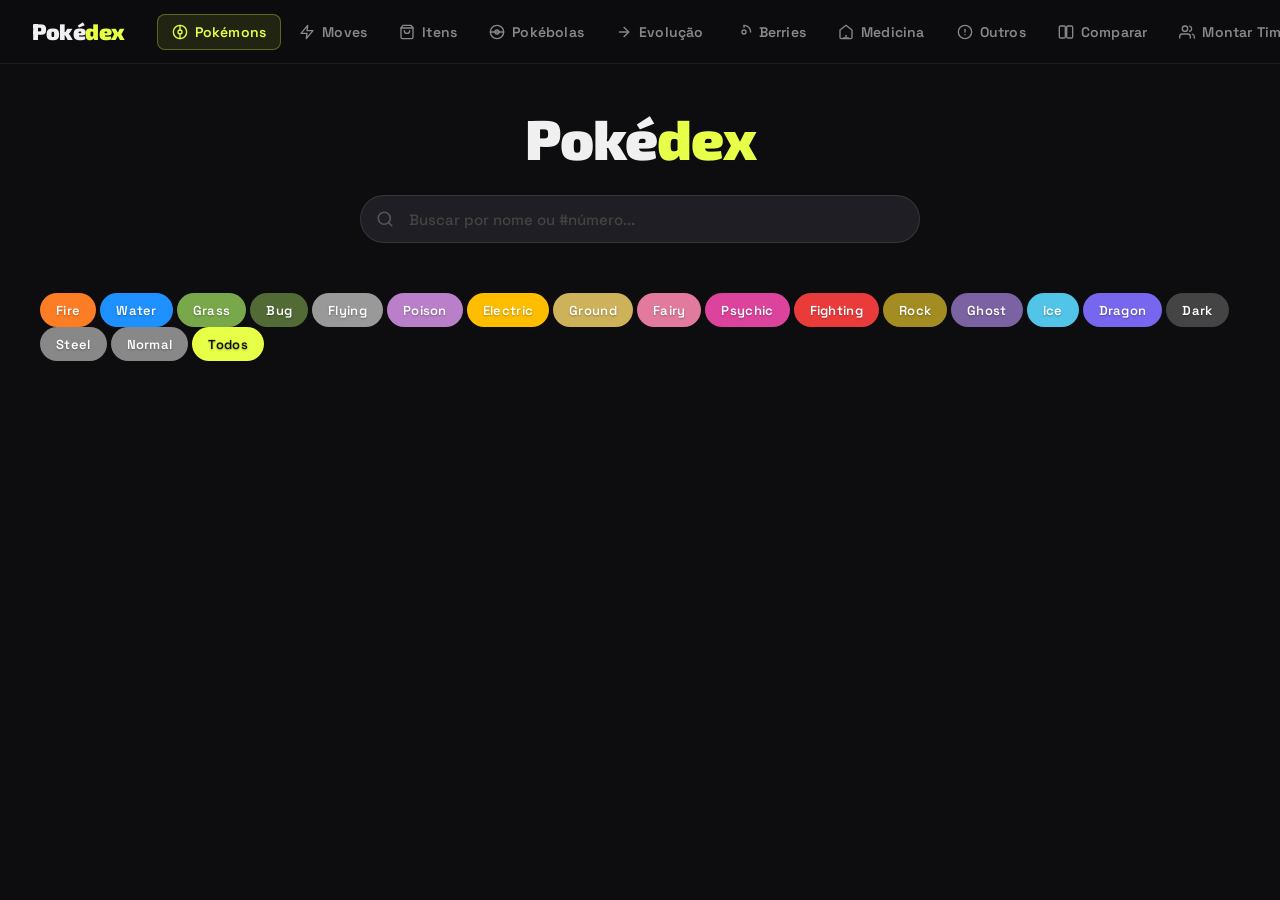
<file: index.html>
<!DOCTYPE html>
<html lang="pt-br">
<head>
  <meta charset="UTF-8">
  <meta name="viewport" content="width=device-width, initial-scale=1.0">
  <link href="css/header.css" rel="stylesheet">
  <link href="css/shared.css" rel="stylesheet">
  <link href="css/style.css" rel="stylesheet">
  <link href="https://fonts.googleapis.com/css2?family=Space+Grotesk:wght@300;400;500;600;700&family=Exo+2:wght@400;700;900&display=swap" rel="stylesheet">
  <title>Pokédex</title>
</head>
<body>

<header class="site-header">
  <a href="index.html" class="header-logo">Poké<span>dex</span></a>
  <button class="header-menu-btn" onclick="this.nextElementSibling.classList.toggle('open')" aria-label="Menu">
    <svg width="22" height="22" viewBox="0 0 24 24" fill="none" stroke="currentColor" stroke-width="2.2" stroke-linecap="round"><line x1="3" y1="6" x2="21" y2="6"/><line x1="3" y1="12" x2="21" y2="12"/><line x1="3" y1="18" x2="21" y2="18"/></svg>
  </button>
  <nav class="header-nav">
    <a href="index.html" class="nav-link active"><svg viewBox="0 0 24 24"><circle cx="12" cy="12" r="10"/><circle cx="12" cy="12" r="3"/><line x1="12" y1="2" x2="12" y2="9"/><line x1="12" y1="15" x2="12" y2="22"/></svg>Pokémons</a>
    <a href="moves.html" class="nav-link"><svg viewBox="0 0 24 24"><path d="M13 2L3 14h9l-1 8 10-12h-9l1-8z"/></svg>Moves</a>
    <a href="items.html" class="nav-link"><svg viewBox="0 0 24 24"><path d="M6 2L3 6v14a2 2 0 0 0 2 2h14a2 2 0 0 0 2-2V6l-3-4z"/><line x1="3" y1="6" x2="21" y2="6"/><path d="M16 10a4 4 0 0 1-8 0"/></svg>Itens</a>
    <a href="pokeballs.html" class="nav-link"><svg viewBox="0 0 24 24"><circle cx="12" cy="12" r="10"/><path d="M2 12h20"/><circle cx="12" cy="12" r="3"/></svg>Pokébolas</a>
    <a href="evolution.html" class="nav-link"><svg viewBox="0 0 24 24"><path d="M5 12h14"/><path d="m12 5 7 7-7 7"/></svg>Evolução</a>
    <a href="berries.html" class="nav-link"><svg viewBox="0 0 24 24"><path d="M12 2a10 10 0 0 1 10 10"/><circle cx="12" cy="12" r="3"/><path d="M12 2v3"/></svg>Berries</a>
    <a href="medicine.html" class="nav-link"><svg viewBox="0 0 24 24"><path d="M8 21h8"/><path d="M12 21v-4"/><path d="M3 9l9-7 9 7v11a2 2 0 0 1-2 2H5a2 2 0 0 1-2-2z"/></svg>Medicina</a>
    <a href="others.html" class="nav-link"><svg viewBox="0 0 24 24"><circle cx="12" cy="12" r="10"/><line x1="12" y1="8" x2="12" y2="12"/><line x1="12" y1="16" x2="12.01" y2="16"/></svg>Outros</a>
    <a href="compare.html" class="nav-link"><svg viewBox="0 0 24 24"><rect x="2" y="3" width="9" height="18" rx="2"/><rect x="13" y="3" width="9" height="18" rx="2"/></svg>Comparar</a>
    <a href="team.html" class="nav-link "><svg viewBox="0 0 24 24"><path d="M17 21v-2a4 4 0 0 0-4-4H5a4 4 0 0 0-4 4v2"/><circle cx="9" cy="7" r="4"/><path d="M23 21v-2a4 4 0 0 0-3-3.87"/><path d="M16 3.13a4 4 0 0 1 0 7.75"/></svg>Montar Time</a>
  </nav>
</header>

<div class="content">
  <h1 class="page-title">Poké<span>dex</span></h1>
  <div class="search-wrap">
    <div class="search-box">
      <svg class="search-icon" viewBox="0 0 24 24" fill="none" stroke="currentColor" stroke-width="2.2" stroke-linecap="round" stroke-linejoin="round"><circle cx="11" cy="11" r="8"/><line x1="21" y1="21" x2="16.65" y2="16.65"/></svg>
      <input type="text" id="search-input" class="search-input" placeholder="Buscar por nome ou #número..." oninput="handleSearch(this.value)" autocomplete="off" spellcheck="false"/>
      <button class="search-clear" id="search-clear" onclick="clearSearch()" title="Limpar">✕</button>
    </div>
    <div class="search-status" id="search-status"></div>
  </div>
  <nav>
    <button style="background:#fd7d24" class="btn" onclick="filterType('fire')">Fire</button>
    <button style="background:#1E90FF" class="btn" onclick="filterType('water')">Water</button>
    <button style="background:#78a84a" class="btn" onclick="filterType('grass')">Grass</button>
    <button style="background:#526a36" class="btn" onclick="filterType('bug')">Bug</button>
    <button style="background:#999"    class="btn" onclick="filterType('flying')">Flying</button>
    <button style="background:#b97fc9" class="btn" onclick="filterType('poison')">Poison</button>
    <button style="background:#ffbd00" class="btn" onclick="filterType('electric')">Electric</button>
    <button style="background:#cdb25a" class="btn" onclick="filterType('ground')">Ground</button>
    <button style="background:#e27a9d" class="btn" onclick="filterType('fairy')">Fairy</button>
    <button style="background:#dc439d" class="btn" onclick="filterType('psychic')">Psychic</button>
    <button style="background:#ea3b3b" class="btn" onclick="filterType('fighting')">Fighting</button>
    <button style="background:#a38c21" class="btn" onclick="filterType('rock')">Rock</button>
    <button style="background:#7b62a3" class="btn" onclick="filterType('ghost')">Ghost</button>
    <button style="background:#51c4e7" class="btn" onclick="filterType('ice')">Ice</button>
    <button style="background:#7766ee" class="btn" onclick="filterType('dragon')">Dragon</button>
    <button style="background:#444"    class="btn" onclick="filterType('dark')">Dark</button>
    <button style="background:#888"    class="btn" onclick="filterType('steel')">Steel</button>
    <button style="background:#888"    class="btn" onclick="filterType('normal')">Normal</button>
    <button style="background:#e8ff47;color:#111" class="btn" onclick="filterType('')">Todos</button>
  </nav>
</div>

<div class="container">
  <ul data-js="pokedex" class="pokedex"></ul>
</div>

<script src="js/shared.js"></script>
<script src="js/requests.js"></script>
</body>
</html>
</file>
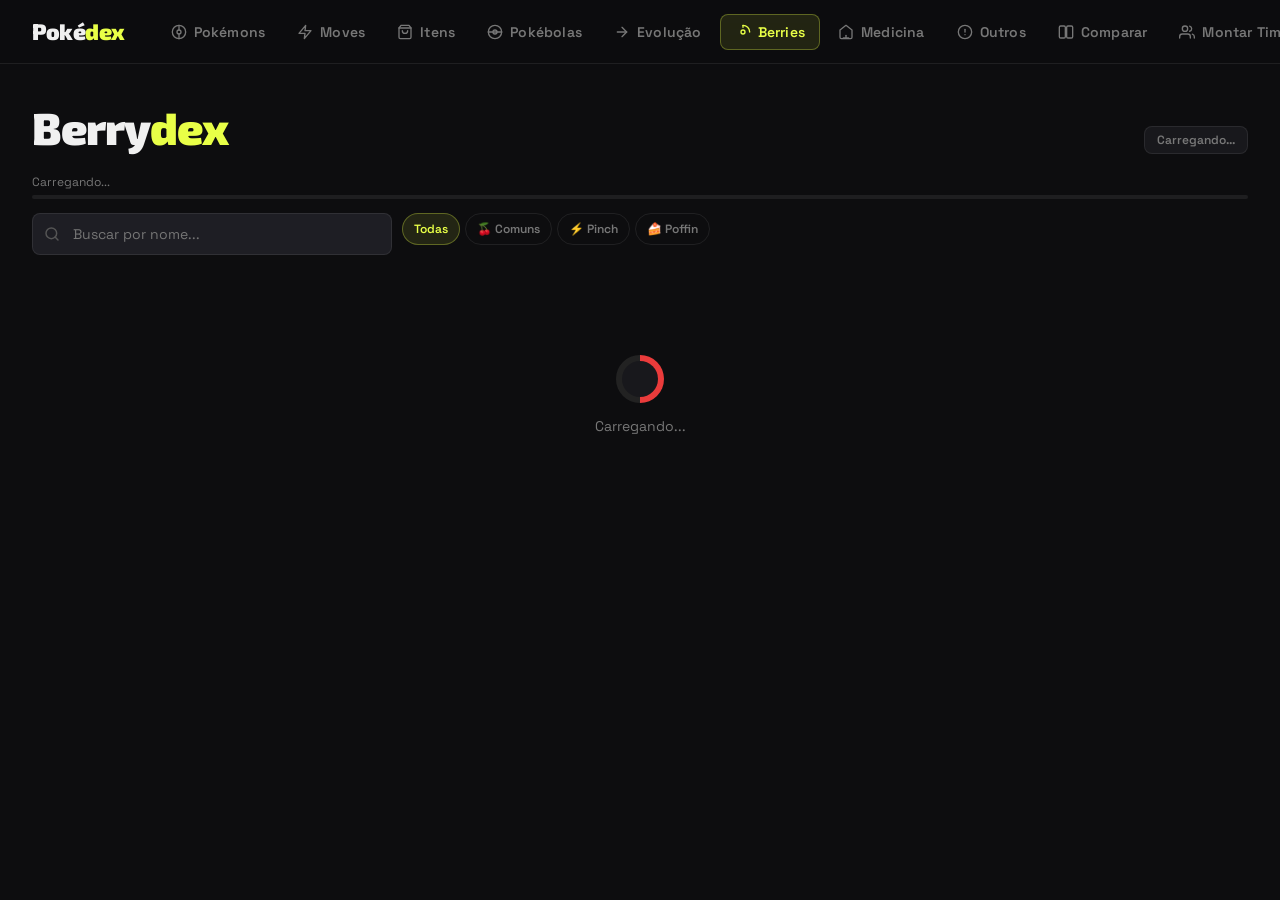
<file: berries.html>
<!DOCTYPE html>
<html lang="pt-br">
<head>
  <meta charset="UTF-8">
  <meta name="viewport" content="width=device-width, initial-scale=1.0">
  <link href="css/header.css" rel="stylesheet">
  <link href="css/shared.css" rel="stylesheet">
  <link href="https://fonts.googleapis.com/css2?family=Space+Grotesk:wght@300;400;500;600;700&family=Exo+2:wght@400;700;900&display=swap" rel="stylesheet">
  <title>berries — Pokédex</title>
<style>
*{box-sizing:border-box;margin:0;padding:0}
body{background:var(--bg);font-family:'Space Grotesk',sans-serif;color:var(--text-primary);min-height:100vh}
.page-wrap{max-width:1400px;margin:0 auto;padding:36px 32px 80px}
.page-header{display:flex;align-items:flex-end;justify-content:space-between;flex-wrap:wrap;gap:16px;margin-bottom:20px}
.page-title{font-family:'Exo 2',sans-serif;font-size:clamp(1.8rem,4vw,2.8rem);font-weight:900;letter-spacing:-1px}
.page-title span{color:var(--accent)}
.stats-bar{display:flex;gap:8px;flex-wrap:wrap}
.stat-pill{padding:5px 12px;background:var(--bg-card);border:1px solid var(--border);border-radius:8px;font-size:12px;font-weight:600;color:var(--text-muted)}
.stat-pill strong{color:var(--text-primary);margin-left:4px}
#load-progress-wrap{display:none;flex-direction:column;gap:5px;margin-bottom:14px}
#load-progress-label{font-size:12px;color:var(--text-muted)}
.progress-track{height:4px;background:rgba(255,255,255,.07);border-radius:99px;overflow:hidden}
#load-progress-fill{height:100%;background:var(--accent);border-radius:99px;width:0%;transition:width .3s}
.controls{display:flex;flex-wrap:wrap;gap:10px;margin-bottom:20px;align-items:flex-start}
.search-wrap{position:relative;flex:1;min-width:180px;max-width:360px}
.search-wrap svg{position:absolute;left:12px;top:50%;transform:translateY(-50%);width:16px;height:16px;stroke:#555;fill:none;pointer-events:none}
.search-input{width:100%;height:42px;padding:0 14px 0 40px;background:var(--bg-inner);border:1px solid var(--border);border-radius:8px;color:var(--text-primary);font-family:'Space Grotesk',sans-serif;font-size:14px;outline:none;transition:border-color .2s}
.search-input:focus{border-color:var(--accent-border)}
.filter-col{display:flex;flex-direction:column;gap:6px}
.filter-row{display:flex;flex-wrap:wrap;gap:5px}
.filter-label{font-size:10px;font-weight:700;letter-spacing:1.5px;text-transform:uppercase;color:var(--text-dim)}
.filter-btn{height:32px;padding:0 11px;border-radius:20px;background:transparent;border:1px solid var(--border);color:var(--text-muted);font-family:'Space Grotesk',sans-serif;font-size:12px;font-weight:600;cursor:pointer;transition:background .15s,color .15s,border-color .15s;white-space:nowrap}
.filter-btn:hover{background:rgba(255,255,255,.05);color:var(--text-primary)}
.filter-btn.active{background:var(--accent-faint);color:var(--accent);border-color:var(--accent-border)}
.items-grid{display:grid;grid-template-columns:repeat(auto-fill,minmax(175px,1fr));gap:12px}
.item-card{background:var(--bg-card);border:1px solid var(--border);border-radius:var(--radius);padding:18px 12px 12px;display:flex;flex-direction:column;align-items:center;gap:7px;cursor:pointer;transition:transform .15s,background .15s,border-color .15s;position:relative;overflow:hidden}
.item-card::before{content:'';position:absolute;top:-18px;right:-18px;width:56px;height:56px;border-radius:50%;background:var(--accent);opacity:.04;pointer-events:none}
.item-card:hover{transform:translateY(-3px);background:var(--bg-inner);border-color:var(--border-mid)}
.item-img-wrap{width:64px;height:64px;display:flex;align-items:center;justify-content:center;background:rgba(255,255,255,.04);border-radius:12px;border:1px solid var(--border)}
.item-img{width:48px;height:48px;image-rendering:pixelated;filter:drop-shadow(0 2px 6px rgba(0,0,0,.4))}
.item-name{font-size:13px;font-weight:600;text-transform:capitalize;color:var(--text-primary);text-align:center;line-height:1.3}
.item-cat-badge{font-size:10px;font-weight:700;text-transform:uppercase;letter-spacing:.4px;padding:2px 8px;border-radius:20px;background:rgba(255,255,255,.05);border:1px solid var(--border);color:var(--text-muted)}
.item-cost{font-size:11px;color:var(--text-dim)}
.item-effect-preview{font-size:11px;color:var(--text-dim);text-align:center;line-height:1.4;display:-webkit-box;-webkit-line-clamp:2;-webkit-box-orient:vertical;overflow:hidden}
.item-detail-btn{margin-top:auto;width:100%;height:30px;border-radius:6px;background:transparent;border:1px solid var(--border);color:var(--text-muted);font-family:'Space Grotesk',sans-serif;font-size:11px;font-weight:600;cursor:pointer;transition:background .15s,border-color .15s,color .15s}
.item-detail-btn:hover{background:var(--accent-faint);border-color:var(--accent-border);color:var(--accent)}
.page-loading{display:flex;flex-direction:column;align-items:center;justify-content:center;gap:14px;padding:80px;color:var(--text-muted);font-size:14px;grid-column:1/-1}
.no-results{grid-column:1/-1;text-align:center;padding:60px;color:var(--text-dim);font-size:14px}
.modal-back{position:fixed;inset:0;background:rgba(0,0,0,.77);backdrop-filter:blur(4px);z-index:200;display:flex;align-items:center;justify-content:center;padding:20px}
.modal-box{background:var(--bg-card);border:1px solid rgba(255,255,255,.13);border-radius:20px;max-width:520px;width:100%;padding:26px;position:relative;max-height:85vh;overflow-y:auto}
.mcl{position:absolute;top:13px;right:13px;width:30px;height:30px;border-radius:50%;background:var(--bg-inner);border:1px solid var(--border);color:#777;cursor:pointer;font-size:14px;display:flex;align-items:center;justify-content:center;transition:color .15s}
.mcl:hover{color:var(--text-primary)}
.mhero{display:flex;align-items:center;gap:16px;margin-bottom:16px}
.mimg-wrap{width:80px;height:80px;background:rgba(255,255,255,.05);border-radius:14px;border:1px solid var(--border);display:flex;align-items:center;justify-content:center;flex-shrink:0}
.mimg{width:64px;height:64px;image-rendering:pixelated;filter:drop-shadow(0 3px 10px rgba(0,0,0,.4))}
.mtitle{font-family:'Exo 2',sans-serif;font-size:1.25rem;font-weight:900;text-transform:capitalize;margin-bottom:6px}
.mbadges{display:flex;gap:6px;flex-wrap:wrap}
.mbadge{font-size:10px;font-weight:700;text-transform:uppercase;padding:2px 9px;border-radius:20px;background:rgba(255,255,255,.06);border:1px solid var(--border);color:var(--text-muted)}
.mstats{display:grid;grid-template-columns:repeat(3,1fr);gap:8px;margin:14px 0}
.msb{background:var(--bg-inner);border:1px solid var(--border);border-radius:8px;padding:10px;text-align:center}
.msb-l{font-size:10px;color:var(--text-muted);text-transform:uppercase;letter-spacing:1px;margin-bottom:4px}
.msb-v{font-size:15px;font-weight:800;color:var(--text-primary)}
.mdesc{font-size:13px;color:var(--text-muted);line-height:1.7;padding:13px;background:var(--bg-inner);border-radius:8px;border:1px solid var(--border);margin-bottom:8px}
.msec{font-size:11px;font-weight:700;letter-spacing:2px;text-transform:uppercase;color:var(--text-dim);margin:12px 0 8px}
.held-grid{display:flex;flex-wrap:wrap;gap:7px;max-height:150px;overflow-y:auto}
.held-chip{display:inline-flex;align-items:center;gap:5px;padding:3px 9px;background:var(--bg-inner);border:1px solid var(--border);border-radius:6px;font-size:11px;color:var(--text-muted);text-decoration:none;transition:border-color .15s,color .15s}
.held-chip:hover{border-color:var(--accent-border);color:var(--accent)}
.held-chip img{width:26px;height:26px;image-rendering:pixelated}
.attr-tags{display:flex;flex-wrap:wrap;gap:4px;margin-top:4px}
.attr-tag{font-size:10px;padding:2px 7px;border-radius:20px;background:rgba(157,183,245,.1);color:#9db7f5;border:1px solid rgba(157,183,245,.2)}
@media(max-width:600px){.page-wrap{padding:20px 14px 60px}.items-grid{grid-template-columns:repeat(auto-fill,minmax(148px,1fr))}.mstats{grid-template-columns:1fr 1fr}}
</style>
</head>
<body>

<header class="site-header">
  <a href="index.html" class="header-logo">Poké<span>dex</span></a>
  <button class="header-menu-btn" onclick="this.nextElementSibling.classList.toggle('open')" aria-label="Menu">
    <svg width="22" height="22" viewBox="0 0 24 24" fill="none" stroke="currentColor" stroke-width="2.2" stroke-linecap="round"><line x1="3" y1="6" x2="21" y2="6"/><line x1="3" y1="12" x2="21" y2="12"/><line x1="3" y1="18" x2="21" y2="18"/></svg>
  </button>
  <nav class="header-nav">
    <a href="index.html" class="nav-link"><svg viewBox="0 0 24 24"><circle cx="12" cy="12" r="10"/><circle cx="12" cy="12" r="3"/><line x1="12" y1="2" x2="12" y2="9"/><line x1="12" y1="15" x2="12" y2="22"/></svg>Pokémons</a>
    <a href="moves.html" class="nav-link"><svg viewBox="0 0 24 24"><path d="M13 2L3 14h9l-1 8 10-12h-9l1-8z"/></svg>Moves</a>
    <a href="items.html" class="nav-link"><svg viewBox="0 0 24 24"><path d="M6 2L3 6v14a2 2 0 0 0 2 2h14a2 2 0 0 0 2-2V6l-3-4z"/><line x1="3" y1="6" x2="21" y2="6"/><path d="M16 10a4 4 0 0 1-8 0"/></svg>Itens</a>
    <a href="pokeballs.html" class="nav-link"><svg viewBox="0 0 24 24"><circle cx="12" cy="12" r="10"/><path d="M2 12h20"/><circle cx="12" cy="12" r="3"/></svg>Pokébolas</a>
    <a href="evolution.html" class="nav-link"><svg viewBox="0 0 24 24"><path d="M5 12h14"/><path d="m12 5 7 7-7 7"/></svg>Evolução</a>
    <a href="berries.html" class="nav-link active"><svg viewBox="0 0 24 24"><path d="M12 2a10 10 0 0 1 10 10"/><circle cx="12" cy="12" r="3"/><path d="M12 2v3"/></svg>Berries</a>
    <a href="medicine.html" class="nav-link"><svg viewBox="0 0 24 24"><path d="M8 21h8"/><path d="M12 21v-4"/><path d="M3 9l9-7 9 7v11a2 2 0 0 1-2 2H5a2 2 0 0 1-2-2z"/></svg>Medicina</a>
    <a href="others.html" class="nav-link"><svg viewBox="0 0 24 24"><circle cx="12" cy="12" r="10"/><line x1="12" y1="8" x2="12" y2="12"/><line x1="12" y1="16" x2="12.01" y2="16"/></svg>Outros</a>
    <a href="compare.html" class="nav-link"><svg viewBox="0 0 24 24"><rect x="2" y="3" width="9" height="18" rx="2"/><rect x="13" y="3" width="9" height="18" rx="2"/></svg>Comparar</a>
    <a href="team.html" class="nav-link"><svg viewBox="0 0 24 24"><path d="M17 21v-2a4 4 0 0 0-4-4H5a4 4 0 0 0-4 4v2"/><circle cx="9" cy="7" r="4"/><path d="M23 21v-2a4 4 0 0 0-3-3.87"/><path d="M16 3.13a4 4 0 0 1 0 7.75"/></svg>Montar Time</a>
  </nav>
</header>

<div class="page-wrap">
  <div class="page-header">
    <h1 class="page-title">Berry<span>dex</span></h1>
    <div class="stats-bar" id="stats-bar"><div class="stat-pill">Carregando...</div></div>
  </div>

  <div id="load-progress-wrap">
    <div id="load-progress-label">Carregando...</div>
    <div class="progress-track"><div id="load-progress-fill"></div></div>
  </div>

  <div class="controls">
    <div class="search-wrap">
      <svg viewBox="0 0 24 24" stroke-width="2.2" stroke-linecap="round" stroke-linejoin="round"><circle cx="11" cy="11" r="8"/><line x1="21" y1="21" x2="16.65" y2="16.65"/></svg>
      <input type="text" class="search-input" id="item-search" placeholder="Buscar por nome..." oninput="applyFilters()" autocomplete="off"/>
    </div>
    <div class="filter-col">
      <div class="filter-row">
        <button class="filter-btn active" onclick="setCat('all',this)">Todas</button>
      <button class="filter-btn" onclick="setCat('berries',this)">🍒 Comuns</button>
      <button class="filter-btn" onclick="setCat('in-a-pinch',this)">⚡ Pinch</button>
      <button class="filter-btn" onclick="setCat('baking-only',this)">🍰 Poffin</button>
      
      </div>
    </div>
  </div>

  <div class="items-grid" id="items-grid">
    <div class="page-loading"><div class="pokeball-loader"></div><p>Carregando...</p></div>
  </div>
</div>

<div id="item-modal" style="display:none"></div>

<script src="js/shared.js"></script>
<script>

const CHUNK = 25
let allItems = [], itemUrls = [], loadedCount = 0, isLoading = false, itemCache = {}
let activeCat = 'all'

async function loadItems() {
  setProgress(true, 0)
  const list = await apiFetch('https://pokeapi.co/api/v2/item?limit=2100')
  itemUrls = list.results
  await fetchNextChunk()
}

async function fetchNextChunk() {
  if (isLoading || loadedCount >= itemUrls.length) { setProgress(false, 100); return }
  isLoading = true
  const slice = itemUrls.slice(loadedCount, loadedCount + CHUNK)
  const res = await Promise.allSettled(slice.map(i => apiFetch(i.url)))
  res.forEach(r => { if (r.status === 'fulfilled' && r.value?.id) allItems.push(r.value) })
  loadedCount += slice.length
  const pct = Math.round(loadedCount / itemUrls.length * 100)
  setProgress(true, pct, loadedCount, itemUrls.length)
  applyFilters()
  updateStatsBar()
  isLoading = false
  if (loadedCount < itemUrls.length) setTimeout(fetchNextChunk, 40)
  else setProgress(false, 100)
}

function setProgress(v, pct, loaded, total) {
  const w = document.getElementById('load-progress-wrap')
  const f = document.getElementById('load-progress-fill')
  const l = document.getElementById('load-progress-label')
  w.style.display = v ? 'flex' : 'none'
  f.style.width = pct + '%'
  if (loaded !== undefined) l.textContent = `Carregando... ${loaded}/${total} (${pct}%) — ${pageItems().length} itens nesta aba`
}

function setCat(val, btn) {
  activeCat = val
  document.querySelectorAll('.filter-btn').forEach(b => b.classList.remove('active'))
  btn.classList.add('active')
  applyFilters()
}

function applyFilters() {
  const q = document.getElementById('item-search').value.toLowerCase().trim()
  let filtered = pageItems()
  if (activeCat !== 'all') filtered = filtered.filter(i => i.category?.name === activeCat)
  if (q) filtered = filtered.filter(i => i.name.replace(/-/g, ' ').includes(q))
  renderItems(filtered)
  updateStatsBar(filtered)
}

function updateStatsBar(items) {
  const all = pageItems()
  const shown = items || all
  document.getElementById('stats-bar').innerHTML =
    `<div class="stat-pill">Mostrando <strong>${shown.length}</strong></div>` +
    `<div class="stat-pill">Total nesta aba <strong>${all.length}</strong></div>` +
    `<div class="stat-pill">Carregados <strong>${allItems.length}</strong></div>`
}

async function openModal(id) {
  const modal = document.getElementById('item-modal')
  modal.style.cssText = 'display:flex;position:fixed;inset:0;background:rgba(0,0,0,.77);backdrop-filter:blur(4px);z-index:200;align-items:center;justify-content:center;padding:20px'
  modal.innerHTML = `<div class="modal-box"><div style="display:flex;align-items:center;justify-content:center;padding:48px"><div class="pokeball-loader"></div></div><button class="mcl" onclick="closeModal()">✕</button></div>`

  let item = itemCache[id] || allItems.find(i => i.id === id)
  if (!item) { try { item = await apiFetch('https://pokeapi.co/api/v2/item/' + id) } catch(e) { return } }
  itemCache[id] = item

  const sprite = item.sprites?.default
  const catName = item.category?.name || ''
  const desc = item.flavor_text_entries?.find(e => e.language.name === 'en')?.flavor_text?.replace(/\n|\f/g, ' ') || ''
  const effect = item.effect_entries?.find(e => e.language.name === 'en')?.effect?.replace(/\$effect_chance/g, item.effect_chance || '') || ''
  const attrs = (item.attributes || []).map(a => a.name)
  const heldBy = (item.held_by_pokemon || []).slice(0, 24)

  const imgH = sprite
    ? `<img class="mimg" src="${sprite}" alt="${item.name}" onerror="this.style.display='none'">`
    : `<div style="font-size:36px;opacity:.3">📦</div>`

  const attrH = attrs.length
    ? `<div class="attr-tags">${attrs.map(a => `<span class="attr-tag">${cap(slug(a))}</span>`).join('')}</div>` : ''

  const heldH = heldBy.length ? heldBy.map(h => {
    const pid = h.pokemon.url.split('/').filter(Boolean).pop()
    return `<a class="held-chip" href="pokemon.html?id=${pid}"><img src="https://raw.githubusercontent.com/PokeAPI/sprites/master/sprites/pokemon/${pid}.png" alt="${h.pokemon.name}">${cap(h.pokemon.name)}</a>`
  }).join('') : ''

  modal.querySelector('.modal-box').innerHTML = `
    <button class="mcl" onclick="closeModal()">✕</button>
    <div class="mhero">
      <div class="mimg-wrap">${imgH}</div>
      <div>
        <div class="mtitle">${slug(item.name)}</div>
        <div class="mbadges">
          <span class="mbadge">${cap(slug(catName))}</span>
          ${item.cost ? `<span class="mbadge">₽${item.cost.toLocaleString()}</span>` : ''}
        </div>
        ${attrH}
      </div>
    </div>
    <div class="mstats">
      <div class="msb"><div class="msb-l">Custo</div><div class="msb-v">${item.cost ? '₽' + item.cost.toLocaleString() : '—'}</div></div>
      <div class="msb"><div class="msb-l">Fling Pwr</div><div class="msb-v">${item.fling_power ?? '—'}</div></div>
      <div class="msb"><div class="msb-l">Fling Eff</div><div class="msb-v" style="font-size:11px">${item.fling_effect?.name ? cap(slug(item.fling_effect.name)) : '—'}</div></div>
    </div>
    ${desc ? `<div class="mdesc">${desc}</div>` : ''}
    ${effect && effect !== desc ? `<div class="mdesc" style="border-color:rgba(232,255,71,.2)">${effect}</div>` : ''}
    ${heldH ? `<div class="msec">Carregado por</div><div class="held-grid">${heldH}</div>` : ''}
  `
}
function closeModal() { document.getElementById('item-modal').style.display = 'none' }
document.addEventListener('keydown', e => { if (e.key === 'Escape') closeModal() })

function makeCard(item) {
  const sprite = item.sprites?.default
  const catName = item.category?.name || ''
  const shortEff = item.effect_entries?.find(e => e.language.name === 'en')?.short_effect || ''
  const imgH = sprite
    ? `<img class="item-img" src="${sprite}" alt="${item.name}" onerror="this.style.display='none';this.nextElementSibling.style.display='flex'"><div style="display:none;font-size:20px;opacity:.3">📦</div>`
    : `<div style="font-size:20px;opacity:.3">📦</div>`
  return `<div class="item-card" onclick="openModal(${item.id})">
    <div class="item-img-wrap">${imgH}</div>
    <div class="item-name">${slug(item.name)}</div>
    <div class="item-cat-badge">${cap(slug(catName))}</div>
    ${shortEff ? `<div class="item-effect-preview">${shortEff}</div>` : ''}
    ${item.cost ? `<div class="item-cost">₽${item.cost.toLocaleString()}</div>` : ''}
    <button class="item-detail-btn" onclick="event.stopPropagation();openModal(${item.id})">Ver detalhes →</button>
  </div>`
}

function renderItems(items) {
  const grid = document.getElementById('items-grid')
  if (!items.length && loadedCount === 0) { grid.innerHTML = `<div class="page-loading"><div class="pokeball-loader"></div><p>Carregando...</p></div>`; return }
  if (!items.length) { grid.innerHTML = `<div class="no-results">Nenhum item encontrado.</div>`; return }
  grid.innerHTML = items.map(makeCard).join('')
}


const PAGE_GROUP_SET = new Set(['baking-only','berries','in-a-pinch'])
const SKIP_CATS_SET  = new Set(['apricorn-balls','mega-stones','pokeballs','special-balls','standard-balls','z-crystals'])

function matchesPage(catName) {
  if (!catName || SKIP_CATS_SET.has(catName)) return false
  return PAGE_GROUP_SET.has(catName)
}

function pageItems() {
  return allItems.filter(i => matchesPage(i.category?.name))
}

loadItems()
</script>
</body>
</html>
</file>
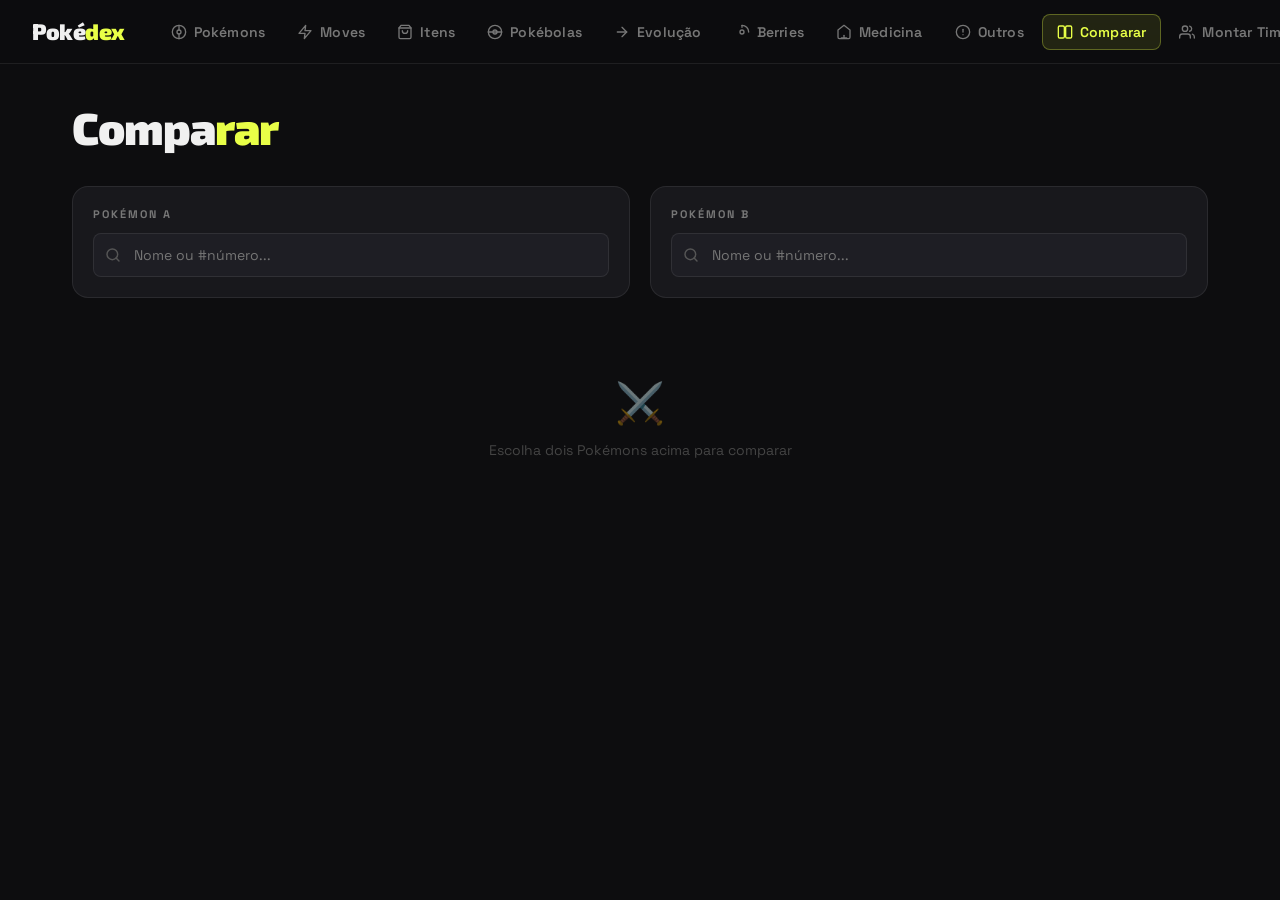
<file: compare.html>
<!DOCTYPE html>
<html lang="pt-br">
<head>
  <meta charset="UTF-8">
  <meta name="viewport" content="width=device-width, initial-scale=1.0">
  <link href="css/header.css" rel="stylesheet">
  <link href="css/shared.css" rel="stylesheet">
  <link href="https://fonts.googleapis.com/css2?family=Space+Grotesk:wght@300;400;500;600;700&family=Exo+2:wght@400;700;900&display=swap" rel="stylesheet">
  <title>Comparar — Pokédex</title>
<style>
*{box-sizing:border-box;margin:0;padding:0}
body{background:var(--bg);font-family:'Space Grotesk',sans-serif;color:var(--text-primary);min-height:100vh}
.page-wrap{max-width:1200px;margin:0 auto;padding:36px 32px 80px}
.page-title{font-family:'Exo 2',sans-serif;font-size:clamp(1.8rem,4vw,2.8rem);font-weight:900;letter-spacing:-1px;margin-bottom:32px}
.page-title span{color:var(--accent)}

/* Pickers */
.pickers{display:grid;grid-template-columns:1fr 1fr;gap:20px;margin-bottom:32px}
.picker-card{
  background:var(--bg-card);border:1px solid var(--border);
  border-radius:var(--radius);padding:20px;
}
.picker-label{font-size:11px;font-weight:700;letter-spacing:2px;text-transform:uppercase;color:var(--text-muted);margin-bottom:12px}
.picker-input-wrap{position:relative}
.picker-input-wrap svg{position:absolute;left:12px;top:50%;transform:translateY(-50%);width:16px;height:16px;color:#555;pointer-events:none}
.picker-input{
  width:100%;height:44px;padding:0 44px 0 40px;
  background:var(--bg-inner);border:1px solid var(--border);border-radius:8px;
  color:var(--text-primary);font-family:'Space Grotesk',sans-serif;font-size:14px;outline:none;
  transition:border-color .2s;
}
.picker-input:focus{border-color:var(--accent-border)}
.picker-suggestions{
  position:absolute;left:0;right:0;top:48px;
  background:var(--bg-inner);border:1px solid var(--border);border-radius:8px;
  max-height:220px;overflow-y:auto;z-index:50;
  display:none;
}
.picker-suggestion{
  display:flex;align-items:center;gap:10px;
  padding:8px 12px;cursor:pointer;transition:background .1s;
}
.picker-suggestion:hover{background:rgba(255,255,255,.06)}
.picker-suggestion img{width:36px;height:36px;image-rendering:pixelated}
.picker-suggestion-name{font-size:13px;font-weight:500;text-transform:capitalize}
.picker-suggestion-num{font-size:11px;color:var(--text-muted)}

.selected-pokemon{
  margin-top:16px;display:flex;align-items:center;gap:14px;
  padding:14px;background:var(--bg-inner);border-radius:8px;
  border:1px solid var(--border);
}
.selected-pokemon img{width:72px;height:72px;image-rendering:pixelated;filter:drop-shadow(0 4px 8px rgba(0,0,0,.4))}
.selected-info h3{font-family:'Exo 2',sans-serif;font-size:1.1rem;font-weight:700;text-transform:capitalize;margin-bottom:6px}
.selected-info .types{display:flex;gap:6px;flex-wrap:wrap}

/* Compare table */
.compare-section{
  background:var(--bg-card);border:1px solid var(--border);
  border-radius:var(--radius);overflow:hidden;margin-bottom:20px;
}
.compare-section-title{
  padding:16px 24px;border-bottom:1px solid var(--border);
  font-family:'Exo 2',sans-serif;font-size:11px;font-weight:700;
  letter-spacing:2.5px;text-transform:uppercase;color:var(--text-muted);
}
.compare-body{padding:20px 24px}

/* Stat compare rows */
.stat-compare-row{
  display:grid;grid-template-columns:1fr 110px 1fr;
  align-items:center;gap:12px;margin-bottom:14px;
}
.stat-compare-row:last-child{margin-bottom:0}
.bar-left,.bar-right{display:flex;align-items:center;gap:8px}
.bar-right{flex-direction:row-reverse}
.stat-num{font-size:13px;font-weight:800;color:var(--text-primary);min-width:30px}
.bar-left .stat-num{text-align:left}
.bar-right .stat-num{text-align:right}
.stat-name-center{text-align:center;font-size:11px;font-weight:600;letter-spacing:.5px;text-transform:uppercase;color:var(--text-muted)}
.mini-bar-bg{flex:1;height:6px;background:rgba(255,255,255,.07);border-radius:99px;overflow:hidden}
.mini-bar-fill{height:100%;border-radius:99px;transition:width .8s cubic-bezier(.4,0,.2,1)}
.bar-left .mini-bar-fill{margin-left:auto}
.winner-left .bar-left .mini-bar-fill{filter:brightness(1.2)}
.winner-right .bar-right .mini-bar-fill{filter:brightness(1.2)}

/* Total row */
.stat-total-row{
  display:grid;grid-template-columns:1fr 110px 1fr;
  align-items:center;gap:12px;
  padding-top:14px;margin-top:4px;border-top:1px solid var(--border);
}
.total-num{font-size:20px;font-weight:900;text-align:center}
.total-left{text-align:right}
.total-right{text-align:left}
.total-label{font-size:11px;letter-spacing:1px;text-transform:uppercase;color:var(--text-muted);text-align:center}

/* Moves compare */
.moves-compare{display:grid;grid-template-columns:1fr 1fr;gap:16px}
.moves-col h4{font-size:12px;font-weight:700;letter-spacing:1px;text-transform:uppercase;color:var(--text-muted);margin-bottom:10px;text-transform:capitalize}
.moves-col-list{display:flex;flex-direction:column;gap:6px;max-height:300px;overflow-y:auto}
.move-compare-chip{
  padding:6px 12px;background:var(--bg-inner);border:1px solid var(--border);
  border-radius:6px;font-size:12px;font-weight:500;text-transform:capitalize;
  color:var(--text-muted);
}
.move-shared{border-color:rgba(232,255,71,.3);color:var(--accent)}

/* Defenses compare */
.def-compare{display:grid;grid-template-columns:1fr 1fr;gap:20px}
.def-col h4{font-size:12px;font-weight:700;letter-spacing:1px;text-transform:uppercase;color:var(--text-muted);margin-bottom:10px;text-transform:capitalize}

/* Empty state */
.compare-empty{
  padding:48px;text-align:center;color:var(--text-dim);font-size:14px;
}
.compare-placeholder{
  opacity:.5;font-size:40px;margin-bottom:12px;
}

@media(max-width:640px){
  .page-wrap{padding:20px 16px 60px}
  .pickers{grid-template-columns:1fr}
  .stat-compare-row{grid-template-columns:1fr 80px 1fr}
  .moves-compare,.def-compare{grid-template-columns:1fr}
}
/* radar responsive */
@media(max-width:860px){
  .radar-stats-grid{grid-template-columns:1fr!important}
}
</style>
</head>
<body>

<header class="site-header">
  <a href="index.html" class="header-logo">Poké<span>dex</span></a>
  <button class="header-menu-btn" onclick="this.nextElementSibling.classList.toggle('open')" aria-label="Menu">
    <svg width="22" height="22" viewBox="0 0 24 24" fill="none" stroke="currentColor" stroke-width="2.2" stroke-linecap="round"><line x1="3" y1="6" x2="21" y2="6"/><line x1="3" y1="12" x2="21" y2="12"/><line x1="3" y1="18" x2="21" y2="18"/></svg>
  </button>
  <nav class="header-nav">
    <a href="index.html" class="nav-link"><svg viewBox="0 0 24 24"><circle cx="12" cy="12" r="10"/><circle cx="12" cy="12" r="3"/><line x1="12" y1="2" x2="12" y2="9"/><line x1="12" y1="15" x2="12" y2="22"/></svg>Pokémons</a>
    <a href="moves.html" class="nav-link"><svg viewBox="0 0 24 24"><path d="M13 2L3 14h9l-1 8 10-12h-9l1-8z"/></svg>Moves</a>
    <a href="items.html" class="nav-link"><svg viewBox="0 0 24 24"><path d="M6 2L3 6v14a2 2 0 0 0 2 2h14a2 2 0 0 0 2-2V6l-3-4z"/><line x1="3" y1="6" x2="21" y2="6"/><path d="M16 10a4 4 0 0 1-8 0"/></svg>Itens</a>
    <a href="pokeballs.html" class="nav-link"><svg viewBox="0 0 24 24"><circle cx="12" cy="12" r="10"/><path d="M2 12h20"/><circle cx="12" cy="12" r="3"/></svg>Pokébolas</a>
    <a href="evolution.html" class="nav-link"><svg viewBox="0 0 24 24"><path d="M5 12h14"/><path d="m12 5 7 7-7 7"/></svg>Evolução</a>
    <a href="berries.html" class="nav-link"><svg viewBox="0 0 24 24"><path d="M12 2a10 10 0 0 1 10 10"/><circle cx="12" cy="12" r="3"/><path d="M12 2v3"/></svg>Berries</a>
    <a href="medicine.html" class="nav-link"><svg viewBox="0 0 24 24"><path d="M8 21h8"/><path d="M12 21v-4"/><path d="M3 9l9-7 9 7v11a2 2 0 0 1-2 2H5a2 2 0 0 1-2-2z"/></svg>Medicina</a>
    <a href="others.html" class="nav-link"><svg viewBox="0 0 24 24"><circle cx="12" cy="12" r="10"/><line x1="12" y1="8" x2="12" y2="12"/><line x1="12" y1="16" x2="12.01" y2="16"/></svg>Outros</a>
    <a href="compare.html" class="nav-link active"><svg viewBox="0 0 24 24"><rect x="2" y="3" width="9" height="18" rx="2"/><rect x="13" y="3" width="9" height="18" rx="2"/></svg>Comparar</a>
    <a href="team.html" class="nav-link "><svg viewBox="0 0 24 24"><path d="M17 21v-2a4 4 0 0 0-4-4H5a4 4 0 0 0-4 4v2"/><circle cx="9" cy="7" r="4"/><path d="M23 21v-2a4 4 0 0 0-3-3.87"/><path d="M16 3.13a4 4 0 0 1 0 7.75"/></svg>Montar Time</a>
  </nav>
</header>

<div class="page-wrap">
  <h1 class="page-title">Compa<span>rar</span></h1>

  <div class="pickers">
    <div class="picker-card">
      <div class="picker-label">Pokémon A</div>
      <div class="picker-input-wrap">
        <svg viewBox="0 0 24 24" fill="none" stroke="currentColor" stroke-width="2.2" stroke-linecap="round"><circle cx="11" cy="11" r="8"/><line x1="21" y1="21" x2="16.65" y2="16.65"/></svg>
        <input type="text" class="picker-input" id="picker-a" placeholder="Nome ou #número..." oninput="onPickerInput('a',this.value)" autocomplete="off"/>
        <div class="picker-suggestions" id="suggestions-a"></div>
      </div>
      <div id="selected-a" class="selected-pokemon" style="display:none"></div>
    </div>
    <div class="picker-card">
      <div class="picker-label">Pokémon B</div>
      <div class="picker-input-wrap">
        <svg viewBox="0 0 24 24" fill="none" stroke="currentColor" stroke-width="2.2" stroke-linecap="round"><circle cx="11" cy="11" r="8"/><line x1="21" y1="21" x2="16.65" y2="16.65"/></svg>
        <input type="text" class="picker-input" id="picker-b" placeholder="Nome ou #número..." oninput="onPickerInput('b',this.value)" autocomplete="off"/>
        <div class="picker-suggestions" id="suggestions-b"></div>
      </div>
      <div id="selected-b" class="selected-pokemon" style="display:none"></div>
    </div>
  </div>

  <div id="compare-result">
    <div class="compare-empty">
      <div class="compare-placeholder">⚔️</div>
      Escolha dois Pokémons acima para comparar
    </div>
  </div>
</div>

<script src="js/shared.js"></script>
<script>
let pokemonList = []
let selected = { a: null, b: null }
let searchTimer = {}

async function loadList() {
  const data = await apiFetch('https://pokeapi.co/api/v2/pokemon?limit=800')
  pokemonList = data.results.map((p,i)=>({name:p.name, id:i+1}))
}

function onPickerInput(side, val) {
  clearTimeout(searchTimer[side])
  const q = val.toLowerCase().trim()
  if (!q) { hideSuggestions(side); return }
  searchTimer[side] = setTimeout(() => showSuggestions(side, q), 200)
}

function showSuggestions(side, q) {
  const results = pokemonList
    .filter(p => p.name.includes(q) || String(p.id).includes(q.replace('#','')))
    .slice(0, 8)
  const el = document.getElementById(`suggestions-${side}`)
  if (!results.length) { el.style.display='none'; return }
  el.style.display = 'block'
  el.innerHTML = results.map(p => `
    <div class="picker-suggestion" onclick="selectPokemon('${side}','${p.name}',${p.id})">
      <img src="https://raw.githubusercontent.com/PokeAPI/sprites/master/sprites/pokemon/${p.id}.png" alt="${p.name}"/>
      <span class="picker-suggestion-name">${p.name}</span>
      <span class="picker-suggestion-num">#${pad(p.id)}</span>
    </div>`).join('')
}

function hideSuggestions(side) {
  document.getElementById(`suggestions-${side}`).style.display='none'
}

async function selectPokemon(side, name, id) {
  hideSuggestions(side)
  document.getElementById(`picker-${side}`).value = name
  const data = await apiFetch(`https://pokeapi.co/api/v2/pokemon/${id}`)
  selected[side] = data
  renderSelectedBadge(side, data)
  if (selected.a && selected.b) renderComparison()
}

function renderSelectedBadge(side, p) {
  const el = document.getElementById(`selected-${side}`)
  const types = p.types.map(t=>t.type.name)
  const artwork = p.sprites.other?.['official-artwork']?.front_default || p.sprites.front_default
  el.style.display = 'flex'
  el.innerHTML = `
    <img src="${artwork}" alt="${p.name}"/>
    <div class="selected-info">
      <h3>${cap(p.name)} <span style="color:var(--text-muted);font-size:13px">#${pad(p.id)}</span></h3>
      <div class="types">${renderTypeBadges(types)}</div>
    </div>`
}

/* ── Radar chart ── */
function buildRadarSVG(aStats, bStats, statOrder) {
  const N = statOrder.length
  const cx = 160, cy = 155, R = 110
  const MAX_VAL = 255
  const COLOR_A = 'rgba(239,83,80,0.55)'
  const COLOR_B = 'rgba(66,165,245,0.55)'
  const STROKE_A = '#ef5350'
  const STROKE_B = '#42a5f5'

  function polar(angle, r) {
    const rad = (angle - 90) * Math.PI / 180
    return { x: cx + r * Math.cos(rad), y: cy + r * Math.sin(rad) }
  }

  // Grid rings
  const rings = [0.2,0.4,0.6,0.8,1].map(f => {
    const pts = statOrder.map((_,i) => polar(i*(360/N), R*f))
    return `<polygon points="${pts.map(p=>p.x+','+p.y).join(' ')}" fill="none" stroke="rgba(255,255,255,.07)" stroke-width="1"/>`
  }).join('')

  // Axes
  const axes = statOrder.map((_,i) => {
    const p = polar(i*(360/N), R)
    return `<line x1="${cx}" y1="${cy}" x2="${p.x}" y2="${p.y}" stroke="rgba(255,255,255,.1)" stroke-width="1"/>`
  }).join('')

  // Labels
  const labels = statOrder.map((stat,i) => {
    const angle = i*(360/N)
    const p = polar(angle, R+22)
    const short = {hp:'HP',attack:'ATK',defense:'DEF','special-attack':'SpA','special-defense':'SpD',speed:'SPD'}
    return `<text x="${p.x}" y="${p.y}" text-anchor="middle" dominant-baseline="middle" fill="rgba(255,255,255,.5)" font-size="11" font-family="Space Grotesk,sans-serif">${short[stat]||stat}</text>`
  }).join('')

  function polyPath(stats, color, stroke) {
    const pts = statOrder.map((stat,i) => {
      const val = stats[stat] || 0
      const r = (val/MAX_VAL) * R
      return polar(i*(360/N), r)
    })
    const path = pts.map((p,i)=>(i===0?'M':'L')+p.x.toFixed(2)+','+p.y.toFixed(2)).join(' ')+'Z'
    return `<path d="${path}" fill="${color}" stroke="${stroke}" stroke-width="2" stroke-linejoin="round"/>`
  }

  // Dots
  function dots(stats, stroke) {
    return statOrder.map((stat,i) => {
      const val = stats[stat]||0
      const r = (val/MAX_VAL)*R
      const p = polar(i*(360/N),r)
      return `<circle cx="${p.x.toFixed(2)}" cy="${p.y.toFixed(2)}" r="3.5" fill="${stroke}" stroke="#111" stroke-width="1.5"/>`
    }).join('')
  }

  return `<svg viewBox="0 0 320 310" xmlns="http://www.w3.org/2000/svg" style="width:100%;max-width:320px;display:block;margin:0 auto">
    ${rings}${axes}
    ${polyPath(aStats,COLOR_A,STROKE_A)}
    ${polyPath(bStats,COLOR_B,STROKE_B)}
    ${dots(aStats,STROKE_A)}${dots(bStats,STROKE_B)}
    ${labels}
  </svg>`
}

function renderComparison() {
  const a = selected.a, b = selected.b
  const result = document.getElementById('compare-result')

  const STAT_ORDER = ['hp','attack','defense','special-attack','special-defense','speed']
  const aStats = Object.fromEntries(a.stats.map(s=>[s.stat.name, s.base_stat]))
  const bStats = Object.fromEntries(b.stats.map(s=>[s.stat.name, s.base_stat]))
  const aTotal = Object.values(aStats).reduce((s,v)=>s+v,0)
  const bTotal = Object.values(bStats).reduce((s,v)=>s+v,0)

  const statsHTML = STAT_ORDER.map(stat => {
    const av = aStats[stat]||0, bv = bStats[stat]||0
    const aW = Math.round(av/255*100), bW = Math.round(bv/255*100)
    const winner = av>bv?'winner-left':bv>av?'winner-right':''
    return `<div class="stat-compare-row ${winner}">
      <div class="bar-left">
        <span class="stat-num" style="color:#ef5350">${av}</span>
        <div class="mini-bar-bg"><div class="mini-bar-fill" style="width:${aW}%;background:#ef5350;float:right"></div></div>
      </div>
      <div class="stat-name-center">${STAT_LABELS[stat]||stat}</div>
      <div class="bar-right">
        <span class="stat-num" style="color:#42a5f5">${bv}</span>
        <div class="mini-bar-bg"><div class="mini-bar-fill" style="width:${bW}%;background:#42a5f5"></div></div>
      </div>
    </div>`
  }).join('')

  const radarSVG = buildRadarSVG(aStats, bStats, STAT_ORDER)
  const legend = `<div style="display:flex;gap:20px;justify-content:center;margin-top:12px">
    <div style="display:flex;align-items:center;gap:6px;font-size:12px;font-weight:600">
      <span style="width:12px;height:12px;border-radius:2px;background:#ef5350;display:inline-block"></span>${cap(a.name)}
    </div>
    <div style="display:flex;align-items:center;gap:6px;font-size:12px;font-weight:600">
      <span style="width:12px;height:12px;border-radius:2px;background:#42a5f5;display:inline-block"></span>${cap(b.name)}
    </div>
  </div>`

  // Moves
  const aMoves = new Set(a.moves.map(m=>m.move.name))
  const bMoves = new Set(b.moves.map(m=>m.move.name))
  const shared = [...aMoves].filter(m=>bMoves.has(m))
  const aOnly = [...aMoves].filter(m=>!bMoves.has(m)).slice(0,30)
  const bOnly = [...bMoves].filter(m=>!aMoves.has(m)).slice(0,30)
  const movesHTML = `<div class="moves-compare">
    <div class="moves-col">
      <h4 style="color:#ef5350">${cap(a.name)} (${aMoves.size} moves)</h4>
      <div class="moves-col-list">
        ${shared.map(m=>`<div class="move-compare-chip move-shared">⚡ ${slug(m)}</div>`).join('')}
        ${aOnly.map(m=>`<div class="move-compare-chip">${slug(m)}</div>`).join('')}
      </div>
    </div>
    <div class="moves-col">
      <h4 style="color:#42a5f5">${cap(b.name)} (${bMoves.size} moves)</h4>
      <div class="moves-col-list">
        ${shared.map(m=>`<div class="move-compare-chip move-shared">⚡ ${slug(m)}</div>`).join('')}
        ${bOnly.map(m=>`<div class="move-compare-chip">${slug(m)}</div>`).join('')}
      </div>
    </div>
  </div>
  <p style="font-size:12px;color:var(--text-muted);margin-top:10px">⚡ Em amarelo = moves em comum (${shared.length})</p>`

  // Defenses with totals
  const aTypes = a.types.map(t=>t.type.name)
  const bTypes = b.types.map(t=>t.type.name)
  const aEff = calcDefenses(aTypes), bEff = calcDefenses(bTypes)
  const aWeakCount = ALL_TYPES.filter(t=>aEff[t]>1).length
  const bWeakCount = ALL_TYPES.filter(t=>bEff[t]>1).length
  const aResCount  = ALL_TYPES.filter(t=>aEff[t]<1&&aEff[t]>0).length
  const bResCount  = ALL_TYPES.filter(t=>bEff[t]<1&&bEff[t]>0).length
  const aImmCount  = ALL_TYPES.filter(t=>aEff[t]===0).length
  const bImmCount  = ALL_TYPES.filter(t=>bEff[t]===0).length

  function defTotals(weakC, resC, immC, color) {
    return `<div style="display:flex;gap:10px;flex-wrap:wrap;margin-bottom:14px">
      <span style="padding:4px 12px;border-radius:6px;background:rgba(255,89,89,.12);border:1px solid rgba(255,89,89,.25);font-size:12px;font-weight:700;color:#ff5959">⬇ ${weakC} fraquezas</span>
      <span style="padding:4px 12px;border-radius:6px;background:rgba(155,204,80,.12);border:1px solid rgba(155,204,80,.25);font-size:12px;font-weight:700;color:#9bcc50">⬆ ${resC} resistências</span>
      ${immC?`<span style="padding:4px 12px;border-radius:6px;background:rgba(136,136,136,.12);border:1px solid rgba(136,136,136,.25);font-size:12px;font-weight:700;color:#aaa">✕ ${immC} imunidades</span>`:''}
    </div>`
  }

  const defHTML = `
    <div class="def-compare">
      <div class="def-col">
        <h4 style="color:#ef5350;margin-bottom:10px">${cap(a.name)}</h4>
        ${defTotals(aWeakCount,aResCount,aImmCount,'#ef5350')}
        <div class="def-grid">${renderDefGrid(aTypes)}</div>
      </div>
      <div class="def-col">
        <h4 style="color:#42a5f5;margin-bottom:10px">${cap(b.name)}</h4>
        ${defTotals(bWeakCount,bResCount,bImmCount,'#42a5f5')}
        <div class="def-grid">${renderDefGrid(bTypes)}</div>
      </div>
    </div>`

  // Abilities
  const aAbils = a.abilities.map(ab=>`<div style="display:inline-flex;align-items:center;gap:6px;padding:5px 12px;background:#1e1e24;border:1px solid rgba(239,83,80,.2);border-radius:6px;font-size:12px;font-weight:600;color:#ef5350">${cap(slug(ab.ability.name))}${ab.is_hidden?'<span style="font-size:9px;color:#aaa">(oculta)</span>':''}</div>`).join('')
  const bAbils = b.abilities.map(ab=>`<div style="display:inline-flex;align-items:center;gap:6px;padding:5px 12px;background:#1e1e24;border:1px solid rgba(66,165,245,.2);border-radius:6px;font-size:12px;font-weight:600;color:#42a5f5">${cap(slug(ab.ability.name))}${ab.is_hidden?'<span style="font-size:9px;color:#aaa">(oculta)</span>':''}</div>`).join('')
  const abilsHTML = `<div class="moves-compare">
    <div class="moves-col"><h4 style="color:#ef5350;margin-bottom:10px">${cap(a.name)}</h4><div style="display:flex;flex-direction:column;gap:8px">${aAbils}</div></div>
    <div class="moves-col"><h4 style="color:#42a5f5;margin-bottom:10px">${cap(b.name)}</h4><div style="display:flex;flex-direction:column;gap:8px">${bAbils}</div></div>
  </div>`

  result.innerHTML = `
    <div class="compare-section">
      <div class="compare-section-title">⚔️ Base Stats</div>
      <div class="compare-body">
        <div style="display:grid;grid-template-columns:1fr 300px;gap:24px;align-items:start">
          <div>
            ${statsHTML}
            <div class="stat-total-row">
              <div class="total-left">
                <div class="total-num" style="color:#ef5350">${aTotal}</div>
                <div class="total-label">${cap(a.name)}</div>
              </div>
              <div style="text-align:center;font-size:11px;color:var(--text-muted);text-transform:uppercase;letter-spacing:1px">BST Total</div>
              <div class="total-right">
                <div class="total-num" style="color:#42a5f5">${bTotal}</div>
                <div class="total-label">${cap(b.name)}</div>
              </div>
            </div>
          </div>
          <div style="padding-top:8px">${radarSVG}${legend}</div>
        </div>
      </div>
    </div>
    <div class="compare-section">
      <div class="compare-section-title">💡 Habilidades</div>
      <div class="compare-body">${abilsHTML}</div>
    </div>
    <div class="compare-section">
      <div class="compare-section-title">🎯 Moves</div>
      <div class="compare-body">${movesHTML}</div>
    </div>
    <div class="compare-section">
      <div class="compare-section-title">🛡️ Fraquezas & Resistências</div>
      <div class="compare-body">${defHTML}</div>
    </div>`
}

document.addEventListener('click', e => {
  if (!e.target.closest('.picker-input-wrap')) {
    hideSuggestions('a'); hideSuggestions('b')
  }
})

loadList()
</script>
</body>
</html>
</file>
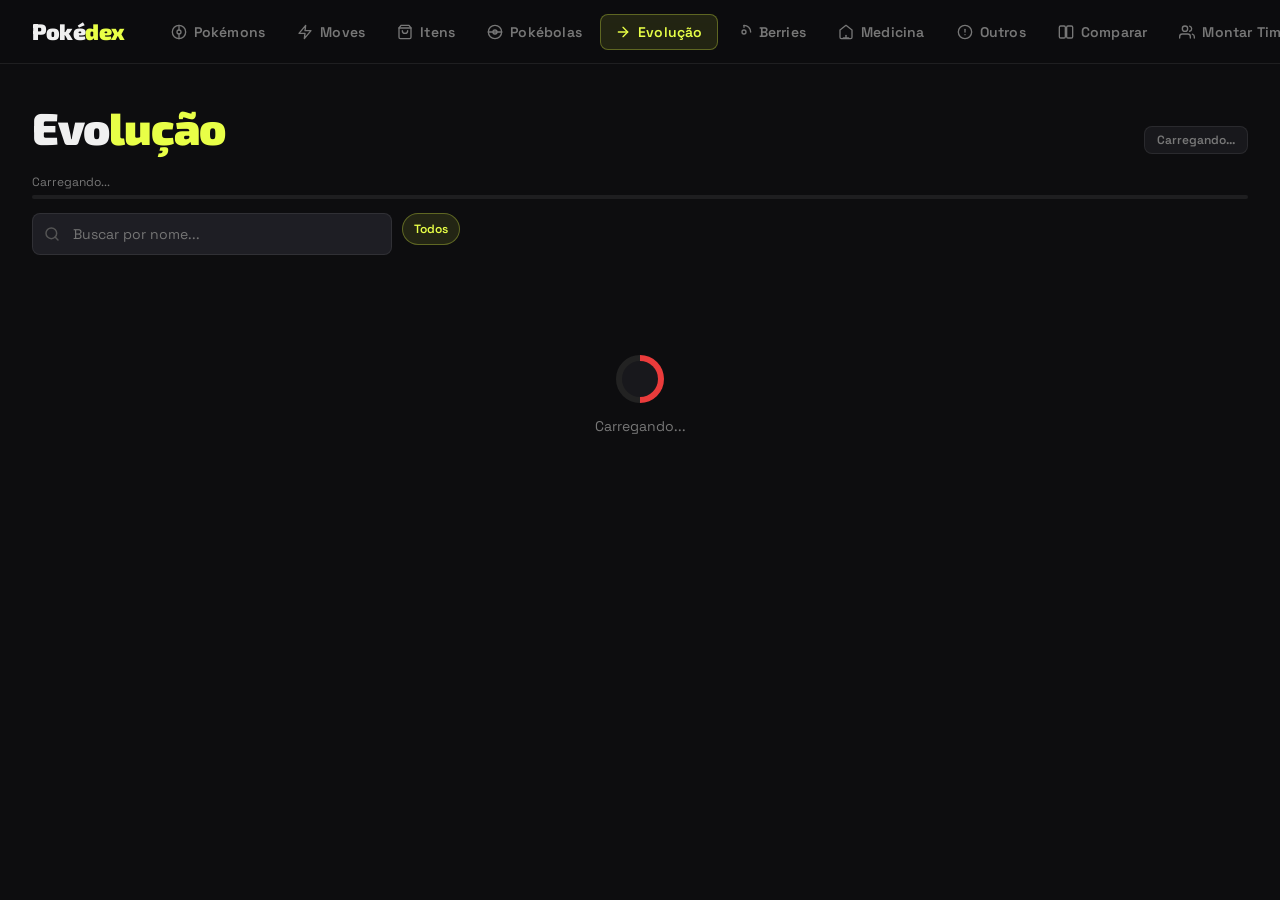
<file: evolution.html>
<!DOCTYPE html>
<html lang="pt-br">
<head>
  <meta charset="UTF-8">
  <meta name="viewport" content="width=device-width, initial-scale=1.0">
  <link href="css/header.css" rel="stylesheet">
  <link href="css/shared.css" rel="stylesheet">
  <link href="https://fonts.googleapis.com/css2?family=Space+Grotesk:wght@300;400;500;600;700&family=Exo+2:wght@400;700;900&display=swap" rel="stylesheet">
  <title>evolution — Pokédex</title>
<style>
*{box-sizing:border-box;margin:0;padding:0}
body{background:var(--bg);font-family:'Space Grotesk',sans-serif;color:var(--text-primary);min-height:100vh}
.page-wrap{max-width:1400px;margin:0 auto;padding:36px 32px 80px}
.page-header{display:flex;align-items:flex-end;justify-content:space-between;flex-wrap:wrap;gap:16px;margin-bottom:20px}
.page-title{font-family:'Exo 2',sans-serif;font-size:clamp(1.8rem,4vw,2.8rem);font-weight:900;letter-spacing:-1px}
.page-title span{color:var(--accent)}
.stats-bar{display:flex;gap:8px;flex-wrap:wrap}
.stat-pill{padding:5px 12px;background:var(--bg-card);border:1px solid var(--border);border-radius:8px;font-size:12px;font-weight:600;color:var(--text-muted)}
.stat-pill strong{color:var(--text-primary);margin-left:4px}
#load-progress-wrap{display:none;flex-direction:column;gap:5px;margin-bottom:14px}
#load-progress-label{font-size:12px;color:var(--text-muted)}
.progress-track{height:4px;background:rgba(255,255,255,.07);border-radius:99px;overflow:hidden}
#load-progress-fill{height:100%;background:var(--accent);border-radius:99px;width:0%;transition:width .3s}
.controls{display:flex;flex-wrap:wrap;gap:10px;margin-bottom:20px;align-items:flex-start}
.search-wrap{position:relative;flex:1;min-width:180px;max-width:360px}
.search-wrap svg{position:absolute;left:12px;top:50%;transform:translateY(-50%);width:16px;height:16px;stroke:#555;fill:none;pointer-events:none}
.search-input{width:100%;height:42px;padding:0 14px 0 40px;background:var(--bg-inner);border:1px solid var(--border);border-radius:8px;color:var(--text-primary);font-family:'Space Grotesk',sans-serif;font-size:14px;outline:none;transition:border-color .2s}
.search-input:focus{border-color:var(--accent-border)}
.filter-col{display:flex;flex-direction:column;gap:6px}
.filter-row{display:flex;flex-wrap:wrap;gap:5px}
.filter-label{font-size:10px;font-weight:700;letter-spacing:1.5px;text-transform:uppercase;color:var(--text-dim)}
.filter-btn{height:32px;padding:0 11px;border-radius:20px;background:transparent;border:1px solid var(--border);color:var(--text-muted);font-family:'Space Grotesk',sans-serif;font-size:12px;font-weight:600;cursor:pointer;transition:background .15s,color .15s,border-color .15s;white-space:nowrap}
.filter-btn:hover{background:rgba(255,255,255,.05);color:var(--text-primary)}
.filter-btn.active{background:var(--accent-faint);color:var(--accent);border-color:var(--accent-border)}
.items-grid{display:grid;grid-template-columns:repeat(auto-fill,minmax(175px,1fr));gap:12px}
.item-card{background:var(--bg-card);border:1px solid var(--border);border-radius:var(--radius);padding:18px 12px 12px;display:flex;flex-direction:column;align-items:center;gap:7px;cursor:pointer;transition:transform .15s,background .15s,border-color .15s;position:relative;overflow:hidden}
.item-card::before{content:'';position:absolute;top:-18px;right:-18px;width:56px;height:56px;border-radius:50%;background:var(--accent);opacity:.04;pointer-events:none}
.item-card:hover{transform:translateY(-3px);background:var(--bg-inner);border-color:var(--border-mid)}
.item-img-wrap{width:64px;height:64px;display:flex;align-items:center;justify-content:center;background:rgba(255,255,255,.04);border-radius:12px;border:1px solid var(--border)}
.item-img{width:48px;height:48px;image-rendering:pixelated;filter:drop-shadow(0 2px 6px rgba(0,0,0,.4))}
.item-name{font-size:13px;font-weight:600;text-transform:capitalize;color:var(--text-primary);text-align:center;line-height:1.3}
.item-cat-badge{font-size:10px;font-weight:700;text-transform:uppercase;letter-spacing:.4px;padding:2px 8px;border-radius:20px;background:rgba(255,255,255,.05);border:1px solid var(--border);color:var(--text-muted)}
.item-cost{font-size:11px;color:var(--text-dim)}
.item-effect-preview{font-size:11px;color:var(--text-dim);text-align:center;line-height:1.4;display:-webkit-box;-webkit-line-clamp:2;-webkit-box-orient:vertical;overflow:hidden}
.item-detail-btn{margin-top:auto;width:100%;height:30px;border-radius:6px;background:transparent;border:1px solid var(--border);color:var(--text-muted);font-family:'Space Grotesk',sans-serif;font-size:11px;font-weight:600;cursor:pointer;transition:background .15s,border-color .15s,color .15s}
.item-detail-btn:hover{background:var(--accent-faint);border-color:var(--accent-border);color:var(--accent)}
.page-loading{display:flex;flex-direction:column;align-items:center;justify-content:center;gap:14px;padding:80px;color:var(--text-muted);font-size:14px;grid-column:1/-1}
.no-results{grid-column:1/-1;text-align:center;padding:60px;color:var(--text-dim);font-size:14px}
.modal-back{position:fixed;inset:0;background:rgba(0,0,0,.77);backdrop-filter:blur(4px);z-index:200;display:flex;align-items:center;justify-content:center;padding:20px}
.modal-box{background:var(--bg-card);border:1px solid rgba(255,255,255,.13);border-radius:20px;max-width:520px;width:100%;padding:26px;position:relative;max-height:85vh;overflow-y:auto}
.mcl{position:absolute;top:13px;right:13px;width:30px;height:30px;border-radius:50%;background:var(--bg-inner);border:1px solid var(--border);color:#777;cursor:pointer;font-size:14px;display:flex;align-items:center;justify-content:center;transition:color .15s}
.mcl:hover{color:var(--text-primary)}
.mhero{display:flex;align-items:center;gap:16px;margin-bottom:16px}
.mimg-wrap{width:80px;height:80px;background:rgba(255,255,255,.05);border-radius:14px;border:1px solid var(--border);display:flex;align-items:center;justify-content:center;flex-shrink:0}
.mimg{width:64px;height:64px;image-rendering:pixelated;filter:drop-shadow(0 3px 10px rgba(0,0,0,.4))}
.mtitle{font-family:'Exo 2',sans-serif;font-size:1.25rem;font-weight:900;text-transform:capitalize;margin-bottom:6px}
.mbadges{display:flex;gap:6px;flex-wrap:wrap}
.mbadge{font-size:10px;font-weight:700;text-transform:uppercase;padding:2px 9px;border-radius:20px;background:rgba(255,255,255,.06);border:1px solid var(--border);color:var(--text-muted)}
.mstats{display:grid;grid-template-columns:repeat(3,1fr);gap:8px;margin:14px 0}
.msb{background:var(--bg-inner);border:1px solid var(--border);border-radius:8px;padding:10px;text-align:center}
.msb-l{font-size:10px;color:var(--text-muted);text-transform:uppercase;letter-spacing:1px;margin-bottom:4px}
.msb-v{font-size:15px;font-weight:800;color:var(--text-primary)}
.mdesc{font-size:13px;color:var(--text-muted);line-height:1.7;padding:13px;background:var(--bg-inner);border-radius:8px;border:1px solid var(--border);margin-bottom:8px}
.msec{font-size:11px;font-weight:700;letter-spacing:2px;text-transform:uppercase;color:var(--text-dim);margin:12px 0 8px}
.held-grid{display:flex;flex-wrap:wrap;gap:7px;max-height:150px;overflow-y:auto}
.held-chip{display:inline-flex;align-items:center;gap:5px;padding:3px 9px;background:var(--bg-inner);border:1px solid var(--border);border-radius:6px;font-size:11px;color:var(--text-muted);text-decoration:none;transition:border-color .15s,color .15s}
.held-chip:hover{border-color:var(--accent-border);color:var(--accent)}
.held-chip img{width:26px;height:26px;image-rendering:pixelated}
.attr-tags{display:flex;flex-wrap:wrap;gap:4px;margin-top:4px}
.attr-tag{font-size:10px;padding:2px 7px;border-radius:20px;background:rgba(157,183,245,.1);color:#9db7f5;border:1px solid rgba(157,183,245,.2)}
@media(max-width:600px){.page-wrap{padding:20px 14px 60px}.items-grid{grid-template-columns:repeat(auto-fill,minmax(148px,1fr))}.mstats{grid-template-columns:1fr 1fr}}
</style>
</head>
<body>

<header class="site-header">
  <a href="index.html" class="header-logo">Poké<span>dex</span></a>
  <button class="header-menu-btn" onclick="this.nextElementSibling.classList.toggle('open')" aria-label="Menu">
    <svg width="22" height="22" viewBox="0 0 24 24" fill="none" stroke="currentColor" stroke-width="2.2" stroke-linecap="round"><line x1="3" y1="6" x2="21" y2="6"/><line x1="3" y1="12" x2="21" y2="12"/><line x1="3" y1="18" x2="21" y2="18"/></svg>
  </button>
  <nav class="header-nav">
    <a href="index.html" class="nav-link"><svg viewBox="0 0 24 24"><circle cx="12" cy="12" r="10"/><circle cx="12" cy="12" r="3"/><line x1="12" y1="2" x2="12" y2="9"/><line x1="12" y1="15" x2="12" y2="22"/></svg>Pokémons</a>
    <a href="moves.html" class="nav-link"><svg viewBox="0 0 24 24"><path d="M13 2L3 14h9l-1 8 10-12h-9l1-8z"/></svg>Moves</a>
    <a href="items.html" class="nav-link"><svg viewBox="0 0 24 24"><path d="M6 2L3 6v14a2 2 0 0 0 2 2h14a2 2 0 0 0 2-2V6l-3-4z"/><line x1="3" y1="6" x2="21" y2="6"/><path d="M16 10a4 4 0 0 1-8 0"/></svg>Itens</a>
    <a href="pokeballs.html" class="nav-link"><svg viewBox="0 0 24 24"><circle cx="12" cy="12" r="10"/><path d="M2 12h20"/><circle cx="12" cy="12" r="3"/></svg>Pokébolas</a>
    <a href="evolution.html" class="nav-link active"><svg viewBox="0 0 24 24"><path d="M5 12h14"/><path d="m12 5 7 7-7 7"/></svg>Evolução</a>
    <a href="berries.html" class="nav-link"><svg viewBox="0 0 24 24"><path d="M12 2a10 10 0 0 1 10 10"/><circle cx="12" cy="12" r="3"/><path d="M12 2v3"/></svg>Berries</a>
    <a href="medicine.html" class="nav-link"><svg viewBox="0 0 24 24"><path d="M8 21h8"/><path d="M12 21v-4"/><path d="M3 9l9-7 9 7v11a2 2 0 0 1-2 2H5a2 2 0 0 1-2-2z"/></svg>Medicina</a>
    <a href="others.html" class="nav-link"><svg viewBox="0 0 24 24"><circle cx="12" cy="12" r="10"/><line x1="12" y1="8" x2="12" y2="12"/><line x1="12" y1="16" x2="12.01" y2="16"/></svg>Outros</a>
    <a href="compare.html" class="nav-link"><svg viewBox="0 0 24 24"><rect x="2" y="3" width="9" height="18" rx="2"/><rect x="13" y="3" width="9" height="18" rx="2"/></svg>Comparar</a>
    <a href="team.html" class="nav-link"><svg viewBox="0 0 24 24"><path d="M17 21v-2a4 4 0 0 0-4-4H5a4 4 0 0 0-4 4v2"/><circle cx="9" cy="7" r="4"/><path d="M23 21v-2a4 4 0 0 0-3-3.87"/><path d="M16 3.13a4 4 0 0 1 0 7.75"/></svg>Montar Time</a>
  </nav>
</header>

<div class="page-wrap">
  <div class="page-header">
    <h1 class="page-title">Evo<span>lução</span></h1>
    <div class="stats-bar" id="stats-bar"><div class="stat-pill">Carregando...</div></div>
  </div>

  <div id="load-progress-wrap">
    <div id="load-progress-label">Carregando...</div>
    <div class="progress-track"><div id="load-progress-fill"></div></div>
  </div>

  <div class="controls">
    <div class="search-wrap">
      <svg viewBox="0 0 24 24" stroke-width="2.2" stroke-linecap="round" stroke-linejoin="round"><circle cx="11" cy="11" r="8"/><line x1="21" y1="21" x2="16.65" y2="16.65"/></svg>
      <input type="text" class="search-input" id="item-search" placeholder="Buscar por nome..." oninput="applyFilters()" autocomplete="off"/>
    </div>
    <div class="filter-col">
      <div class="filter-row">
        <button class="filter-btn active" onclick="setCat('all',this)">Todos</button>
      
      </div>
    </div>
  </div>

  <div class="items-grid" id="items-grid">
    <div class="page-loading"><div class="pokeball-loader"></div><p>Carregando...</p></div>
  </div>
</div>

<div id="item-modal" style="display:none"></div>

<script src="js/shared.js"></script>
<script>

const CHUNK = 25
let allItems = [], itemUrls = [], loadedCount = 0, isLoading = false, itemCache = {}
let activeCat = 'all'

async function loadItems() {
  setProgress(true, 0)
  const list = await apiFetch('https://pokeapi.co/api/v2/item?limit=2100')
  itemUrls = list.results
  await fetchNextChunk()
}

async function fetchNextChunk() {
  if (isLoading || loadedCount >= itemUrls.length) { setProgress(false, 100); return }
  isLoading = true
  const slice = itemUrls.slice(loadedCount, loadedCount + CHUNK)
  const res = await Promise.allSettled(slice.map(i => apiFetch(i.url)))
  res.forEach(r => { if (r.status === 'fulfilled' && r.value?.id) allItems.push(r.value) })
  loadedCount += slice.length
  const pct = Math.round(loadedCount / itemUrls.length * 100)
  setProgress(true, pct, loadedCount, itemUrls.length)
  applyFilters()
  updateStatsBar()
  isLoading = false
  if (loadedCount < itemUrls.length) setTimeout(fetchNextChunk, 40)
  else setProgress(false, 100)
}

function setProgress(v, pct, loaded, total) {
  const w = document.getElementById('load-progress-wrap')
  const f = document.getElementById('load-progress-fill')
  const l = document.getElementById('load-progress-label')
  w.style.display = v ? 'flex' : 'none'
  f.style.width = pct + '%'
  if (loaded !== undefined) l.textContent = `Carregando... ${loaded}/${total} (${pct}%) — ${pageItems().length} itens nesta aba`
}

function setCat(val, btn) {
  activeCat = val
  document.querySelectorAll('.filter-btn').forEach(b => b.classList.remove('active'))
  btn.classList.add('active')
  applyFilters()
}

function applyFilters() {
  const q = document.getElementById('item-search').value.toLowerCase().trim()
  let filtered = pageItems()
  if (activeCat !== 'all') filtered = filtered.filter(i => i.category?.name === activeCat)
  if (q) filtered = filtered.filter(i => i.name.replace(/-/g, ' ').includes(q))
  renderItems(filtered)
  updateStatsBar(filtered)
}

function updateStatsBar(items) {
  const all = pageItems()
  const shown = items || all
  document.getElementById('stats-bar').innerHTML =
    `<div class="stat-pill">Mostrando <strong>${shown.length}</strong></div>` +
    `<div class="stat-pill">Total nesta aba <strong>${all.length}</strong></div>` +
    `<div class="stat-pill">Carregados <strong>${allItems.length}</strong></div>`
}

async function openModal(id) {
  const modal = document.getElementById('item-modal')
  modal.style.cssText = 'display:flex;position:fixed;inset:0;background:rgba(0,0,0,.77);backdrop-filter:blur(4px);z-index:200;align-items:center;justify-content:center;padding:20px'
  modal.innerHTML = `<div class="modal-box"><div style="display:flex;align-items:center;justify-content:center;padding:48px"><div class="pokeball-loader"></div></div><button class="mcl" onclick="closeModal()">✕</button></div>`

  let item = itemCache[id] || allItems.find(i => i.id === id)
  if (!item) { try { item = await apiFetch('https://pokeapi.co/api/v2/item/' + id) } catch(e) { return } }
  itemCache[id] = item

  const sprite = item.sprites?.default
  const catName = item.category?.name || ''
  const desc = item.flavor_text_entries?.find(e => e.language.name === 'en')?.flavor_text?.replace(/\n|\f/g, ' ') || ''
  const effect = item.effect_entries?.find(e => e.language.name === 'en')?.effect?.replace(/\$effect_chance/g, item.effect_chance || '') || ''
  const attrs = (item.attributes || []).map(a => a.name)
  const heldBy = (item.held_by_pokemon || []).slice(0, 24)

  const imgH = sprite
    ? `<img class="mimg" src="${sprite}" alt="${item.name}" onerror="this.style.display='none'">`
    : `<div style="font-size:36px;opacity:.3">📦</div>`

  const attrH = attrs.length
    ? `<div class="attr-tags">${attrs.map(a => `<span class="attr-tag">${cap(slug(a))}</span>`).join('')}</div>` : ''

  const heldH = heldBy.length ? heldBy.map(h => {
    const pid = h.pokemon.url.split('/').filter(Boolean).pop()
    return `<a class="held-chip" href="pokemon.html?id=${pid}"><img src="https://raw.githubusercontent.com/PokeAPI/sprites/master/sprites/pokemon/${pid}.png" alt="${h.pokemon.name}">${cap(h.pokemon.name)}</a>`
  }).join('') : ''

  modal.querySelector('.modal-box').innerHTML = `
    <button class="mcl" onclick="closeModal()">✕</button>
    <div class="mhero">
      <div class="mimg-wrap">${imgH}</div>
      <div>
        <div class="mtitle">${slug(item.name)}</div>
        <div class="mbadges">
          <span class="mbadge">${cap(slug(catName))}</span>
          ${item.cost ? `<span class="mbadge">₽${item.cost.toLocaleString()}</span>` : ''}
        </div>
        ${attrH}
      </div>
    </div>
    <div class="mstats">
      <div class="msb"><div class="msb-l">Custo</div><div class="msb-v">${item.cost ? '₽' + item.cost.toLocaleString() : '—'}</div></div>
      <div class="msb"><div class="msb-l">Fling Pwr</div><div class="msb-v">${item.fling_power ?? '—'}</div></div>
      <div class="msb"><div class="msb-l">Fling Eff</div><div class="msb-v" style="font-size:11px">${item.fling_effect?.name ? cap(slug(item.fling_effect.name)) : '—'}</div></div>
    </div>
    ${desc ? `<div class="mdesc">${desc}</div>` : ''}
    ${effect && effect !== desc ? `<div class="mdesc" style="border-color:rgba(232,255,71,.2)">${effect}</div>` : ''}
    ${heldH ? `<div class="msec">Carregado por</div><div class="held-grid">${heldH}</div>` : ''}
  `
}
function closeModal() { document.getElementById('item-modal').style.display = 'none' }
document.addEventListener('keydown', e => { if (e.key === 'Escape') closeModal() })

function makeCard(item) {
  const sprite = item.sprites?.default
  const catName = item.category?.name || ''
  const shortEff = item.effect_entries?.find(e => e.language.name === 'en')?.short_effect || ''
  const imgH = sprite
    ? `<img class="item-img" src="${sprite}" alt="${item.name}" onerror="this.style.display='none';this.nextElementSibling.style.display='flex'"><div style="display:none;font-size:20px;opacity:.3">📦</div>`
    : `<div style="font-size:20px;opacity:.3">📦</div>`
  return `<div class="item-card" onclick="openModal(${item.id})">
    <div class="item-img-wrap">${imgH}</div>
    <div class="item-name">${slug(item.name)}</div>
    <div class="item-cat-badge">${cap(slug(catName))}</div>
    ${shortEff ? `<div class="item-effect-preview">${shortEff}</div>` : ''}
    ${item.cost ? `<div class="item-cost">₽${item.cost.toLocaleString()}</div>` : ''}
    <button class="item-detail-btn" onclick="event.stopPropagation();openModal(${item.id})">Ver detalhes →</button>
  </div>`
}

function renderItems(items) {
  const grid = document.getElementById('items-grid')
  if (!items.length && loadedCount === 0) { grid.innerHTML = `<div class="page-loading"><div class="pokeball-loader"></div><p>Carregando...</p></div>`; return }
  if (!items.length) { grid.innerHTML = `<div class="no-results">Nenhum item encontrado.</div>`; return }
  grid.innerHTML = items.map(makeCard).join('')
}


const PAGE_GROUP_SET = new Set(['evolution'])
const SKIP_CATS_SET  = new Set(['apricorn-balls','mega-stones','pokeballs','special-balls','standard-balls','z-crystals'])

function matchesPage(catName) {
  if (!catName || SKIP_CATS_SET.has(catName)) return false
  return PAGE_GROUP_SET.has(catName)
}

function pageItems() {
  return allItems.filter(i => matchesPage(i.category?.name))
}

loadItems()
</script>
</body>
</html>
</file>
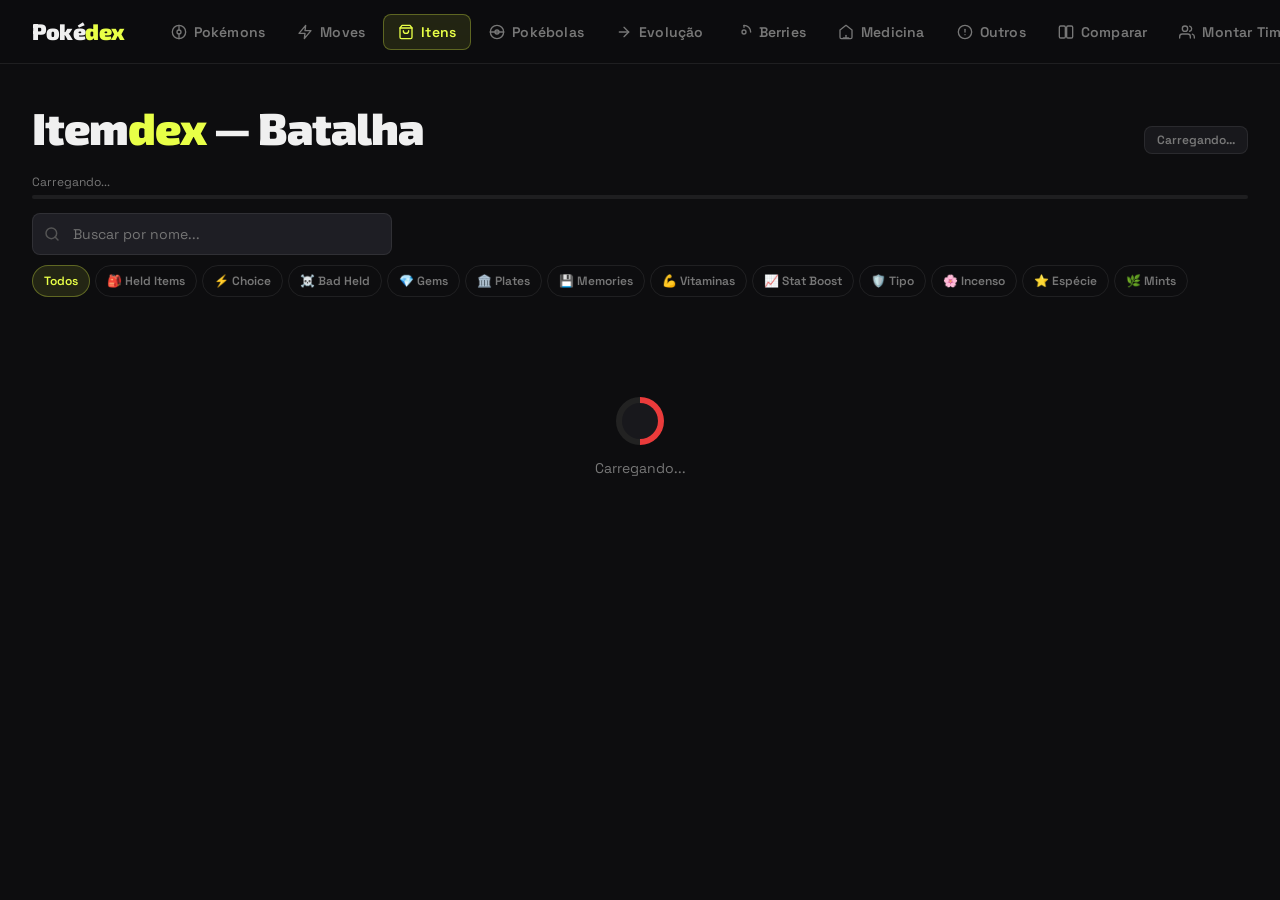
<file: items.html>
<!DOCTYPE html>
<html lang="pt-br">
<head>
  <meta charset="UTF-8">
  <meta name="viewport" content="width=device-width, initial-scale=1.0">
  <link href="css/header.css" rel="stylesheet">
  <link href="css/shared.css" rel="stylesheet">
  <link href="https://fonts.googleapis.com/css2?family=Space+Grotesk:wght@300;400;500;600;700&family=Exo+2:wght@400;700;900&display=swap" rel="stylesheet">
  <title>items — Pokédex</title>
<style>
*{box-sizing:border-box;margin:0;padding:0}
body{background:var(--bg);font-family:'Space Grotesk',sans-serif;color:var(--text-primary);min-height:100vh}
.page-wrap{max-width:1400px;margin:0 auto;padding:36px 32px 80px}
.page-header{display:flex;align-items:flex-end;justify-content:space-between;flex-wrap:wrap;gap:16px;margin-bottom:20px}
.page-title{font-family:'Exo 2',sans-serif;font-size:clamp(1.8rem,4vw,2.8rem);font-weight:900;letter-spacing:-1px}
.page-title span{color:var(--accent)}
.stats-bar{display:flex;gap:8px;flex-wrap:wrap}
.stat-pill{padding:5px 12px;background:var(--bg-card);border:1px solid var(--border);border-radius:8px;font-size:12px;font-weight:600;color:var(--text-muted)}
.stat-pill strong{color:var(--text-primary);margin-left:4px}
#load-progress-wrap{display:none;flex-direction:column;gap:5px;margin-bottom:14px}
#load-progress-label{font-size:12px;color:var(--text-muted)}
.progress-track{height:4px;background:rgba(255,255,255,.07);border-radius:99px;overflow:hidden}
#load-progress-fill{height:100%;background:var(--accent);border-radius:99px;width:0%;transition:width .3s}
.controls{display:flex;flex-wrap:wrap;gap:10px;margin-bottom:20px;align-items:flex-start}
.search-wrap{position:relative;flex:1;min-width:180px;max-width:360px}
.search-wrap svg{position:absolute;left:12px;top:50%;transform:translateY(-50%);width:16px;height:16px;stroke:#555;fill:none;pointer-events:none}
.search-input{width:100%;height:42px;padding:0 14px 0 40px;background:var(--bg-inner);border:1px solid var(--border);border-radius:8px;color:var(--text-primary);font-family:'Space Grotesk',sans-serif;font-size:14px;outline:none;transition:border-color .2s}
.search-input:focus{border-color:var(--accent-border)}
.filter-col{display:flex;flex-direction:column;gap:6px}
.filter-row{display:flex;flex-wrap:wrap;gap:5px}
.filter-label{font-size:10px;font-weight:700;letter-spacing:1.5px;text-transform:uppercase;color:var(--text-dim)}
.filter-btn{height:32px;padding:0 11px;border-radius:20px;background:transparent;border:1px solid var(--border);color:var(--text-muted);font-family:'Space Grotesk',sans-serif;font-size:12px;font-weight:600;cursor:pointer;transition:background .15s,color .15s,border-color .15s;white-space:nowrap}
.filter-btn:hover{background:rgba(255,255,255,.05);color:var(--text-primary)}
.filter-btn.active{background:var(--accent-faint);color:var(--accent);border-color:var(--accent-border)}
.items-grid{display:grid;grid-template-columns:repeat(auto-fill,minmax(175px,1fr));gap:12px}
.item-card{background:var(--bg-card);border:1px solid var(--border);border-radius:var(--radius);padding:18px 12px 12px;display:flex;flex-direction:column;align-items:center;gap:7px;cursor:pointer;transition:transform .15s,background .15s,border-color .15s;position:relative;overflow:hidden}
.item-card::before{content:'';position:absolute;top:-18px;right:-18px;width:56px;height:56px;border-radius:50%;background:var(--accent);opacity:.04;pointer-events:none}
.item-card:hover{transform:translateY(-3px);background:var(--bg-inner);border-color:var(--border-mid)}
.item-img-wrap{width:64px;height:64px;display:flex;align-items:center;justify-content:center;background:rgba(255,255,255,.04);border-radius:12px;border:1px solid var(--border)}
.item-img{width:48px;height:48px;image-rendering:pixelated;filter:drop-shadow(0 2px 6px rgba(0,0,0,.4))}
.item-name{font-size:13px;font-weight:600;text-transform:capitalize;color:var(--text-primary);text-align:center;line-height:1.3}
.item-cat-badge{font-size:10px;font-weight:700;text-transform:uppercase;letter-spacing:.4px;padding:2px 8px;border-radius:20px;background:rgba(255,255,255,.05);border:1px solid var(--border);color:var(--text-muted)}
.item-cost{font-size:11px;color:var(--text-dim)}
.item-effect-preview{font-size:11px;color:var(--text-dim);text-align:center;line-height:1.4;display:-webkit-box;-webkit-line-clamp:2;-webkit-box-orient:vertical;overflow:hidden}
.item-detail-btn{margin-top:auto;width:100%;height:30px;border-radius:6px;background:transparent;border:1px solid var(--border);color:var(--text-muted);font-family:'Space Grotesk',sans-serif;font-size:11px;font-weight:600;cursor:pointer;transition:background .15s,border-color .15s,color .15s}
.item-detail-btn:hover{background:var(--accent-faint);border-color:var(--accent-border);color:var(--accent)}
.page-loading{display:flex;flex-direction:column;align-items:center;justify-content:center;gap:14px;padding:80px;color:var(--text-muted);font-size:14px;grid-column:1/-1}
.no-results{grid-column:1/-1;text-align:center;padding:60px;color:var(--text-dim);font-size:14px}
.modal-back{position:fixed;inset:0;background:rgba(0,0,0,.77);backdrop-filter:blur(4px);z-index:200;display:flex;align-items:center;justify-content:center;padding:20px}
.modal-box{background:var(--bg-card);border:1px solid rgba(255,255,255,.13);border-radius:20px;max-width:520px;width:100%;padding:26px;position:relative;max-height:85vh;overflow-y:auto}
.mcl{position:absolute;top:13px;right:13px;width:30px;height:30px;border-radius:50%;background:var(--bg-inner);border:1px solid var(--border);color:#777;cursor:pointer;font-size:14px;display:flex;align-items:center;justify-content:center;transition:color .15s}
.mcl:hover{color:var(--text-primary)}
.mhero{display:flex;align-items:center;gap:16px;margin-bottom:16px}
.mimg-wrap{width:80px;height:80px;background:rgba(255,255,255,.05);border-radius:14px;border:1px solid var(--border);display:flex;align-items:center;justify-content:center;flex-shrink:0}
.mimg{width:64px;height:64px;image-rendering:pixelated;filter:drop-shadow(0 3px 10px rgba(0,0,0,.4))}
.mtitle{font-family:'Exo 2',sans-serif;font-size:1.25rem;font-weight:900;text-transform:capitalize;margin-bottom:6px}
.mbadges{display:flex;gap:6px;flex-wrap:wrap}
.mbadge{font-size:10px;font-weight:700;text-transform:uppercase;padding:2px 9px;border-radius:20px;background:rgba(255,255,255,.06);border:1px solid var(--border);color:var(--text-muted)}
.mstats{display:grid;grid-template-columns:repeat(3,1fr);gap:8px;margin:14px 0}
.msb{background:var(--bg-inner);border:1px solid var(--border);border-radius:8px;padding:10px;text-align:center}
.msb-l{font-size:10px;color:var(--text-muted);text-transform:uppercase;letter-spacing:1px;margin-bottom:4px}
.msb-v{font-size:15px;font-weight:800;color:var(--text-primary)}
.mdesc{font-size:13px;color:var(--text-muted);line-height:1.7;padding:13px;background:var(--bg-inner);border-radius:8px;border:1px solid var(--border);margin-bottom:8px}
.msec{font-size:11px;font-weight:700;letter-spacing:2px;text-transform:uppercase;color:var(--text-dim);margin:12px 0 8px}
.held-grid{display:flex;flex-wrap:wrap;gap:7px;max-height:150px;overflow-y:auto}
.held-chip{display:inline-flex;align-items:center;gap:5px;padding:3px 9px;background:var(--bg-inner);border:1px solid var(--border);border-radius:6px;font-size:11px;color:var(--text-muted);text-decoration:none;transition:border-color .15s,color .15s}
.held-chip:hover{border-color:var(--accent-border);color:var(--accent)}
.held-chip img{width:26px;height:26px;image-rendering:pixelated}
.attr-tags{display:flex;flex-wrap:wrap;gap:4px;margin-top:4px}
.attr-tag{font-size:10px;padding:2px 7px;border-radius:20px;background:rgba(157,183,245,.1);color:#9db7f5;border:1px solid rgba(157,183,245,.2)}
@media(max-width:600px){.page-wrap{padding:20px 14px 60px}.items-grid{grid-template-columns:repeat(auto-fill,minmax(148px,1fr))}.mstats{grid-template-columns:1fr 1fr}}
</style>
</head>
<body>

<header class="site-header">
  <a href="index.html" class="header-logo">Poké<span>dex</span></a>
  <button class="header-menu-btn" onclick="this.nextElementSibling.classList.toggle('open')" aria-label="Menu">
    <svg width="22" height="22" viewBox="0 0 24 24" fill="none" stroke="currentColor" stroke-width="2.2" stroke-linecap="round"><line x1="3" y1="6" x2="21" y2="6"/><line x1="3" y1="12" x2="21" y2="12"/><line x1="3" y1="18" x2="21" y2="18"/></svg>
  </button>
  <nav class="header-nav">
    <a href="index.html" class="nav-link"><svg viewBox="0 0 24 24"><circle cx="12" cy="12" r="10"/><circle cx="12" cy="12" r="3"/><line x1="12" y1="2" x2="12" y2="9"/><line x1="12" y1="15" x2="12" y2="22"/></svg>Pokémons</a>
    <a href="moves.html" class="nav-link"><svg viewBox="0 0 24 24"><path d="M13 2L3 14h9l-1 8 10-12h-9l1-8z"/></svg>Moves</a>
    <a href="items.html" class="nav-link active"><svg viewBox="0 0 24 24"><path d="M6 2L3 6v14a2 2 0 0 0 2 2h14a2 2 0 0 0 2-2V6l-3-4z"/><line x1="3" y1="6" x2="21" y2="6"/><path d="M16 10a4 4 0 0 1-8 0"/></svg>Itens</a>
    <a href="pokeballs.html" class="nav-link"><svg viewBox="0 0 24 24"><circle cx="12" cy="12" r="10"/><path d="M2 12h20"/><circle cx="12" cy="12" r="3"/></svg>Pokébolas</a>
    <a href="evolution.html" class="nav-link"><svg viewBox="0 0 24 24"><path d="M5 12h14"/><path d="m12 5 7 7-7 7"/></svg>Evolução</a>
    <a href="berries.html" class="nav-link"><svg viewBox="0 0 24 24"><path d="M12 2a10 10 0 0 1 10 10"/><circle cx="12" cy="12" r="3"/><path d="M12 2v3"/></svg>Berries</a>
    <a href="medicine.html" class="nav-link"><svg viewBox="0 0 24 24"><path d="M8 21h8"/><path d="M12 21v-4"/><path d="M3 9l9-7 9 7v11a2 2 0 0 1-2 2H5a2 2 0 0 1-2-2z"/></svg>Medicina</a>
    <a href="others.html" class="nav-link"><svg viewBox="0 0 24 24"><circle cx="12" cy="12" r="10"/><line x1="12" y1="8" x2="12" y2="12"/><line x1="12" y1="16" x2="12.01" y2="16"/></svg>Outros</a>
    <a href="compare.html" class="nav-link"><svg viewBox="0 0 24 24"><rect x="2" y="3" width="9" height="18" rx="2"/><rect x="13" y="3" width="9" height="18" rx="2"/></svg>Comparar</a>
    <a href="team.html" class="nav-link"><svg viewBox="0 0 24 24"><path d="M17 21v-2a4 4 0 0 0-4-4H5a4 4 0 0 0-4 4v2"/><circle cx="9" cy="7" r="4"/><path d="M23 21v-2a4 4 0 0 0-3-3.87"/><path d="M16 3.13a4 4 0 0 1 0 7.75"/></svg>Montar Time</a>
  </nav>
</header>

<div class="page-wrap">
  <div class="page-header">
    <h1 class="page-title">Item<span>dex</span> — Batalha</h1>
    <div class="stats-bar" id="stats-bar"><div class="stat-pill">Carregando...</div></div>
  </div>

  <div id="load-progress-wrap">
    <div id="load-progress-label">Carregando...</div>
    <div class="progress-track"><div id="load-progress-fill"></div></div>
  </div>

  <div class="controls">
    <div class="search-wrap">
      <svg viewBox="0 0 24 24" stroke-width="2.2" stroke-linecap="round" stroke-linejoin="round"><circle cx="11" cy="11" r="8"/><line x1="21" y1="21" x2="16.65" y2="16.65"/></svg>
      <input type="text" class="search-input" id="item-search" placeholder="Buscar por nome..." oninput="applyFilters()" autocomplete="off"/>
    </div>
    <div class="filter-col">
      <div class="filter-row">
        <button class="filter-btn active" onclick="setCat('all',this)">Todos</button>
      <button class="filter-btn" onclick="setCat('held-items',this)">🎒 Held Items</button>
      <button class="filter-btn" onclick="setCat('choice',this)">⚡ Choice</button>
      <button class="filter-btn" onclick="setCat('bad-held-items',this)">☠️ Bad Held</button>
      <button class="filter-btn" onclick="setCat('jewels',this)">💎 Gems</button>
      <button class="filter-btn" onclick="setCat('plates',this)">🏛️ Plates</button>
      <button class="filter-btn" onclick="setCat('memories',this)">💾 Memories</button>
      <button class="filter-btn" onclick="setCat('training',this)">💪 Vitaminas</button>
      <button class="filter-btn" onclick="setCat('stat-boosts',this)">📈 Stat Boost</button>
      <button class="filter-btn" onclick="setCat('type-protection',this)">🛡️ Tipo</button>
      <button class="filter-btn" onclick="setCat('incense',this)">🌸 Incenso</button>
      <button class="filter-btn" onclick="setCat('species-specific',this)">⭐ Espécie</button>
      <button class="filter-btn" onclick="setCat('nature-mints',this)">🌿 Mints</button>
      
      </div>
    </div>
  </div>

  <div class="items-grid" id="items-grid">
    <div class="page-loading"><div class="pokeball-loader"></div><p>Carregando...</p></div>
  </div>
</div>

<div id="item-modal" style="display:none"></div>

<script src="js/shared.js"></script>
<script>

const CHUNK = 25
let allItems = [], itemUrls = [], loadedCount = 0, isLoading = false, itemCache = {}
let activeCat = 'all'

async function loadItems() {
  setProgress(true, 0)
  const list = await apiFetch('https://pokeapi.co/api/v2/item?limit=2100')
  itemUrls = list.results
  await fetchNextChunk()
}

async function fetchNextChunk() {
  if (isLoading || loadedCount >= itemUrls.length) { setProgress(false, 100); return }
  isLoading = true
  const slice = itemUrls.slice(loadedCount, loadedCount + CHUNK)
  const res = await Promise.allSettled(slice.map(i => apiFetch(i.url)))
  res.forEach(r => { if (r.status === 'fulfilled' && r.value?.id) allItems.push(r.value) })
  loadedCount += slice.length
  const pct = Math.round(loadedCount / itemUrls.length * 100)
  setProgress(true, pct, loadedCount, itemUrls.length)
  applyFilters()
  updateStatsBar()
  isLoading = false
  if (loadedCount < itemUrls.length) setTimeout(fetchNextChunk, 40)
  else setProgress(false, 100)
}

function setProgress(v, pct, loaded, total) {
  const w = document.getElementById('load-progress-wrap')
  const f = document.getElementById('load-progress-fill')
  const l = document.getElementById('load-progress-label')
  w.style.display = v ? 'flex' : 'none'
  f.style.width = pct + '%'
  if (loaded !== undefined) l.textContent = `Carregando... ${loaded}/${total} (${pct}%) — ${pageItems().length} itens nesta aba`
}

function setCat(val, btn) {
  activeCat = val
  document.querySelectorAll('.filter-btn').forEach(b => b.classList.remove('active'))
  btn.classList.add('active')
  applyFilters()
}

function applyFilters() {
  const q = document.getElementById('item-search').value.toLowerCase().trim()
  let filtered = pageItems()
  if (activeCat !== 'all') filtered = filtered.filter(i => i.category?.name === activeCat)
  if (q) filtered = filtered.filter(i => i.name.replace(/-/g, ' ').includes(q))
  renderItems(filtered)
  updateStatsBar(filtered)
}

function updateStatsBar(items) {
  const all = pageItems()
  const shown = items || all
  document.getElementById('stats-bar').innerHTML =
    `<div class="stat-pill">Mostrando <strong>${shown.length}</strong></div>` +
    `<div class="stat-pill">Total nesta aba <strong>${all.length}</strong></div>` +
    `<div class="stat-pill">Carregados <strong>${allItems.length}</strong></div>`
}

async function openModal(id) {
  const modal = document.getElementById('item-modal')
  modal.style.cssText = 'display:flex;position:fixed;inset:0;background:rgba(0,0,0,.77);backdrop-filter:blur(4px);z-index:200;align-items:center;justify-content:center;padding:20px'
  modal.innerHTML = `<div class="modal-box"><div style="display:flex;align-items:center;justify-content:center;padding:48px"><div class="pokeball-loader"></div></div><button class="mcl" onclick="closeModal()">✕</button></div>`

  let item = itemCache[id] || allItems.find(i => i.id === id)
  if (!item) { try { item = await apiFetch('https://pokeapi.co/api/v2/item/' + id) } catch(e) { return } }
  itemCache[id] = item

  const sprite = item.sprites?.default
  const catName = item.category?.name || ''
  const desc = item.flavor_text_entries?.find(e => e.language.name === 'en')?.flavor_text?.replace(/\n|\f/g, ' ') || ''
  const effect = item.effect_entries?.find(e => e.language.name === 'en')?.effect?.replace(/\$effect_chance/g, item.effect_chance || '') || ''
  const attrs = (item.attributes || []).map(a => a.name)
  const heldBy = (item.held_by_pokemon || []).slice(0, 24)

  const imgH = sprite
    ? `<img class="mimg" src="${sprite}" alt="${item.name}" onerror="this.style.display='none'">`
    : `<div style="font-size:36px;opacity:.3">📦</div>`

  const attrH = attrs.length
    ? `<div class="attr-tags">${attrs.map(a => `<span class="attr-tag">${cap(slug(a))}</span>`).join('')}</div>` : ''

  const heldH = heldBy.length ? heldBy.map(h => {
    const pid = h.pokemon.url.split('/').filter(Boolean).pop()
    return `<a class="held-chip" href="pokemon.html?id=${pid}"><img src="https://raw.githubusercontent.com/PokeAPI/sprites/master/sprites/pokemon/${pid}.png" alt="${h.pokemon.name}">${cap(h.pokemon.name)}</a>`
  }).join('') : ''

  modal.querySelector('.modal-box').innerHTML = `
    <button class="mcl" onclick="closeModal()">✕</button>
    <div class="mhero">
      <div class="mimg-wrap">${imgH}</div>
      <div>
        <div class="mtitle">${slug(item.name)}</div>
        <div class="mbadges">
          <span class="mbadge">${cap(slug(catName))}</span>
          ${item.cost ? `<span class="mbadge">₽${item.cost.toLocaleString()}</span>` : ''}
        </div>
        ${attrH}
      </div>
    </div>
    <div class="mstats">
      <div class="msb"><div class="msb-l">Custo</div><div class="msb-v">${item.cost ? '₽' + item.cost.toLocaleString() : '—'}</div></div>
      <div class="msb"><div class="msb-l">Fling Pwr</div><div class="msb-v">${item.fling_power ?? '—'}</div></div>
      <div class="msb"><div class="msb-l">Fling Eff</div><div class="msb-v" style="font-size:11px">${item.fling_effect?.name ? cap(slug(item.fling_effect.name)) : '—'}</div></div>
    </div>
    ${desc ? `<div class="mdesc">${desc}</div>` : ''}
    ${effect && effect !== desc ? `<div class="mdesc" style="border-color:rgba(232,255,71,.2)">${effect}</div>` : ''}
    ${heldH ? `<div class="msec">Carregado por</div><div class="held-grid">${heldH}</div>` : ''}
  `
}
function closeModal() { document.getElementById('item-modal').style.display = 'none' }
document.addEventListener('keydown', e => { if (e.key === 'Escape') closeModal() })

function makeCard(item) {
  const sprite = item.sprites?.default
  const catName = item.category?.name || ''
  const shortEff = item.effect_entries?.find(e => e.language.name === 'en')?.short_effect || ''
  const imgH = sprite
    ? `<img class="item-img" src="${sprite}" alt="${item.name}" onerror="this.style.display='none';this.nextElementSibling.style.display='flex'"><div style="display:none;font-size:20px;opacity:.3">📦</div>`
    : `<div style="font-size:20px;opacity:.3">📦</div>`
  return `<div class="item-card" onclick="openModal(${item.id})">
    <div class="item-img-wrap">${imgH}</div>
    <div class="item-name">${slug(item.name)}</div>
    <div class="item-cat-badge">${cap(slug(catName))}</div>
    ${shortEff ? `<div class="item-effect-preview">${shortEff}</div>` : ''}
    ${item.cost ? `<div class="item-cost">₽${item.cost.toLocaleString()}</div>` : ''}
    <button class="item-detail-btn" onclick="event.stopPropagation();openModal(${item.id})">Ver detalhes →</button>
  </div>`
}

function renderItems(items) {
  const grid = document.getElementById('items-grid')
  if (!items.length && loadedCount === 0) { grid.innerHTML = `<div class="page-loading"><div class="pokeball-loader"></div><p>Carregando...</p></div>`; return }
  if (!items.length) { grid.innerHTML = `<div class="no-results">Nenhum item encontrado.</div>`; return }
  grid.innerHTML = items.map(makeCard).join('')
}


const PAGE_GROUP_SET = new Set(['bad-held-items','bad-items','choice','effort-drop','effort-training','flutes','held-items','incense','jewels','memories','nature-mints','other-held-items','plates','scarves','species-specific','stat-boosts','training','type-enhancement','type-protection','vitamins'])
const SKIP_CATS_SET  = new Set(['apricorn-balls','mega-stones','pokeballs','special-balls','standard-balls','z-crystals'])

function matchesPage(catName) {
  if (!catName || SKIP_CATS_SET.has(catName)) return false
  return PAGE_GROUP_SET.has(catName)
}

function pageItems() {
  return allItems.filter(i => matchesPage(i.category?.name))
}

loadItems()
</script>
</body>
</html>
</file>
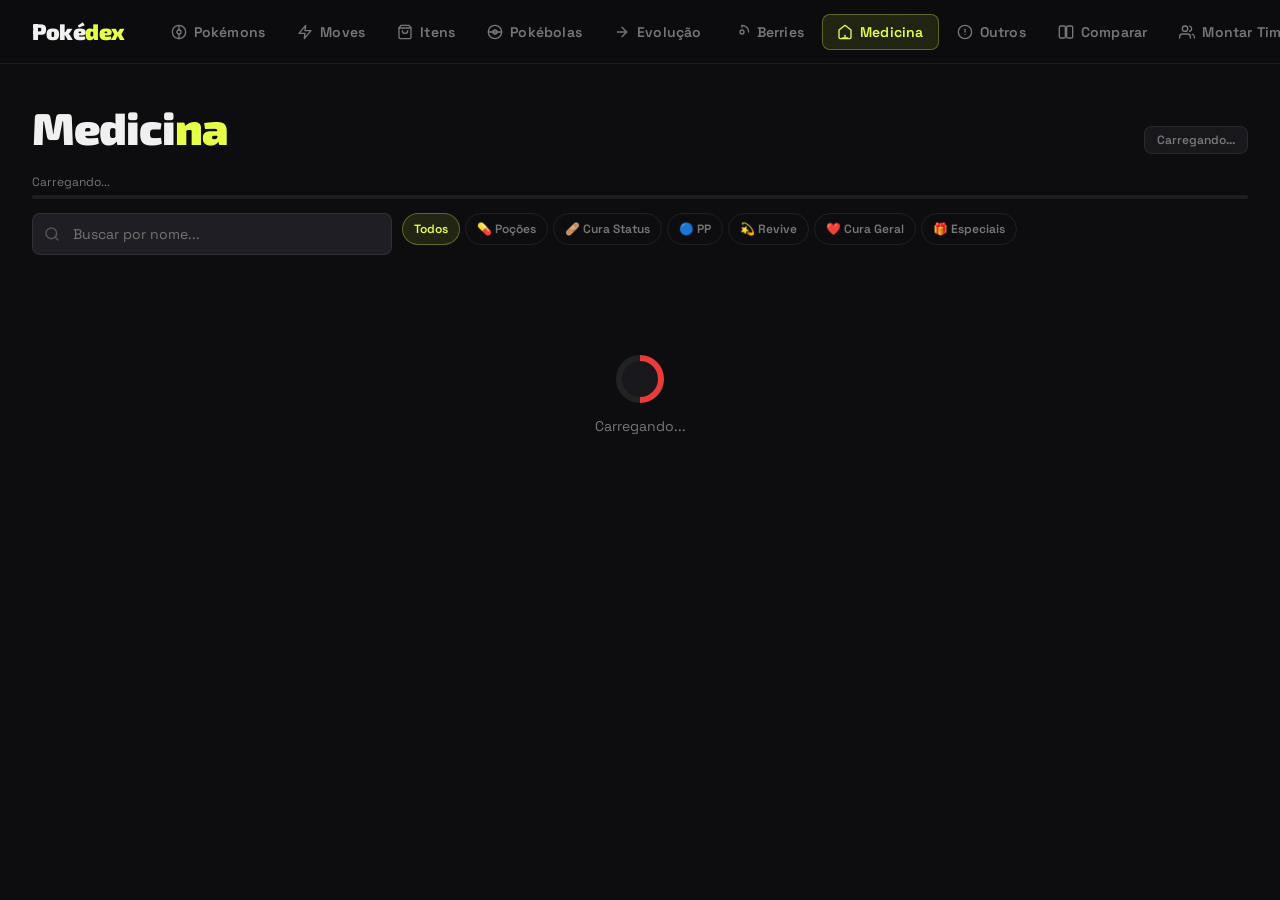
<file: medicine.html>
<!DOCTYPE html>
<html lang="pt-br">
<head>
  <meta charset="UTF-8">
  <meta name="viewport" content="width=device-width, initial-scale=1.0">
  <link href="css/header.css" rel="stylesheet">
  <link href="css/shared.css" rel="stylesheet">
  <link href="https://fonts.googleapis.com/css2?family=Space+Grotesk:wght@300;400;500;600;700&family=Exo+2:wght@400;700;900&display=swap" rel="stylesheet">
  <title>medicine — Pokédex</title>
<style>
*{box-sizing:border-box;margin:0;padding:0}
body{background:var(--bg);font-family:'Space Grotesk',sans-serif;color:var(--text-primary);min-height:100vh}
.page-wrap{max-width:1400px;margin:0 auto;padding:36px 32px 80px}
.page-header{display:flex;align-items:flex-end;justify-content:space-between;flex-wrap:wrap;gap:16px;margin-bottom:20px}
.page-title{font-family:'Exo 2',sans-serif;font-size:clamp(1.8rem,4vw,2.8rem);font-weight:900;letter-spacing:-1px}
.page-title span{color:var(--accent)}
.stats-bar{display:flex;gap:8px;flex-wrap:wrap}
.stat-pill{padding:5px 12px;background:var(--bg-card);border:1px solid var(--border);border-radius:8px;font-size:12px;font-weight:600;color:var(--text-muted)}
.stat-pill strong{color:var(--text-primary);margin-left:4px}
#load-progress-wrap{display:none;flex-direction:column;gap:5px;margin-bottom:14px}
#load-progress-label{font-size:12px;color:var(--text-muted)}
.progress-track{height:4px;background:rgba(255,255,255,.07);border-radius:99px;overflow:hidden}
#load-progress-fill{height:100%;background:var(--accent);border-radius:99px;width:0%;transition:width .3s}
.controls{display:flex;flex-wrap:wrap;gap:10px;margin-bottom:20px;align-items:flex-start}
.search-wrap{position:relative;flex:1;min-width:180px;max-width:360px}
.search-wrap svg{position:absolute;left:12px;top:50%;transform:translateY(-50%);width:16px;height:16px;stroke:#555;fill:none;pointer-events:none}
.search-input{width:100%;height:42px;padding:0 14px 0 40px;background:var(--bg-inner);border:1px solid var(--border);border-radius:8px;color:var(--text-primary);font-family:'Space Grotesk',sans-serif;font-size:14px;outline:none;transition:border-color .2s}
.search-input:focus{border-color:var(--accent-border)}
.filter-col{display:flex;flex-direction:column;gap:6px}
.filter-row{display:flex;flex-wrap:wrap;gap:5px}
.filter-label{font-size:10px;font-weight:700;letter-spacing:1.5px;text-transform:uppercase;color:var(--text-dim)}
.filter-btn{height:32px;padding:0 11px;border-radius:20px;background:transparent;border:1px solid var(--border);color:var(--text-muted);font-family:'Space Grotesk',sans-serif;font-size:12px;font-weight:600;cursor:pointer;transition:background .15s,color .15s,border-color .15s;white-space:nowrap}
.filter-btn:hover{background:rgba(255,255,255,.05);color:var(--text-primary)}
.filter-btn.active{background:var(--accent-faint);color:var(--accent);border-color:var(--accent-border)}
.items-grid{display:grid;grid-template-columns:repeat(auto-fill,minmax(175px,1fr));gap:12px}
.item-card{background:var(--bg-card);border:1px solid var(--border);border-radius:var(--radius);padding:18px 12px 12px;display:flex;flex-direction:column;align-items:center;gap:7px;cursor:pointer;transition:transform .15s,background .15s,border-color .15s;position:relative;overflow:hidden}
.item-card::before{content:'';position:absolute;top:-18px;right:-18px;width:56px;height:56px;border-radius:50%;background:var(--accent);opacity:.04;pointer-events:none}
.item-card:hover{transform:translateY(-3px);background:var(--bg-inner);border-color:var(--border-mid)}
.item-img-wrap{width:64px;height:64px;display:flex;align-items:center;justify-content:center;background:rgba(255,255,255,.04);border-radius:12px;border:1px solid var(--border)}
.item-img{width:48px;height:48px;image-rendering:pixelated;filter:drop-shadow(0 2px 6px rgba(0,0,0,.4))}
.item-name{font-size:13px;font-weight:600;text-transform:capitalize;color:var(--text-primary);text-align:center;line-height:1.3}
.item-cat-badge{font-size:10px;font-weight:700;text-transform:uppercase;letter-spacing:.4px;padding:2px 8px;border-radius:20px;background:rgba(255,255,255,.05);border:1px solid var(--border);color:var(--text-muted)}
.item-cost{font-size:11px;color:var(--text-dim)}
.item-effect-preview{font-size:11px;color:var(--text-dim);text-align:center;line-height:1.4;display:-webkit-box;-webkit-line-clamp:2;-webkit-box-orient:vertical;overflow:hidden}
.item-detail-btn{margin-top:auto;width:100%;height:30px;border-radius:6px;background:transparent;border:1px solid var(--border);color:var(--text-muted);font-family:'Space Grotesk',sans-serif;font-size:11px;font-weight:600;cursor:pointer;transition:background .15s,border-color .15s,color .15s}
.item-detail-btn:hover{background:var(--accent-faint);border-color:var(--accent-border);color:var(--accent)}
.page-loading{display:flex;flex-direction:column;align-items:center;justify-content:center;gap:14px;padding:80px;color:var(--text-muted);font-size:14px;grid-column:1/-1}
.no-results{grid-column:1/-1;text-align:center;padding:60px;color:var(--text-dim);font-size:14px}
.modal-back{position:fixed;inset:0;background:rgba(0,0,0,.77);backdrop-filter:blur(4px);z-index:200;display:flex;align-items:center;justify-content:center;padding:20px}
.modal-box{background:var(--bg-card);border:1px solid rgba(255,255,255,.13);border-radius:20px;max-width:520px;width:100%;padding:26px;position:relative;max-height:85vh;overflow-y:auto}
.mcl{position:absolute;top:13px;right:13px;width:30px;height:30px;border-radius:50%;background:var(--bg-inner);border:1px solid var(--border);color:#777;cursor:pointer;font-size:14px;display:flex;align-items:center;justify-content:center;transition:color .15s}
.mcl:hover{color:var(--text-primary)}
.mhero{display:flex;align-items:center;gap:16px;margin-bottom:16px}
.mimg-wrap{width:80px;height:80px;background:rgba(255,255,255,.05);border-radius:14px;border:1px solid var(--border);display:flex;align-items:center;justify-content:center;flex-shrink:0}
.mimg{width:64px;height:64px;image-rendering:pixelated;filter:drop-shadow(0 3px 10px rgba(0,0,0,.4))}
.mtitle{font-family:'Exo 2',sans-serif;font-size:1.25rem;font-weight:900;text-transform:capitalize;margin-bottom:6px}
.mbadges{display:flex;gap:6px;flex-wrap:wrap}
.mbadge{font-size:10px;font-weight:700;text-transform:uppercase;padding:2px 9px;border-radius:20px;background:rgba(255,255,255,.06);border:1px solid var(--border);color:var(--text-muted)}
.mstats{display:grid;grid-template-columns:repeat(3,1fr);gap:8px;margin:14px 0}
.msb{background:var(--bg-inner);border:1px solid var(--border);border-radius:8px;padding:10px;text-align:center}
.msb-l{font-size:10px;color:var(--text-muted);text-transform:uppercase;letter-spacing:1px;margin-bottom:4px}
.msb-v{font-size:15px;font-weight:800;color:var(--text-primary)}
.mdesc{font-size:13px;color:var(--text-muted);line-height:1.7;padding:13px;background:var(--bg-inner);border-radius:8px;border:1px solid var(--border);margin-bottom:8px}
.msec{font-size:11px;font-weight:700;letter-spacing:2px;text-transform:uppercase;color:var(--text-dim);margin:12px 0 8px}
.held-grid{display:flex;flex-wrap:wrap;gap:7px;max-height:150px;overflow-y:auto}
.held-chip{display:inline-flex;align-items:center;gap:5px;padding:3px 9px;background:var(--bg-inner);border:1px solid var(--border);border-radius:6px;font-size:11px;color:var(--text-muted);text-decoration:none;transition:border-color .15s,color .15s}
.held-chip:hover{border-color:var(--accent-border);color:var(--accent)}
.held-chip img{width:26px;height:26px;image-rendering:pixelated}
.attr-tags{display:flex;flex-wrap:wrap;gap:4px;margin-top:4px}
.attr-tag{font-size:10px;padding:2px 7px;border-radius:20px;background:rgba(157,183,245,.1);color:#9db7f5;border:1px solid rgba(157,183,245,.2)}
@media(max-width:600px){.page-wrap{padding:20px 14px 60px}.items-grid{grid-template-columns:repeat(auto-fill,minmax(148px,1fr))}.mstats{grid-template-columns:1fr 1fr}}
</style>
</head>
<body>

<header class="site-header">
  <a href="index.html" class="header-logo">Poké<span>dex</span></a>
  <button class="header-menu-btn" onclick="this.nextElementSibling.classList.toggle('open')" aria-label="Menu">
    <svg width="22" height="22" viewBox="0 0 24 24" fill="none" stroke="currentColor" stroke-width="2.2" stroke-linecap="round"><line x1="3" y1="6" x2="21" y2="6"/><line x1="3" y1="12" x2="21" y2="12"/><line x1="3" y1="18" x2="21" y2="18"/></svg>
  </button>
  <nav class="header-nav">
    <a href="index.html" class="nav-link"><svg viewBox="0 0 24 24"><circle cx="12" cy="12" r="10"/><circle cx="12" cy="12" r="3"/><line x1="12" y1="2" x2="12" y2="9"/><line x1="12" y1="15" x2="12" y2="22"/></svg>Pokémons</a>
    <a href="moves.html" class="nav-link"><svg viewBox="0 0 24 24"><path d="M13 2L3 14h9l-1 8 10-12h-9l1-8z"/></svg>Moves</a>
    <a href="items.html" class="nav-link"><svg viewBox="0 0 24 24"><path d="M6 2L3 6v14a2 2 0 0 0 2 2h14a2 2 0 0 0 2-2V6l-3-4z"/><line x1="3" y1="6" x2="21" y2="6"/><path d="M16 10a4 4 0 0 1-8 0"/></svg>Itens</a>
    <a href="pokeballs.html" class="nav-link"><svg viewBox="0 0 24 24"><circle cx="12" cy="12" r="10"/><path d="M2 12h20"/><circle cx="12" cy="12" r="3"/></svg>Pokébolas</a>
    <a href="evolution.html" class="nav-link"><svg viewBox="0 0 24 24"><path d="M5 12h14"/><path d="m12 5 7 7-7 7"/></svg>Evolução</a>
    <a href="berries.html" class="nav-link"><svg viewBox="0 0 24 24"><path d="M12 2a10 10 0 0 1 10 10"/><circle cx="12" cy="12" r="3"/><path d="M12 2v3"/></svg>Berries</a>
    <a href="medicine.html" class="nav-link active"><svg viewBox="0 0 24 24"><path d="M8 21h8"/><path d="M12 21v-4"/><path d="M3 9l9-7 9 7v11a2 2 0 0 1-2 2H5a2 2 0 0 1-2-2z"/></svg>Medicina</a>
    <a href="others.html" class="nav-link"><svg viewBox="0 0 24 24"><circle cx="12" cy="12" r="10"/><line x1="12" y1="8" x2="12" y2="12"/><line x1="12" y1="16" x2="12.01" y2="16"/></svg>Outros</a>
    <a href="compare.html" class="nav-link"><svg viewBox="0 0 24 24"><rect x="2" y="3" width="9" height="18" rx="2"/><rect x="13" y="3" width="9" height="18" rx="2"/></svg>Comparar</a>
    <a href="team.html" class="nav-link"><svg viewBox="0 0 24 24"><path d="M17 21v-2a4 4 0 0 0-4-4H5a4 4 0 0 0-4 4v2"/><circle cx="9" cy="7" r="4"/><path d="M23 21v-2a4 4 0 0 0-3-3.87"/><path d="M16 3.13a4 4 0 0 1 0 7.75"/></svg>Montar Time</a>
  </nav>
</header>

<div class="page-wrap">
  <div class="page-header">
    <h1 class="page-title">Medici<span>na</span></h1>
    <div class="stats-bar" id="stats-bar"><div class="stat-pill">Carregando...</div></div>
  </div>

  <div id="load-progress-wrap">
    <div id="load-progress-label">Carregando...</div>
    <div class="progress-track"><div id="load-progress-fill"></div></div>
  </div>

  <div class="controls">
    <div class="search-wrap">
      <svg viewBox="0 0 24 24" stroke-width="2.2" stroke-linecap="round" stroke-linejoin="round"><circle cx="11" cy="11" r="8"/><line x1="21" y1="21" x2="16.65" y2="16.65"/></svg>
      <input type="text" class="search-input" id="item-search" placeholder="Buscar por nome..." oninput="applyFilters()" autocomplete="off"/>
    </div>
    <div class="filter-col">
      <div class="filter-row">
        <button class="filter-btn active" onclick="setCat('all',this)">Todos</button>
      <button class="filter-btn" onclick="setCat('medicine',this)">💊 Poções</button>
      <button class="filter-btn" onclick="setCat('status-cures',this)">🩹 Cura Status</button>
      <button class="filter-btn" onclick="setCat('pp-recovery',this)">🔵 PP</button>
      <button class="filter-btn" onclick="setCat('revival',this)">💫 Revive</button>
      <button class="filter-btn" onclick="setCat('healing',this)">❤️ Cura Geral</button>
      <button class="filter-btn" onclick="setCat('picky-healing',this)">🎁 Especiais</button>
      
      </div>
    </div>
  </div>

  <div class="items-grid" id="items-grid">
    <div class="page-loading"><div class="pokeball-loader"></div><p>Carregando...</p></div>
  </div>
</div>

<div id="item-modal" style="display:none"></div>

<script src="js/shared.js"></script>
<script>

const CHUNK = 25
let allItems = [], itemUrls = [], loadedCount = 0, isLoading = false, itemCache = {}
let activeCat = 'all'

async function loadItems() {
  setProgress(true, 0)
  const list = await apiFetch('https://pokeapi.co/api/v2/item?limit=2100')
  itemUrls = list.results
  await fetchNextChunk()
}

async function fetchNextChunk() {
  if (isLoading || loadedCount >= itemUrls.length) { setProgress(false, 100); return }
  isLoading = true
  const slice = itemUrls.slice(loadedCount, loadedCount + CHUNK)
  const res = await Promise.allSettled(slice.map(i => apiFetch(i.url)))
  res.forEach(r => { if (r.status === 'fulfilled' && r.value?.id) allItems.push(r.value) })
  loadedCount += slice.length
  const pct = Math.round(loadedCount / itemUrls.length * 100)
  setProgress(true, pct, loadedCount, itemUrls.length)
  applyFilters()
  updateStatsBar()
  isLoading = false
  if (loadedCount < itemUrls.length) setTimeout(fetchNextChunk, 40)
  else setProgress(false, 100)
}

function setProgress(v, pct, loaded, total) {
  const w = document.getElementById('load-progress-wrap')
  const f = document.getElementById('load-progress-fill')
  const l = document.getElementById('load-progress-label')
  w.style.display = v ? 'flex' : 'none'
  f.style.width = pct + '%'
  if (loaded !== undefined) l.textContent = `Carregando... ${loaded}/${total} (${pct}%) — ${pageItems().length} itens nesta aba`
}

function setCat(val, btn) {
  activeCat = val
  document.querySelectorAll('.filter-btn').forEach(b => b.classList.remove('active'))
  btn.classList.add('active')
  applyFilters()
}

function applyFilters() {
  const q = document.getElementById('item-search').value.toLowerCase().trim()
  let filtered = pageItems()
  if (activeCat !== 'all') filtered = filtered.filter(i => i.category?.name === activeCat)
  if (q) filtered = filtered.filter(i => i.name.replace(/-/g, ' ').includes(q))
  renderItems(filtered)
  updateStatsBar(filtered)
}

function updateStatsBar(items) {
  const all = pageItems()
  const shown = items || all
  document.getElementById('stats-bar').innerHTML =
    `<div class="stat-pill">Mostrando <strong>${shown.length}</strong></div>` +
    `<div class="stat-pill">Total nesta aba <strong>${all.length}</strong></div>` +
    `<div class="stat-pill">Carregados <strong>${allItems.length}</strong></div>`
}

async function openModal(id) {
  const modal = document.getElementById('item-modal')
  modal.style.cssText = 'display:flex;position:fixed;inset:0;background:rgba(0,0,0,.77);backdrop-filter:blur(4px);z-index:200;align-items:center;justify-content:center;padding:20px'
  modal.innerHTML = `<div class="modal-box"><div style="display:flex;align-items:center;justify-content:center;padding:48px"><div class="pokeball-loader"></div></div><button class="mcl" onclick="closeModal()">✕</button></div>`

  let item = itemCache[id] || allItems.find(i => i.id === id)
  if (!item) { try { item = await apiFetch('https://pokeapi.co/api/v2/item/' + id) } catch(e) { return } }
  itemCache[id] = item

  const sprite = item.sprites?.default
  const catName = item.category?.name || ''
  const desc = item.flavor_text_entries?.find(e => e.language.name === 'en')?.flavor_text?.replace(/\n|\f/g, ' ') || ''
  const effect = item.effect_entries?.find(e => e.language.name === 'en')?.effect?.replace(/\$effect_chance/g, item.effect_chance || '') || ''
  const attrs = (item.attributes || []).map(a => a.name)
  const heldBy = (item.held_by_pokemon || []).slice(0, 24)

  const imgH = sprite
    ? `<img class="mimg" src="${sprite}" alt="${item.name}" onerror="this.style.display='none'">`
    : `<div style="font-size:36px;opacity:.3">📦</div>`

  const attrH = attrs.length
    ? `<div class="attr-tags">${attrs.map(a => `<span class="attr-tag">${cap(slug(a))}</span>`).join('')}</div>` : ''

  const heldH = heldBy.length ? heldBy.map(h => {
    const pid = h.pokemon.url.split('/').filter(Boolean).pop()
    return `<a class="held-chip" href="pokemon.html?id=${pid}"><img src="https://raw.githubusercontent.com/PokeAPI/sprites/master/sprites/pokemon/${pid}.png" alt="${h.pokemon.name}">${cap(h.pokemon.name)}</a>`
  }).join('') : ''

  modal.querySelector('.modal-box').innerHTML = `
    <button class="mcl" onclick="closeModal()">✕</button>
    <div class="mhero">
      <div class="mimg-wrap">${imgH}</div>
      <div>
        <div class="mtitle">${slug(item.name)}</div>
        <div class="mbadges">
          <span class="mbadge">${cap(slug(catName))}</span>
          ${item.cost ? `<span class="mbadge">₽${item.cost.toLocaleString()}</span>` : ''}
        </div>
        ${attrH}
      </div>
    </div>
    <div class="mstats">
      <div class="msb"><div class="msb-l">Custo</div><div class="msb-v">${item.cost ? '₽' + item.cost.toLocaleString() : '—'}</div></div>
      <div class="msb"><div class="msb-l">Fling Pwr</div><div class="msb-v">${item.fling_power ?? '—'}</div></div>
      <div class="msb"><div class="msb-l">Fling Eff</div><div class="msb-v" style="font-size:11px">${item.fling_effect?.name ? cap(slug(item.fling_effect.name)) : '—'}</div></div>
    </div>
    ${desc ? `<div class="mdesc">${desc}</div>` : ''}
    ${effect && effect !== desc ? `<div class="mdesc" style="border-color:rgba(232,255,71,.2)">${effect}</div>` : ''}
    ${heldH ? `<div class="msec">Carregado por</div><div class="held-grid">${heldH}</div>` : ''}
  `
}
function closeModal() { document.getElementById('item-modal').style.display = 'none' }
document.addEventListener('keydown', e => { if (e.key === 'Escape') closeModal() })

function makeCard(item) {
  const sprite = item.sprites?.default
  const catName = item.category?.name || ''
  const shortEff = item.effect_entries?.find(e => e.language.name === 'en')?.short_effect || ''
  const imgH = sprite
    ? `<img class="item-img" src="${sprite}" alt="${item.name}" onerror="this.style.display='none';this.nextElementSibling.style.display='flex'"><div style="display:none;font-size:20px;opacity:.3">📦</div>`
    : `<div style="font-size:20px;opacity:.3">📦</div>`
  return `<div class="item-card" onclick="openModal(${item.id})">
    <div class="item-img-wrap">${imgH}</div>
    <div class="item-name">${slug(item.name)}</div>
    <div class="item-cat-badge">${cap(slug(catName))}</div>
    ${shortEff ? `<div class="item-effect-preview">${shortEff}</div>` : ''}
    ${item.cost ? `<div class="item-cost">₽${item.cost.toLocaleString()}</div>` : ''}
    <button class="item-detail-btn" onclick="event.stopPropagation();openModal(${item.id})">Ver detalhes →</button>
  </div>`
}

function renderItems(items) {
  const grid = document.getElementById('items-grid')
  if (!items.length && loadedCount === 0) { grid.innerHTML = `<div class="page-loading"><div class="pokeball-loader"></div><p>Carregando...</p></div>`; return }
  if (!items.length) { grid.innerHTML = `<div class="no-results">Nenhum item encontrado.</div>`; return }
  grid.innerHTML = items.map(makeCard).join('')
}


const PAGE_GROUP_SET = new Set(['healing','medicine','miracle-shooter','picky-healing','pp-recovery','revival','status-cures'])
const SKIP_CATS_SET  = new Set(['apricorn-balls','mega-stones','pokeballs','special-balls','standard-balls','z-crystals'])

function matchesPage(catName) {
  if (!catName || SKIP_CATS_SET.has(catName)) return false
  return PAGE_GROUP_SET.has(catName)
}

function pageItems() {
  return allItems.filter(i => matchesPage(i.category?.name))
}

loadItems()
</script>
</body>
</html>
</file>
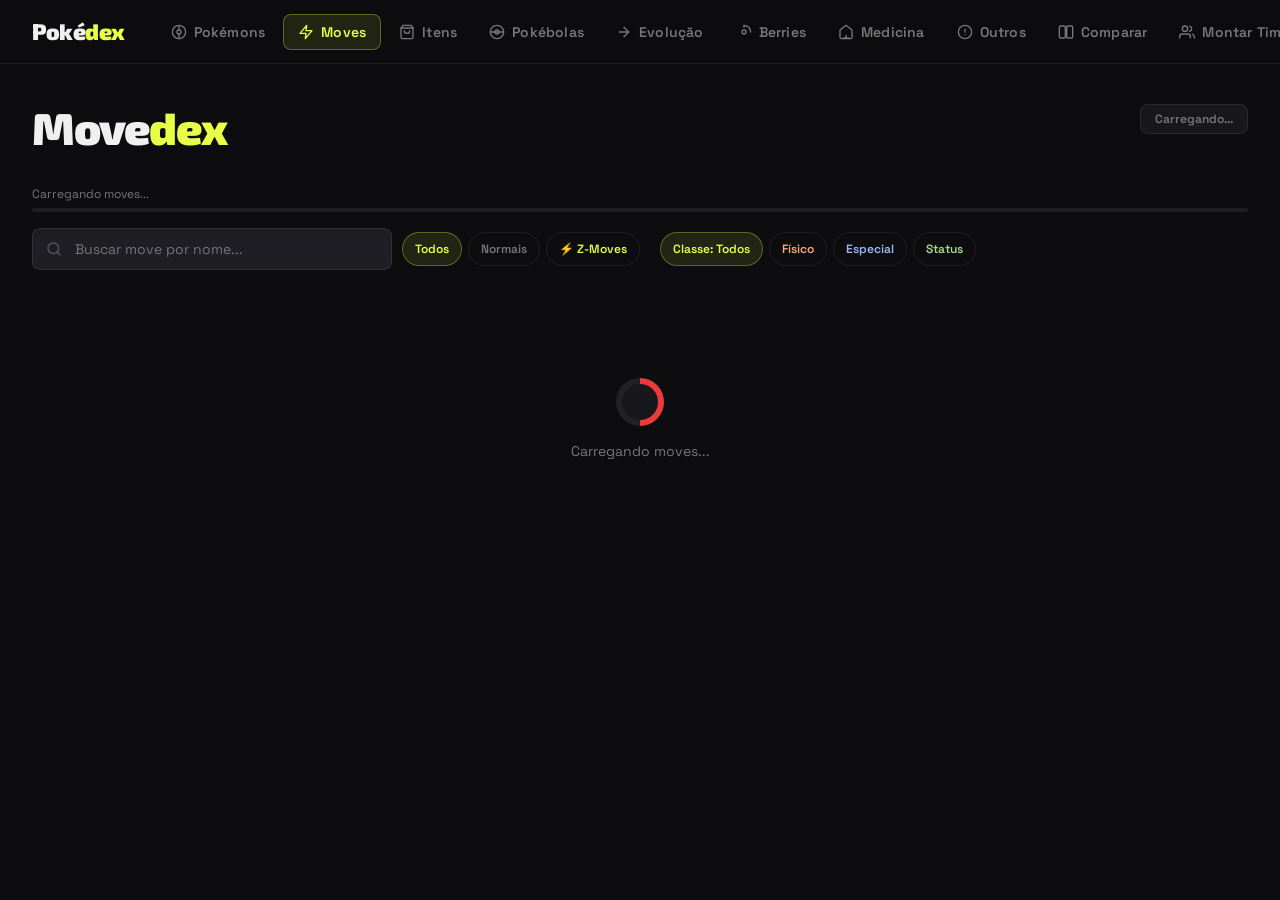
<file: moves.html>
<!DOCTYPE html>
<html lang="pt-br">
<head>
  <meta charset="UTF-8">
  <meta name="viewport" content="width=device-width, initial-scale=1.0">
  <link href="css/header.css" rel="stylesheet">
  <link href="css/shared.css" rel="stylesheet">
  <link href="https://fonts.googleapis.com/css2?family=Space+Grotesk:wght@300;400;500;600;700&family=Exo+2:wght@400;700;900&display=swap" rel="stylesheet">
  <title>Moves — Pokédex</title>
<style>
*{box-sizing:border-box;margin:0;padding:0}
body{background:var(--bg);font-family:'Space Grotesk',sans-serif;color:var(--text-primary);min-height:100vh}

.page-wrap{max-width:1400px;margin:0 auto;padding:36px 32px 80px}
.page-header{display:flex;align-items:flex-end;justify-content:space-between;flex-wrap:wrap;gap:16px;margin-bottom:32px}
.page-title{font-family:'Exo 2',sans-serif;font-size:clamp(1.8rem,4vw,2.8rem);font-weight:900;letter-spacing:-1px}
.page-title span{color:var(--accent)}

/* ── Controls ── */
.controls{display:flex;flex-wrap:wrap;gap:10px;margin-bottom:28px;align-items:center}
.search-box-moves{
  position:relative;flex:1;min-width:200px;max-width:360px;
}
.search-box-moves svg{position:absolute;left:14px;top:50%;transform:translateY(-50%);width:16px;height:16px;color:#555;pointer-events:none}
.search-box-moves input{
  width:100%;height:42px;padding:0 16px 0 42px;
  background:var(--bg-inner);border:1px solid var(--border);border-radius:8px;
  color:var(--text-primary);font-family:'Space Grotesk',sans-serif;font-size:14px;outline:none;
  transition:border-color .2s;
}
.search-box-moves input:focus{border-color:var(--accent-border)}
.filter-row{display:flex;flex-wrap:wrap;gap:6px}
.filter-btn{
  height:34px;padding:0 12px;border-radius:20px;
  background:transparent;border:1px solid var(--border);
  color:var(--text-muted);font-family:'Space Grotesk',sans-serif;
  font-size:12px;font-weight:600;cursor:pointer;
  transition:background .15s,color .15s,border-color .15s;
}
.filter-btn:hover{background:rgba(255,255,255,.05);color:var(--text-primary)}
.filter-btn.active{background:var(--accent-faint);color:var(--accent);border-color:var(--accent-border)}

/* ── Stats bar ── */
.moves-stats-bar{
  display:flex;gap:16px;flex-wrap:wrap;margin-bottom:20px;
}
.stat-pill{
  padding:6px 14px;background:var(--bg-card);border:1px solid var(--border);
  border-radius:8px;font-size:12px;font-weight:600;color:var(--text-muted);
}
.stat-pill strong{color:var(--text-primary);margin-left:4px}

/* ── Grid ── */
.moves-grid{
  display:grid;
  grid-template-columns:repeat(auto-fill,minmax(280px,1fr));
  gap:12px;
}
.move-card{
  background:var(--bg-card);border:1px solid var(--border);
  border-radius:var(--radius);padding:16px;
  cursor:pointer;
  transition:transform .15s,background .15s,border-color .15s;
  display:flex;flex-direction:column;gap:10px;
  position:relative;overflow:hidden;
}
.move-card::before{
  content:'';position:absolute;top:-20px;right:-20px;
  width:70px;height:70px;border-radius:50%;
  background:var(--mc,#888);opacity:.06;pointer-events:none;
}
.move-card:hover{
  transform:translateY(-3px);background:var(--bg-inner);border-color:var(--border-mid);
}
.move-card-top{display:flex;align-items:center;justify-content:space-between;gap:8px}
.move-name{font-family:'Exo 2',sans-serif;font-size:15px;font-weight:700;text-transform:capitalize;color:var(--text-primary)}
.move-type-badge{
  font-size:10px;font-weight:800;text-transform:uppercase;letter-spacing:.8px;
  padding:3px 9px;border-radius:20px;color:#fff;flex-shrink:0;
  text-shadow:0 1px 2px rgba(0,0,0,.4);
}
.move-meta{display:flex;gap:12px;flex-wrap:wrap}
.move-meta-item{display:flex;flex-direction:column;gap:1px}
.move-meta-label{font-size:10px;color:var(--text-dim);letter-spacing:.5px;text-transform:uppercase}
.move-meta-value{font-size:13px;font-weight:700;color:var(--text-primary)}
.move-class-badge{
  font-size:10px;font-weight:700;text-transform:uppercase;letter-spacing:.5px;
  padding:2px 8px;border-radius:4px;
}
.move-class-physical{background:rgba(245,172,120,.15);color:#f5ac78;border:1px solid rgba(245,172,120,.3)}
.move-class-special{background:rgba(157,183,245,.15);color:#9db7f5;border:1px solid rgba(157,183,245,.3)}
.move-class-status{background:rgba(167,219,141,.15);color:#a7db8d;border:1px solid rgba(167,219,141,.3)}

.move-pp-bar{height:4px;background:rgba(255,255,255,.07);border-radius:99px;overflow:hidden}
.move-pp-fill{height:100%;border-radius:99px;background:var(--accent);opacity:.7}

.move-detail-btn{
  margin-top:auto;height:32px;border-radius:6px;
  background:transparent;border:1px solid var(--border);
  color:var(--text-muted);font-family:'Space Grotesk',sans-serif;
  font-size:12px;font-weight:600;cursor:pointer;
  transition:background .15s,border-color .15s,color .15s;
}
.move-detail-btn:hover{
  background:var(--accent-faint);border-color:var(--accent-border);color:var(--accent);
}

/* Loading */
.page-loading{
  display:flex;flex-direction:column;align-items:center;
  justify-content:center;gap:16px;padding:80px;
  color:var(--text-muted);font-size:14px;grid-column:1/-1;
}

/* ── Modal move detail ── */
.modal-move-header{display:flex;align-items:flex-start;gap:16px;margin-bottom:20px}
.modal-move-icon{
  width:56px;height:56px;border-radius:12px;
  display:flex;align-items:center;justify-content:center;
  font-size:22px;flex-shrink:0;
}
.modal-move-title{font-family:'Exo 2',sans-serif;font-size:1.6rem;font-weight:900;text-transform:capitalize;margin-bottom:6px}
.modal-badges{display:flex;gap:8px;flex-wrap:wrap}
.modal-stats{display:grid;grid-template-columns:1fr 1fr 1fr;gap:12px;margin:20px 0}
.modal-stat-box{
  background:var(--bg-inner);border:1px solid var(--border);
  border-radius:8px;padding:12px;text-align:center;
}
.modal-stat-label{font-size:10px;color:var(--text-muted);text-transform:uppercase;letter-spacing:1px;margin-bottom:4px}
.modal-stat-value{font-size:20px;font-weight:800;color:var(--text-primary)}
.modal-desc{font-size:14px;color:var(--text-muted);line-height:1.7;padding:16px;background:var(--bg-inner);border-radius:8px;border:1px solid var(--border)}
.modal-learnt-title{font-size:11px;font-weight:700;letter-spacing:2px;text-transform:uppercase;color:var(--text-muted);margin:20px 0 10px}
.learnt-by-grid{display:flex;flex-wrap:wrap;gap:8px;max-height:180px;overflow-y:auto}
.learnt-by-chip{
  display:inline-flex;align-items:center;gap:6px;
  padding:4px 10px;border-radius:6px;
  background:var(--bg-inner);border:1px solid var(--border);
  font-size:12px;font-weight:500;color:var(--text-muted);
  text-decoration:none;cursor:pointer;transition:border-color .15s,color .15s;
}
.learnt-by-chip:hover{border-color:var(--accent-border);color:var(--accent)}
.learnt-by-chip img{width:28px;height:28px;image-rendering:pixelated}

@media(max-width:600px){
  .page-wrap{padding:24px 16px 60px}
  .modal-stats{grid-template-columns:1fr 1fr}
}
</style>
</head>
<body>

<header class="site-header">
  <a href="index.html" class="header-logo">Poké<span>dex</span></a>
  <button class="header-menu-btn" onclick="this.nextElementSibling.classList.toggle('open')" aria-label="Menu">
    <svg width="22" height="22" viewBox="0 0 24 24" fill="none" stroke="currentColor" stroke-width="2.2" stroke-linecap="round"><line x1="3" y1="6" x2="21" y2="6"/><line x1="3" y1="12" x2="21" y2="12"/><line x1="3" y1="18" x2="21" y2="18"/></svg>
  </button>
  <nav class="header-nav">
    <a href="index.html" class="nav-link"><svg viewBox="0 0 24 24"><circle cx="12" cy="12" r="10"/><circle cx="12" cy="12" r="3"/><line x1="12" y1="2" x2="12" y2="9"/><line x1="12" y1="15" x2="12" y2="22"/></svg>Pokémons</a>
    <a href="moves.html" class="nav-link active"><svg viewBox="0 0 24 24"><path d="M13 2L3 14h9l-1 8 10-12h-9l1-8z"/></svg>Moves</a>
    <a href="items.html" class="nav-link"><svg viewBox="0 0 24 24"><path d="M6 2L3 6v14a2 2 0 0 0 2 2h14a2 2 0 0 0 2-2V6l-3-4z"/><line x1="3" y1="6" x2="21" y2="6"/><path d="M16 10a4 4 0 0 1-8 0"/></svg>Itens</a>
    <a href="pokeballs.html" class="nav-link"><svg viewBox="0 0 24 24"><circle cx="12" cy="12" r="10"/><path d="M2 12h20"/><circle cx="12" cy="12" r="3"/></svg>Pokébolas</a>
    <a href="evolution.html" class="nav-link"><svg viewBox="0 0 24 24"><path d="M5 12h14"/><path d="m12 5 7 7-7 7"/></svg>Evolução</a>
    <a href="berries.html" class="nav-link"><svg viewBox="0 0 24 24"><path d="M12 2a10 10 0 0 1 10 10"/><circle cx="12" cy="12" r="3"/><path d="M12 2v3"/></svg>Berries</a>
    <a href="medicine.html" class="nav-link"><svg viewBox="0 0 24 24"><path d="M8 21h8"/><path d="M12 21v-4"/><path d="M3 9l9-7 9 7v11a2 2 0 0 1-2 2H5a2 2 0 0 1-2-2z"/></svg>Medicina</a>
    <a href="others.html" class="nav-link"><svg viewBox="0 0 24 24"><circle cx="12" cy="12" r="10"/><line x1="12" y1="8" x2="12" y2="12"/><line x1="12" y1="16" x2="12.01" y2="16"/></svg>Outros</a>
    <a href="compare.html" class="nav-link"><svg viewBox="0 0 24 24"><rect x="2" y="3" width="9" height="18" rx="2"/><rect x="13" y="3" width="9" height="18" rx="2"/></svg>Comparar</a>
    <a href="team.html" class="nav-link "><svg viewBox="0 0 24 24"><path d="M17 21v-2a4 4 0 0 0-4-4H5a4 4 0 0 0-4 4v2"/><circle cx="9" cy="7" r="4"/><path d="M23 21v-2a4 4 0 0 0-3-3.87"/><path d="M16 3.13a4 4 0 0 1 0 7.75"/></svg>Montar Time</a>
  </nav>
</header>

<div class="page-wrap">
  <div class="page-header">
    <h1 class="page-title">Move<span>dex</span></h1>
    <div class="moves-stats-bar" id="moves-stats-bar">
      <div class="stat-pill">Carregando...</div>
    </div>
  </div>

  <!-- Progress bar -->
  <div id="load-progress-wrap" style="display:none;flex-direction:column;gap:6px;margin-bottom:16px">
    <div style="font-size:12px;color:var(--text-muted)" id="load-progress-label">Carregando moves...</div>
    <div style="height:4px;background:rgba(255,255,255,.07);border-radius:99px;overflow:hidden">
      <div id="load-progress-fill" style="height:100%;background:var(--accent);border-radius:99px;width:0%;transition:width .3s"></div>
    </div>
  </div>

  <div class="controls">
    <div class="search-box-moves">
      <svg viewBox="0 0 24 24" fill="none" stroke="currentColor" stroke-width="2.2" stroke-linecap="round"><circle cx="11" cy="11" r="8"/><line x1="21" y1="21" x2="16.65" y2="16.65"/></svg>
      <input type="text" id="move-search" placeholder="Buscar move por nome..." oninput="applyFilters()" autocomplete="off"/>
    </div>
    <div class="filter-row" id="special-filters">
      <button class="filter-btn active" onclick="setSpecialFilter('all',this)">Todos</button>
      <button class="filter-btn" onclick="setSpecialFilter('normal',this)">Normais</button>
      <button class="filter-btn" onclick="setSpecialFilter('zmove',this)" style="color:var(--accent)">⚡ Z-Moves</button>
    </div>
    <div class="filter-row" id="type-filters"></div>
    <div class="filter-row" id="class-filters">
      <button class="filter-btn active" onclick="setClassFilter('all',this)">Classe: Todos</button>
      <button class="filter-btn" onclick="setClassFilter('physical',this)" style="color:#f5ac78">Físico</button>
      <button class="filter-btn" onclick="setClassFilter('special',this)" style="color:#9db7f5">Especial</button>
      <button class="filter-btn" onclick="setClassFilter('status',this)" style="color:#a7db8d">Status</button>
    </div>
  </div>

  <div class="moves-grid" id="moves-grid">
    <div class="page-loading"><div class="pokeball-loader"></div><p>Carregando moves...</p></div>
  </div>
</div>

<!-- Detail Modal -->
<div id="move-modal" style="display:none"></div>

<script src="js/shared.js"></script>
<script>
/* ── Constants ── */
const MOVE_TYPE_EMOJIS = {fire:'🔥',water:'💧',grass:'🌿',electric:'⚡',ice:'❄️',fighting:'👊',poison:'☠️',ground:'🌍',flying:'🌬️',psychic:'🔮',bug:'🐛',rock:'🪨',ghost:'👻',dragon:'🐉',dark:'🌑',steel:'⚙️',fairy:'✨',normal:'⭐'}
const CLASS_PT = {physical:'Físico',special:'Especial',status:'Status'}

/* Z-Move list (hardcoded — not in PokéAPI moves endpoint) */
const Z_MOVE_LIST = [
  {name:'breakneck-blitz',type:'normal',class:'physical',power:null,pp:1,accuracy:null,isZ:true},
  {name:'all-out-pummeling',type:'fighting',class:'physical',power:null,pp:1,accuracy:null,isZ:true},
  {name:'supersonic-skystrike',type:'flying',class:'physical',power:null,pp:1,accuracy:null,isZ:true},
  {name:'acid-downpour',type:'poison',class:'physical',power:null,pp:1,accuracy:null,isZ:true},
  {name:'tectonic-rage',type:'ground',class:'physical',power:null,pp:1,accuracy:null,isZ:true},
  {name:'continental-crush',type:'rock',class:'physical',power:null,pp:1,accuracy:null,isZ:true},
  {name:'savage-spin-out',type:'bug',class:'physical',power:null,pp:1,accuracy:null,isZ:true},
  {name:'never-ending-nightmare',type:'ghost',class:'physical',power:null,pp:1,accuracy:null,isZ:true},
  {name:'corkscrew-crash',type:'steel',class:'physical',power:null,pp:1,accuracy:null,isZ:true},
  {name:'inferno-overdrive',type:'fire',class:'special',power:null,pp:1,accuracy:null,isZ:true},
  {name:'hydro-vortex',type:'water',class:'special',power:null,pp:1,accuracy:null,isZ:true},
  {name:'bloom-doom',type:'grass',class:'special',power:null,pp:1,accuracy:null,isZ:true},
  {name:'gigavolt-havoc',type:'electric',class:'special',power:null,pp:1,accuracy:null,isZ:true},
  {name:'shattered-psyche',type:'psychic',class:'special',power:null,pp:1,accuracy:null,isZ:true},
  {name:'subzero-slammer',type:'ice',class:'special',power:null,pp:1,accuracy:null,isZ:true},
  {name:'devastating-drake',type:'dragon',class:'special',power:null,pp:1,accuracy:null,isZ:true},
  {name:'black-hole-eclipse',type:'dark',class:'special',power:null,pp:1,accuracy:null,isZ:true},
  {name:'twinkle-tackle',type:'fairy',class:'special',power:null,pp:1,accuracy:null,isZ:true},
  // Signature Z-Moves
  {name:'catastropika',type:'electric',class:'physical',power:210,pp:1,accuracy:null,isZ:true},
  {name:'10-000-000-volt-thunderbolt',type:'electric',class:'special',power:195,pp:1,accuracy:null,isZ:true},
  {name:'stoked-sparksurfer',type:'electric',class:'special',power:175,pp:1,accuracy:null,isZ:true},
  {name:'pulverizing-pancake',type:'normal',class:'physical',power:210,pp:1,accuracy:null,isZ:true},
  {name:'extreme-evoboost',type:'normal',class:'status',power:null,pp:1,accuracy:null,isZ:true},
  {name:'genesis-supernova',type:'psychic',class:'special',power:185,pp:1,accuracy:null,isZ:true},
  {name:'sinister-arrow-raid',type:'ghost',class:'physical',power:180,pp:1,accuracy:null,isZ:true},
  {name:'malicious-moonsault',type:'dark',class:'physical',power:180,pp:1,accuracy:null,isZ:true},
  {name:'oceanic-operetta',type:'water',class:'special',power:195,pp:1,accuracy:null,isZ:true},
  {name:'soul-stealing-7-star-strike',type:'ghost',class:'physical',power:195,pp:1,accuracy:null,isZ:true},
  {name:'splintered-stormshards',type:'rock',class:'physical',power:190,pp:1,accuracy:null,isZ:true},
  {name:'lets-snuggle-forever',type:'fairy',class:'physical',power:190,pp:1,accuracy:null,isZ:true},
  {name:'clangorous-soulblaze',type:'dragon',class:'special',power:185,pp:1,accuracy:null,isZ:true},
  {name:'guardian-of-alola',type:'fairy',class:'special',power:null,pp:1,accuracy:null,isZ:true},
]

/* ── State ── */
let allMoves = []       // fully loaded
let moveUrls = []       // list from API
let activeType = 'all'
let activeClass = 'all'
let activeSpecial = 'all'  // 'all' | 'zmove' | 'normal'
let moveCache = {}
let loadedCount = 0
let isLoading = false
const CHUNK = 50

/* ── Load list then fetch in chunks ── */
async function loadMoves() {
  setLoadingBar(true, 0)
  const list = await apiFetch('https://pokeapi.co/api/v2/move?limit=950')
  moveUrls = list.results

  // Inject Z-moves into the list so they appear in filters
  Z_MOVE_LIST.forEach(z => {
    allMoves.push({
      name: z.name,
      type: { name: z.type },
      damage_class: { name: z.class },
      power: z.power,
      accuracy: z.accuracy,
      pp: z.pp,
      priority: 0,
      isZ: true,
      flavor_text_entries: [],
      effect_entries: [],
      learned_by_pokemon: [],
      meta: null,
      generation: { name: 'generation-vii' },
      target: { name: 'selected-pokemon' }
    })
  })

  buildTypeFilters()
  applyFilters()
  updateStatsBar()
  await fetchNextChunk()
}

async function fetchNextChunk() {
  if (isLoading || loadedCount >= moveUrls.length) {
    setLoadingBar(false, 100)
    return
  }
  isLoading = true
  const slice = moveUrls.slice(loadedCount, loadedCount + CHUNK)
  const results = await Promise.allSettled(slice.map(m => apiFetch(m.url)))

  results.forEach(r => {
    if (r.status === 'fulfilled' && r.value) {
      allMoves.push(r.value)
    }
  })
  loadedCount += slice.length

  const pct = Math.round((loadedCount / moveUrls.length) * 100)
  setLoadingBar(true, pct, loadedCount, moveUrls.length)

  buildTypeFilters()
  applyFilters()
  updateStatsBar()
  isLoading = false

  // Schedule next chunk without blocking UI
  if (loadedCount < moveUrls.length) {
    setTimeout(fetchNextChunk, 50)
  } else {
    setLoadingBar(false, 100)
  }
}

function setLoadingBar(visible, pct, loaded, total) {
  const bar = document.getElementById('load-progress-wrap')
  const fill = document.getElementById('load-progress-fill')
  const label = document.getElementById('load-progress-label')
  if (!bar) return
  bar.style.display = visible ? 'flex' : 'none'
  fill.style.width = pct + '%'
  if (label && loaded !== undefined) {
    label.textContent = `Carregando moves... ${loaded}/${total} (${pct}%)`
  }
}

/* ── Filters ── */
function buildTypeFilters() {
  const types = [...new Set(allMoves.map(m=>m.type?.name).filter(Boolean))].sort()
  const container = document.getElementById('type-filters')
  const active = container.querySelector('.active')?.dataset?.type || 'all'
  container.innerHTML = `<button class="filter-btn ${active==='all'?'active':''}" data-type="all" onclick="setTypeFilter('all',this)">Todos</button>` +
    types.map(t => `<button class="filter-btn ${active===t?'active':''}" data-type="${t}" onclick="setTypeFilter('${t}',this)" style="color:${TYPE_COLORS[t]||'#aaa'}">${cap(t)}</button>`).join('')
}

function setTypeFilter(type, btn) {
  activeType = type
  document.querySelectorAll('#type-filters .filter-btn').forEach(b=>b.classList.remove('active'))
  btn.classList.add('active')
  applyFilters()
}
function setClassFilter(cls, btn) {
  activeClass = cls
  document.querySelectorAll('#class-filters .filter-btn').forEach(b=>b.classList.remove('active'))
  btn.classList.add('active')
  applyFilters()
}
function setSpecialFilter(val, btn) {
  activeSpecial = val
  document.querySelectorAll('#special-filters .filter-btn').forEach(b=>b.classList.remove('active'))
  btn.classList.add('active')
  applyFilters()
}

function applyFilters() {
  const q = document.getElementById('move-search').value.toLowerCase().trim()
  let filtered = allMoves
  if (activeType !== 'all')    filtered = filtered.filter(m=>m.type?.name===activeType)
  if (activeClass !== 'all')   filtered = filtered.filter(m=>m.damage_class?.name===activeClass)
  if (activeSpecial === 'zmove')  filtered = filtered.filter(m=>m.isZ)
  if (activeSpecial === 'normal') filtered = filtered.filter(m=>!m.isZ)
  if (q) filtered = filtered.filter(m=>m.name.includes(q)||slug(m.name).includes(q))
  renderMoves(filtered)
  updateStatsBar(filtered)
}

function updateStatsBar(moves) {
  const set = moves || allMoves
  document.getElementById('moves-stats-bar').innerHTML = `
    <div class="stat-pill">Total <strong>${set.length}</strong></div>
    <div class="stat-pill">Físico <strong>${set.filter(m=>m.damage_class?.name==='physical').length}</strong></div>
    <div class="stat-pill">Especial <strong>${set.filter(m=>m.damage_class?.name==='special').length}</strong></div>
    <div class="stat-pill">Status <strong>${set.filter(m=>m.damage_class?.name==='status').length}</strong></div>
    <div class="stat-pill" style="color:#e8ff47">Z-Moves <strong>${set.filter(m=>m.isZ).length}</strong></div>
  `
}

/* ── Render cards ── */
function makeMoveCard(m) {
  const type = m.type?.name || 'normal'
  const cls  = m.damage_class?.name || 'status'
  const typeColor = TYPE_COLORS[type] || '#888'
  const typeBg    = TYPE_BG[type] || '#888'
  const ppPct = m.pp ? Math.min(100, m.pp/40*100) : 0
  const zBadge = m.isZ ? `<span style="font-size:9px;font-weight:800;text-transform:uppercase;padding:2px 6px;border-radius:20px;background:rgba(232,255,71,.15);color:var(--accent);border:1px solid rgba(232,255,71,.3);letter-spacing:.5px">Z</span>` : ''
  return `
  <div class="move-card" style="--mc:${typeColor}" onclick="openMoveDetail('${m.name}')">
    <div class="move-card-top">
      <span class="move-name">${slug(m.name)}</span>
      <div style="display:flex;gap:5px;align-items:center;flex-shrink:0">${zBadge}<span class="move-type-badge" style="background:${typeBg}">${type}</span></div>
    </div>
    <div class="move-meta">
      <div class="move-meta-item"><span class="move-meta-label">Poder</span><span class="move-meta-value">${m.power||'—'}</span></div>
      <div class="move-meta-item"><span class="move-meta-label">Precisão</span><span class="move-meta-value">${m.accuracy?m.accuracy+'%':'—'}</span></div>
      <div class="move-meta-item"><span class="move-meta-label">PP</span><span class="move-meta-value">${m.pp||'—'}</span></div>
      <span class="move-class-badge move-class-${cls}">${CLASS_PT[cls]||cls}</span>
    </div>
    <div class="move-pp-bar"><div class="move-pp-fill" style="width:${ppPct}%"></div></div>
    <button class="move-detail-btn" onclick="event.stopPropagation();openMoveDetail('${m.name}')">Ver detalhes →</button>
  </div>`
}

function renderMoves(moves) {
  const grid = document.getElementById('moves-grid')
  if (!moves.length) {
    grid.innerHTML = `<div style="grid-column:1/-1;text-align:center;padding:60px;color:var(--text-dim)">Nenhum move encontrado.</div>`
    return
  }
  grid.innerHTML = moves.map(makeMoveCard).join('')
}

/* ── Move detail modal ── */
async function openMoveDetail(name) {
  const modal = document.getElementById('move-modal')
  modal.style.cssText = 'display:flex;position:fixed;inset:0;background:rgba(0,0,0,.75);backdrop-filter:blur(4px);z-index:200;align-items:center;justify-content:center;padding:20px'
  modal.innerHTML = `<div style="max-width:600px;width:100%;background:var(--bg-card);border-radius:20px;border:1px solid rgba(255,255,255,.13);padding:32px;position:relative;max-height:85vh;overflow-y:auto">
    <div style="display:flex;flex-direction:column;align-items:center;gap:12px;padding:40px"><div class="pokeball-loader"></div></div>
    <button class="modal-close" onclick="closeModal()">✕</button></div>`

  // Z-moves may not be in the API — build from local data
  let move = moveCache[name]
  if (!move) {
    const zLocal = Z_MOVE_LIST.find(z=>z.name===name)
    if (zLocal) {
      move = {
        name: zLocal.name, type:{name:zLocal.type}, damage_class:{name:zLocal.class},
        power:zLocal.power, accuracy:zLocal.accuracy, pp:zLocal.pp, priority:0,
        isZ:true, flavor_text_entries:[], effect_entries:[], learned_by_pokemon:[],
        meta:null, generation:{name:'generation-vii'}, target:{name:'selected-pokemon'}
      }
    } else {
      try { move = await apiFetch(`https://pokeapi.co/api/v2/move/${name}`) } catch(e) {}
    }
    moveCache[name] = move
  }
  if (!move) return

  const type    = move.type?.name || 'normal'
  const cls     = move.damage_class?.name || 'status'
  const typeBg  = TYPE_BG[type] || '#888'
  const typeColor = TYPE_COLORS[type] || '#888'
  const desc    = move.flavor_text_entries?.find(e=>e.language.name==='en')?.flavor_text?.replace(/\n|\f/g,' ') || ''
  const effect  = move.effect_entries?.find(e=>e.language.name==='en')?.short_effect?.replace(/\$effect_chance/g,move.effect_chance||'') || ''
  const learners = (move.learned_by_pokemon||[]).slice(0,36)
  const learnersHTML = learners.map(p=>{
    const id=p.url.split('/').filter(Boolean).pop()
    return `<a class="learnt-by-chip" href="pokemon.html?id=${id}">
      <img src="https://raw.githubusercontent.com/PokeAPI/sprites/master/sprites/pokemon/${id}.png" alt="${p.name}"/>${cap(p.name)}</a>`
  }).join('')
  const zBanner = move.isZ ? `<div style="margin-bottom:12px;padding:8px 14px;background:rgba(232,255,71,.08);border:1px solid rgba(232,255,71,.25);border-radius:8px;font-size:12px;color:var(--accent);font-weight:600">⚡ Z-Move — versão definitiva do tipo ${cap(type)}</div>` : ''

  modal.querySelector('div').innerHTML = `
    <button class="modal-close" onclick="closeModal()">✕</button>
    ${zBanner}
    <div class="modal-move-header">
      <div class="modal-move-icon" style="background:${typeBg}22;width:56px;height:56px;border-radius:12px;display:flex;align-items:center;justify-content:center;font-size:24px;flex-shrink:0">${MOVE_TYPE_EMOJIS[type]||'⭐'}</div>
      <div>
        <div class="modal-move-title">${slug(move.name)}</div>
        <div class="modal-badges" style="display:flex;gap:8px;flex-wrap:wrap;margin-top:6px">
          <span class="type type-${type}">${type}</span>
          <span class="move-class-badge move-class-${cls}">${CLASS_PT[cls]||cls}</span>
          ${move.meta?.category?.name?`<span style="font-size:11px;color:var(--text-muted);padding:3px 8px;background:var(--bg-inner);border-radius:6px;border:1px solid var(--border)">${cap(slug(move.meta.category.name))}</span>`:''}
        </div>
      </div>
    </div>
    <div class="modal-stats">
      <div class="modal-stat-box"><div class="modal-stat-label">Poder</div><div class="modal-stat-value">${move.power||'—'}</div></div>
      <div class="modal-stat-box"><div class="modal-stat-label">Precisão</div><div class="modal-stat-value">${move.accuracy?move.accuracy+'%':'—'}</div></div>
      <div class="modal-stat-box"><div class="modal-stat-label">PP</div><div class="modal-stat-value">${move.pp||'—'}</div></div>
      <div class="modal-stat-box"><div class="modal-stat-label">Prioridade</div><div class="modal-stat-value">${move.priority??'—'}</div></div>
      <div class="modal-stat-box"><div class="modal-stat-label">Alvo</div><div class="modal-stat-value" style="font-size:13px">${cap(slug(move.target?.name||'—'))}</div></div>
      <div class="modal-stat-box"><div class="modal-stat-label">Geração</div><div class="modal-stat-value" style="font-size:13px">${cap(slug(move.generation?.name||'—')).replace('Generation-','Gen ')}</div></div>
    </div>
    ${desc?`<div class="modal-desc">${desc}</div>`:''}
    ${effect&&effect!==desc?`<div class="modal-desc" style="margin-top:8px;border-color:${typeColor}33">${effect}</div>`:''}
    ${learners.length?`<p class="modal-learnt-title">Aprendido por (${learners.length} de ${move.learned_by_pokemon?.length||0})</p><div class="learnt-by-grid">${learnersHTML}</div>`:''}
  `
}

function closeModal() { document.getElementById('move-modal').style.display='none' }
document.addEventListener('keydown', e=>{ if(e.key==='Escape') closeModal() })

loadMoves()
</script>
</body>
</html>
</file>
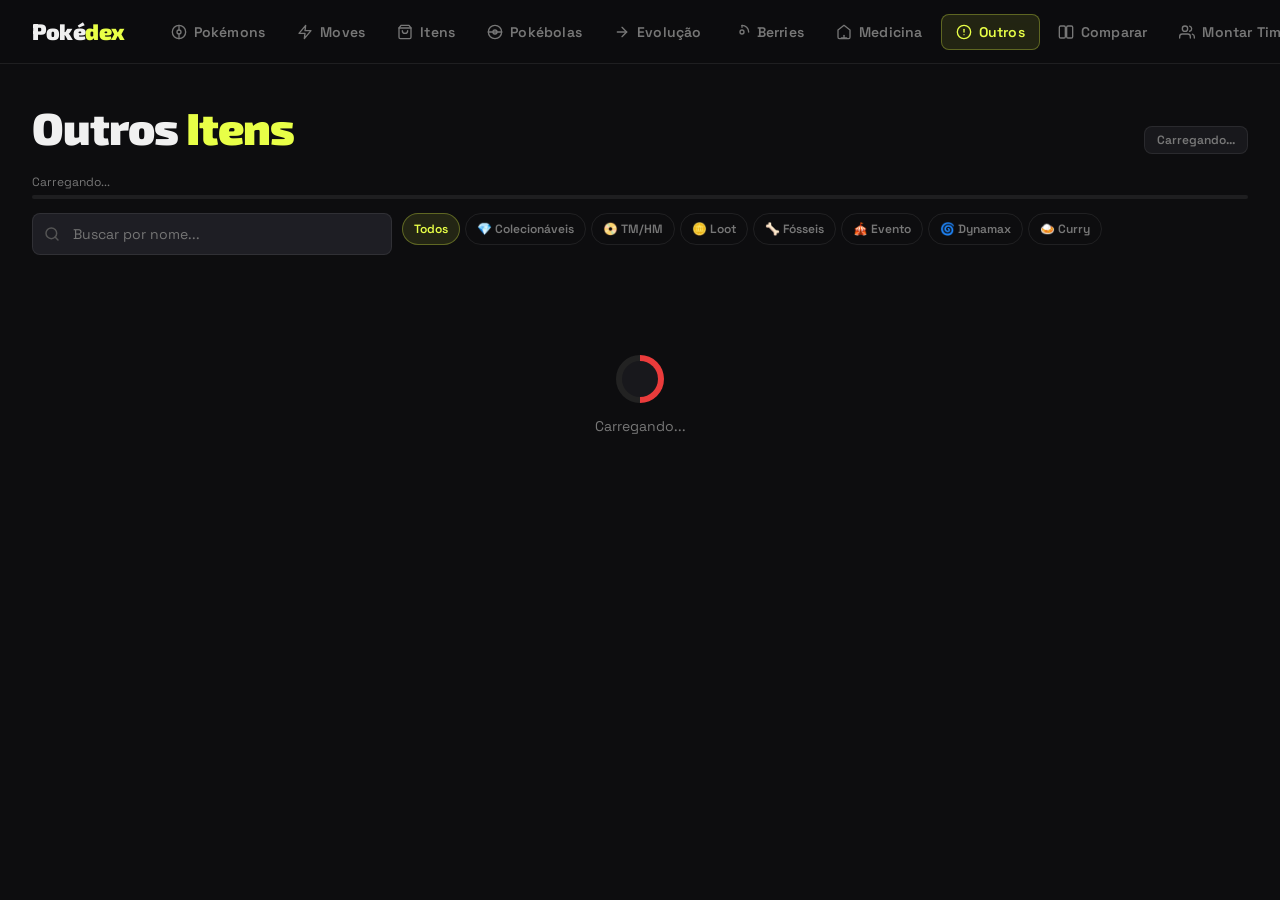
<file: others.html>
<!DOCTYPE html>
<html lang="pt-br">
<head>
  <meta charset="UTF-8">
  <meta name="viewport" content="width=device-width, initial-scale=1.0">
  <link href="css/header.css" rel="stylesheet">
  <link href="css/shared.css" rel="stylesheet">
  <link href="https://fonts.googleapis.com/css2?family=Space+Grotesk:wght@300;400;500;600;700&family=Exo+2:wght@400;700;900&display=swap" rel="stylesheet">
  <title>others — Pokédex</title>
<style>
*{box-sizing:border-box;margin:0;padding:0}
body{background:var(--bg);font-family:'Space Grotesk',sans-serif;color:var(--text-primary);min-height:100vh}
.page-wrap{max-width:1400px;margin:0 auto;padding:36px 32px 80px}
.page-header{display:flex;align-items:flex-end;justify-content:space-between;flex-wrap:wrap;gap:16px;margin-bottom:20px}
.page-title{font-family:'Exo 2',sans-serif;font-size:clamp(1.8rem,4vw,2.8rem);font-weight:900;letter-spacing:-1px}
.page-title span{color:var(--accent)}
.stats-bar{display:flex;gap:8px;flex-wrap:wrap}
.stat-pill{padding:5px 12px;background:var(--bg-card);border:1px solid var(--border);border-radius:8px;font-size:12px;font-weight:600;color:var(--text-muted)}
.stat-pill strong{color:var(--text-primary);margin-left:4px}
#load-progress-wrap{display:none;flex-direction:column;gap:5px;margin-bottom:14px}
#load-progress-label{font-size:12px;color:var(--text-muted)}
.progress-track{height:4px;background:rgba(255,255,255,.07);border-radius:99px;overflow:hidden}
#load-progress-fill{height:100%;background:var(--accent);border-radius:99px;width:0%;transition:width .3s}
.controls{display:flex;flex-wrap:wrap;gap:10px;margin-bottom:20px;align-items:flex-start}
.search-wrap{position:relative;flex:1;min-width:180px;max-width:360px}
.search-wrap svg{position:absolute;left:12px;top:50%;transform:translateY(-50%);width:16px;height:16px;stroke:#555;fill:none;pointer-events:none}
.search-input{width:100%;height:42px;padding:0 14px 0 40px;background:var(--bg-inner);border:1px solid var(--border);border-radius:8px;color:var(--text-primary);font-family:'Space Grotesk',sans-serif;font-size:14px;outline:none;transition:border-color .2s}
.search-input:focus{border-color:var(--accent-border)}
.filter-col{display:flex;flex-direction:column;gap:6px}
.filter-row{display:flex;flex-wrap:wrap;gap:5px}
.filter-label{font-size:10px;font-weight:700;letter-spacing:1.5px;text-transform:uppercase;color:var(--text-dim)}
.filter-btn{height:32px;padding:0 11px;border-radius:20px;background:transparent;border:1px solid var(--border);color:var(--text-muted);font-family:'Space Grotesk',sans-serif;font-size:12px;font-weight:600;cursor:pointer;transition:background .15s,color .15s,border-color .15s;white-space:nowrap}
.filter-btn:hover{background:rgba(255,255,255,.05);color:var(--text-primary)}
.filter-btn.active{background:var(--accent-faint);color:var(--accent);border-color:var(--accent-border)}
.items-grid{display:grid;grid-template-columns:repeat(auto-fill,minmax(175px,1fr));gap:12px}
.item-card{background:var(--bg-card);border:1px solid var(--border);border-radius:var(--radius);padding:18px 12px 12px;display:flex;flex-direction:column;align-items:center;gap:7px;cursor:pointer;transition:transform .15s,background .15s,border-color .15s;position:relative;overflow:hidden}
.item-card::before{content:'';position:absolute;top:-18px;right:-18px;width:56px;height:56px;border-radius:50%;background:var(--accent);opacity:.04;pointer-events:none}
.item-card:hover{transform:translateY(-3px);background:var(--bg-inner);border-color:var(--border-mid)}
.item-img-wrap{width:64px;height:64px;display:flex;align-items:center;justify-content:center;background:rgba(255,255,255,.04);border-radius:12px;border:1px solid var(--border)}
.item-img{width:48px;height:48px;image-rendering:pixelated;filter:drop-shadow(0 2px 6px rgba(0,0,0,.4))}
.item-name{font-size:13px;font-weight:600;text-transform:capitalize;color:var(--text-primary);text-align:center;line-height:1.3}
.item-cat-badge{font-size:10px;font-weight:700;text-transform:uppercase;letter-spacing:.4px;padding:2px 8px;border-radius:20px;background:rgba(255,255,255,.05);border:1px solid var(--border);color:var(--text-muted)}
.item-cost{font-size:11px;color:var(--text-dim)}
.item-effect-preview{font-size:11px;color:var(--text-dim);text-align:center;line-height:1.4;display:-webkit-box;-webkit-line-clamp:2;-webkit-box-orient:vertical;overflow:hidden}
.item-detail-btn{margin-top:auto;width:100%;height:30px;border-radius:6px;background:transparent;border:1px solid var(--border);color:var(--text-muted);font-family:'Space Grotesk',sans-serif;font-size:11px;font-weight:600;cursor:pointer;transition:background .15s,border-color .15s,color .15s}
.item-detail-btn:hover{background:var(--accent-faint);border-color:var(--accent-border);color:var(--accent)}
.page-loading{display:flex;flex-direction:column;align-items:center;justify-content:center;gap:14px;padding:80px;color:var(--text-muted);font-size:14px;grid-column:1/-1}
.no-results{grid-column:1/-1;text-align:center;padding:60px;color:var(--text-dim);font-size:14px}
.modal-back{position:fixed;inset:0;background:rgba(0,0,0,.77);backdrop-filter:blur(4px);z-index:200;display:flex;align-items:center;justify-content:center;padding:20px}
.modal-box{background:var(--bg-card);border:1px solid rgba(255,255,255,.13);border-radius:20px;max-width:520px;width:100%;padding:26px;position:relative;max-height:85vh;overflow-y:auto}
.mcl{position:absolute;top:13px;right:13px;width:30px;height:30px;border-radius:50%;background:var(--bg-inner);border:1px solid var(--border);color:#777;cursor:pointer;font-size:14px;display:flex;align-items:center;justify-content:center;transition:color .15s}
.mcl:hover{color:var(--text-primary)}
.mhero{display:flex;align-items:center;gap:16px;margin-bottom:16px}
.mimg-wrap{width:80px;height:80px;background:rgba(255,255,255,.05);border-radius:14px;border:1px solid var(--border);display:flex;align-items:center;justify-content:center;flex-shrink:0}
.mimg{width:64px;height:64px;image-rendering:pixelated;filter:drop-shadow(0 3px 10px rgba(0,0,0,.4))}
.mtitle{font-family:'Exo 2',sans-serif;font-size:1.25rem;font-weight:900;text-transform:capitalize;margin-bottom:6px}
.mbadges{display:flex;gap:6px;flex-wrap:wrap}
.mbadge{font-size:10px;font-weight:700;text-transform:uppercase;padding:2px 9px;border-radius:20px;background:rgba(255,255,255,.06);border:1px solid var(--border);color:var(--text-muted)}
.mstats{display:grid;grid-template-columns:repeat(3,1fr);gap:8px;margin:14px 0}
.msb{background:var(--bg-inner);border:1px solid var(--border);border-radius:8px;padding:10px;text-align:center}
.msb-l{font-size:10px;color:var(--text-muted);text-transform:uppercase;letter-spacing:1px;margin-bottom:4px}
.msb-v{font-size:15px;font-weight:800;color:var(--text-primary)}
.mdesc{font-size:13px;color:var(--text-muted);line-height:1.7;padding:13px;background:var(--bg-inner);border-radius:8px;border:1px solid var(--border);margin-bottom:8px}
.msec{font-size:11px;font-weight:700;letter-spacing:2px;text-transform:uppercase;color:var(--text-dim);margin:12px 0 8px}
.held-grid{display:flex;flex-wrap:wrap;gap:7px;max-height:150px;overflow-y:auto}
.held-chip{display:inline-flex;align-items:center;gap:5px;padding:3px 9px;background:var(--bg-inner);border:1px solid var(--border);border-radius:6px;font-size:11px;color:var(--text-muted);text-decoration:none;transition:border-color .15s,color .15s}
.held-chip:hover{border-color:var(--accent-border);color:var(--accent)}
.held-chip img{width:26px;height:26px;image-rendering:pixelated}
.attr-tags{display:flex;flex-wrap:wrap;gap:4px;margin-top:4px}
.attr-tag{font-size:10px;padding:2px 7px;border-radius:20px;background:rgba(157,183,245,.1);color:#9db7f5;border:1px solid rgba(157,183,245,.2)}
@media(max-width:600px){.page-wrap{padding:20px 14px 60px}.items-grid{grid-template-columns:repeat(auto-fill,minmax(148px,1fr))}.mstats{grid-template-columns:1fr 1fr}}
</style>
</head>
<body>

<header class="site-header">
  <a href="index.html" class="header-logo">Poké<span>dex</span></a>
  <button class="header-menu-btn" onclick="this.nextElementSibling.classList.toggle('open')" aria-label="Menu">
    <svg width="22" height="22" viewBox="0 0 24 24" fill="none" stroke="currentColor" stroke-width="2.2" stroke-linecap="round"><line x1="3" y1="6" x2="21" y2="6"/><line x1="3" y1="12" x2="21" y2="12"/><line x1="3" y1="18" x2="21" y2="18"/></svg>
  </button>
  <nav class="header-nav">
    <a href="index.html" class="nav-link"><svg viewBox="0 0 24 24"><circle cx="12" cy="12" r="10"/><circle cx="12" cy="12" r="3"/><line x1="12" y1="2" x2="12" y2="9"/><line x1="12" y1="15" x2="12" y2="22"/></svg>Pokémons</a>
    <a href="moves.html" class="nav-link"><svg viewBox="0 0 24 24"><path d="M13 2L3 14h9l-1 8 10-12h-9l1-8z"/></svg>Moves</a>
    <a href="items.html" class="nav-link"><svg viewBox="0 0 24 24"><path d="M6 2L3 6v14a2 2 0 0 0 2 2h14a2 2 0 0 0 2-2V6l-3-4z"/><line x1="3" y1="6" x2="21" y2="6"/><path d="M16 10a4 4 0 0 1-8 0"/></svg>Itens</a>
    <a href="pokeballs.html" class="nav-link"><svg viewBox="0 0 24 24"><circle cx="12" cy="12" r="10"/><path d="M2 12h20"/><circle cx="12" cy="12" r="3"/></svg>Pokébolas</a>
    <a href="evolution.html" class="nav-link"><svg viewBox="0 0 24 24"><path d="M5 12h14"/><path d="m12 5 7 7-7 7"/></svg>Evolução</a>
    <a href="berries.html" class="nav-link"><svg viewBox="0 0 24 24"><path d="M12 2a10 10 0 0 1 10 10"/><circle cx="12" cy="12" r="3"/><path d="M12 2v3"/></svg>Berries</a>
    <a href="medicine.html" class="nav-link"><svg viewBox="0 0 24 24"><path d="M8 21h8"/><path d="M12 21v-4"/><path d="M3 9l9-7 9 7v11a2 2 0 0 1-2 2H5a2 2 0 0 1-2-2z"/></svg>Medicina</a>
    <a href="others.html" class="nav-link active"><svg viewBox="0 0 24 24"><circle cx="12" cy="12" r="10"/><line x1="12" y1="8" x2="12" y2="12"/><line x1="12" y1="16" x2="12.01" y2="16"/></svg>Outros</a>
    <a href="compare.html" class="nav-link"><svg viewBox="0 0 24 24"><rect x="2" y="3" width="9" height="18" rx="2"/><rect x="13" y="3" width="9" height="18" rx="2"/></svg>Comparar</a>
    <a href="team.html" class="nav-link"><svg viewBox="0 0 24 24"><path d="M17 21v-2a4 4 0 0 0-4-4H5a4 4 0 0 0-4 4v2"/><circle cx="9" cy="7" r="4"/><path d="M23 21v-2a4 4 0 0 0-3-3.87"/><path d="M16 3.13a4 4 0 0 1 0 7.75"/></svg>Montar Time</a>
  </nav>
</header>

<div class="page-wrap">
  <div class="page-header">
    <h1 class="page-title">Outros<span> Itens</span></h1>
    <div class="stats-bar" id="stats-bar"><div class="stat-pill">Carregando...</div></div>
  </div>

  <div id="load-progress-wrap">
    <div id="load-progress-label">Carregando...</div>
    <div class="progress-track"><div id="load-progress-fill"></div></div>
  </div>

  <div class="controls">
    <div class="search-wrap">
      <svg viewBox="0 0 24 24" stroke-width="2.2" stroke-linecap="round" stroke-linejoin="round"><circle cx="11" cy="11" r="8"/><line x1="21" y1="21" x2="16.65" y2="16.65"/></svg>
      <input type="text" class="search-input" id="item-search" placeholder="Buscar por nome..." oninput="applyFilters()" autocomplete="off"/>
    </div>
    <div class="filter-col">
      <div class="filter-row">
        <button class="filter-btn active" onclick="setCat('all',this)">Todos</button>
      <button class="filter-btn" onclick="setCat('collectibles',this)">💎 Colecionáveis</button>
      <button class="filter-btn" onclick="setCat('all-machines',this)">📀 TM/HM</button>
      <button class="filter-btn" onclick="setCat('loot',this)">🪙 Loot</button>
      <button class="filter-btn" onclick="setCat('spelunking',this)">🦴 Fósseis</button>
      <button class="filter-btn" onclick="setCat('event-items',this)">🎪 Evento</button>
      <button class="filter-btn" onclick="setCat('dynamax-crystals',this)">🌀 Dynamax</button>
      <button class="filter-btn" onclick="setCat('curry-ingredients',this)">🍛 Curry</button>
      
      </div>
    </div>
  </div>

  <div class="items-grid" id="items-grid">
    <div class="page-loading"><div class="pokeball-loader"></div><p>Carregando...</p></div>
  </div>
</div>

<div id="item-modal" style="display:none"></div>

<script src="js/shared.js"></script>
<script>

const CHUNK = 25
let allItems = [], itemUrls = [], loadedCount = 0, isLoading = false, itemCache = {}
let activeCat = 'all'

async function loadItems() {
  setProgress(true, 0)
  const list = await apiFetch('https://pokeapi.co/api/v2/item?limit=2100')
  itemUrls = list.results
  await fetchNextChunk()
}

async function fetchNextChunk() {
  if (isLoading || loadedCount >= itemUrls.length) { setProgress(false, 100); return }
  isLoading = true
  const slice = itemUrls.slice(loadedCount, loadedCount + CHUNK)
  const res = await Promise.allSettled(slice.map(i => apiFetch(i.url)))
  res.forEach(r => { if (r.status === 'fulfilled' && r.value?.id) allItems.push(r.value) })
  loadedCount += slice.length
  const pct = Math.round(loadedCount / itemUrls.length * 100)
  setProgress(true, pct, loadedCount, itemUrls.length)
  applyFilters()
  updateStatsBar()
  isLoading = false
  if (loadedCount < itemUrls.length) setTimeout(fetchNextChunk, 40)
  else setProgress(false, 100)
}

function setProgress(v, pct, loaded, total) {
  const w = document.getElementById('load-progress-wrap')
  const f = document.getElementById('load-progress-fill')
  const l = document.getElementById('load-progress-label')
  w.style.display = v ? 'flex' : 'none'
  f.style.width = pct + '%'
  if (loaded !== undefined) l.textContent = `Carregando... ${loaded}/${total} (${pct}%) — ${pageItems().length} itens nesta aba`
}

function setCat(val, btn) {
  activeCat = val
  document.querySelectorAll('.filter-btn').forEach(b => b.classList.remove('active'))
  btn.classList.add('active')
  applyFilters()
}

function applyFilters() {
  const q = document.getElementById('item-search').value.toLowerCase().trim()
  let filtered = pageItems()
  if (activeCat !== 'all') filtered = filtered.filter(i => i.category?.name === activeCat)
  if (q) filtered = filtered.filter(i => i.name.replace(/-/g, ' ').includes(q))
  renderItems(filtered)
  updateStatsBar(filtered)
}

function updateStatsBar(items) {
  const all = pageItems()
  const shown = items || all
  document.getElementById('stats-bar').innerHTML =
    `<div class="stat-pill">Mostrando <strong>${shown.length}</strong></div>` +
    `<div class="stat-pill">Total nesta aba <strong>${all.length}</strong></div>` +
    `<div class="stat-pill">Carregados <strong>${allItems.length}</strong></div>`
}

async function openModal(id) {
  const modal = document.getElementById('item-modal')
  modal.style.cssText = 'display:flex;position:fixed;inset:0;background:rgba(0,0,0,.77);backdrop-filter:blur(4px);z-index:200;align-items:center;justify-content:center;padding:20px'
  modal.innerHTML = `<div class="modal-box"><div style="display:flex;align-items:center;justify-content:center;padding:48px"><div class="pokeball-loader"></div></div><button class="mcl" onclick="closeModal()">✕</button></div>`

  let item = itemCache[id] || allItems.find(i => i.id === id)
  if (!item) { try { item = await apiFetch('https://pokeapi.co/api/v2/item/' + id) } catch(e) { return } }
  itemCache[id] = item

  const sprite = item.sprites?.default
  const catName = item.category?.name || ''
  const desc = item.flavor_text_entries?.find(e => e.language.name === 'en')?.flavor_text?.replace(/\n|\f/g, ' ') || ''
  const effect = item.effect_entries?.find(e => e.language.name === 'en')?.effect?.replace(/\$effect_chance/g, item.effect_chance || '') || ''
  const attrs = (item.attributes || []).map(a => a.name)
  const heldBy = (item.held_by_pokemon || []).slice(0, 24)

  const imgH = sprite
    ? `<img class="mimg" src="${sprite}" alt="${item.name}" onerror="this.style.display='none'">`
    : `<div style="font-size:36px;opacity:.3">📦</div>`

  const attrH = attrs.length
    ? `<div class="attr-tags">${attrs.map(a => `<span class="attr-tag">${cap(slug(a))}</span>`).join('')}</div>` : ''

  const heldH = heldBy.length ? heldBy.map(h => {
    const pid = h.pokemon.url.split('/').filter(Boolean).pop()
    return `<a class="held-chip" href="pokemon.html?id=${pid}"><img src="https://raw.githubusercontent.com/PokeAPI/sprites/master/sprites/pokemon/${pid}.png" alt="${h.pokemon.name}">${cap(h.pokemon.name)}</a>`
  }).join('') : ''

  modal.querySelector('.modal-box').innerHTML = `
    <button class="mcl" onclick="closeModal()">✕</button>
    <div class="mhero">
      <div class="mimg-wrap">${imgH}</div>
      <div>
        <div class="mtitle">${slug(item.name)}</div>
        <div class="mbadges">
          <span class="mbadge">${cap(slug(catName))}</span>
          ${item.cost ? `<span class="mbadge">₽${item.cost.toLocaleString()}</span>` : ''}
        </div>
        ${attrH}
      </div>
    </div>
    <div class="mstats">
      <div class="msb"><div class="msb-l">Custo</div><div class="msb-v">${item.cost ? '₽' + item.cost.toLocaleString() : '—'}</div></div>
      <div class="msb"><div class="msb-l">Fling Pwr</div><div class="msb-v">${item.fling_power ?? '—'}</div></div>
      <div class="msb"><div class="msb-l">Fling Eff</div><div class="msb-v" style="font-size:11px">${item.fling_effect?.name ? cap(slug(item.fling_effect.name)) : '—'}</div></div>
    </div>
    ${desc ? `<div class="mdesc">${desc}</div>` : ''}
    ${effect && effect !== desc ? `<div class="mdesc" style="border-color:rgba(232,255,71,.2)">${effect}</div>` : ''}
    ${heldH ? `<div class="msec">Carregado por</div><div class="held-grid">${heldH}</div>` : ''}
  `
}
function closeModal() { document.getElementById('item-modal').style.display = 'none' }
document.addEventListener('keydown', e => { if (e.key === 'Escape') closeModal() })

function makeCard(item) {
  const sprite = item.sprites?.default
  const catName = item.category?.name || ''
  const shortEff = item.effect_entries?.find(e => e.language.name === 'en')?.short_effect || ''
  const imgH = sprite
    ? `<img class="item-img" src="${sprite}" alt="${item.name}" onerror="this.style.display='none';this.nextElementSibling.style.display='flex'"><div style="display:none;font-size:20px;opacity:.3">📦</div>`
    : `<div style="font-size:20px;opacity:.3">📦</div>`
  return `<div class="item-card" onclick="openModal(${item.id})">
    <div class="item-img-wrap">${imgH}</div>
    <div class="item-name">${slug(item.name)}</div>
    <div class="item-cat-badge">${cap(slug(catName))}</div>
    ${shortEff ? `<div class="item-effect-preview">${shortEff}</div>` : ''}
    ${item.cost ? `<div class="item-cost">₽${item.cost.toLocaleString()}</div>` : ''}
    <button class="item-detail-btn" onclick="event.stopPropagation();openModal(${item.id})">Ver detalhes →</button>
  </div>`
}

function renderItems(items) {
  const grid = document.getElementById('items-grid')
  if (!items.length && loadedCount === 0) { grid.innerHTML = `<div class="page-loading"><div class="pokeball-loader"></div><p>Carregando...</p></div>`; return }
  if (!items.length) { grid.innerHTML = `<div class="no-results">Nenhum item encontrado.</div>`; return }
  grid.innerHTML = items.map(makeCard).join('')
}


const PAGE_GROUP_SET = new Set(['all-machines','all-mail','apricorn-box','catching-bonus','collectibles','curry-ingredients','data-cards','dex-completion','dynamax-crystals','event-items','gameplay','loot','mulch','other','picnic','plot-advancement','sandwich-ingredients','species-candies','spelunking','tera-shard','tm-materials','unused'])
const SKIP_CATS_SET  = new Set(['apricorn-balls','mega-stones','pokeballs','special-balls','standard-balls','z-crystals'])

function matchesPage(catName) {
  if (!catName || SKIP_CATS_SET.has(catName)) return false
  return PAGE_GROUP_SET.has(catName)
}

function pageItems() {
  return allItems.filter(i => matchesPage(i.category?.name))
}

loadItems()
</script>
</body>
</html>
</file>
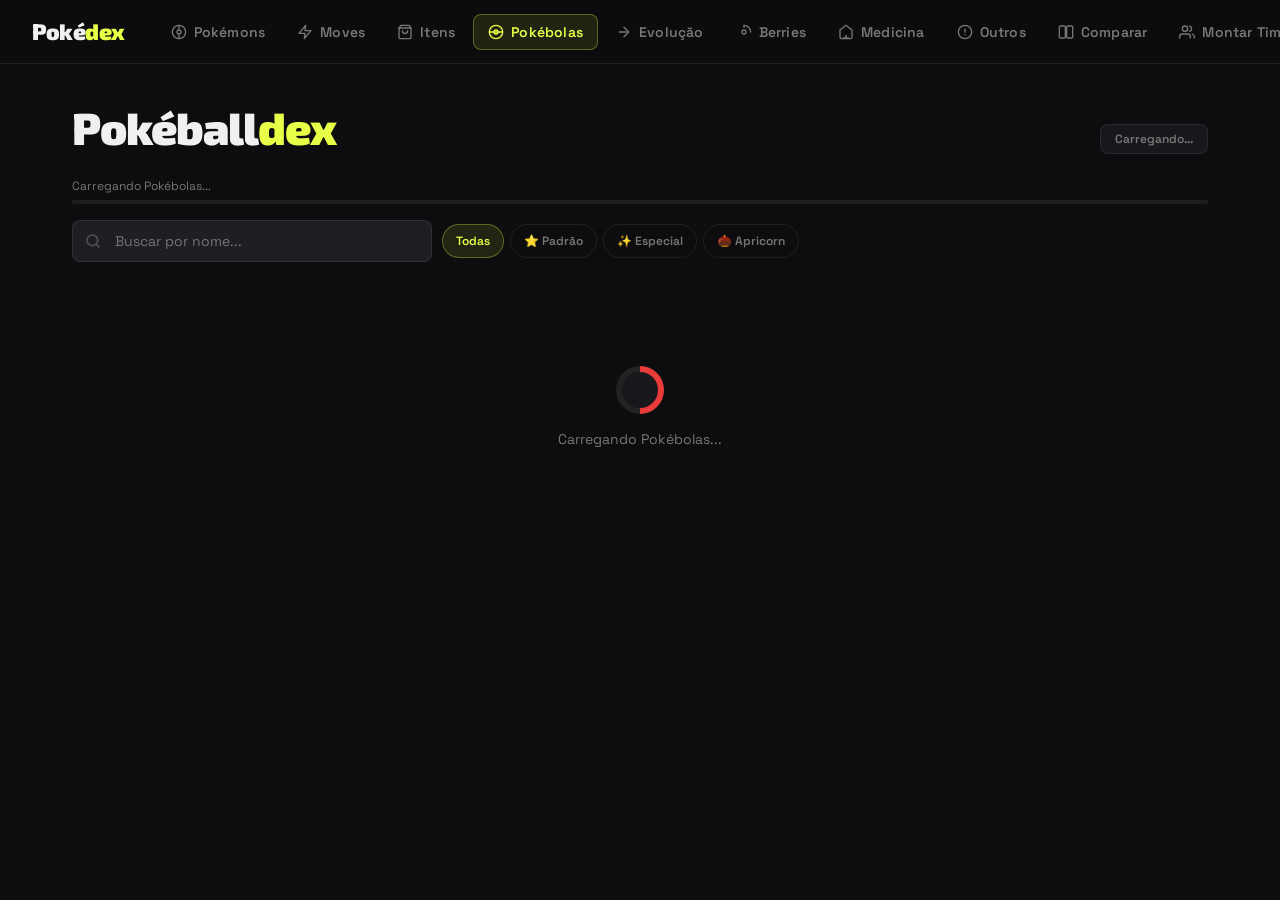
<file: pokeballs.html>
<!DOCTYPE html>
<html lang="pt-br">
<head>
  <meta charset="UTF-8">
  <meta name="viewport" content="width=device-width, initial-scale=1.0">
  <link href="css/header.css" rel="stylesheet">
  <link href="css/shared.css" rel="stylesheet">
  <link href="https://fonts.googleapis.com/css2?family=Space+Grotesk:wght@300;400;500;600;700&family=Exo+2:wght@400;700;900&display=swap" rel="stylesheet">
  <title>Pokébolas — Pokédex</title>
<style>
*{box-sizing:border-box;margin:0;padding:0}
body{background:var(--bg);font-family:'Space Grotesk',sans-serif;color:var(--text-primary);min-height:100vh}
.page-wrap{max-width:1200px;margin:0 auto;padding:36px 32px 80px}
.page-header{display:flex;align-items:flex-end;justify-content:space-between;flex-wrap:wrap;gap:16px;margin-bottom:24px}
.page-title{font-family:'Exo 2',sans-serif;font-size:clamp(1.8rem,4vw,2.8rem);font-weight:900;letter-spacing:-1px}
.page-title span{color:var(--accent)}
.stats-bar{display:flex;gap:12px;flex-wrap:wrap}
.stat-pill{padding:6px 14px;background:var(--bg-card);border:1px solid var(--border);border-radius:8px;font-size:12px;font-weight:600;color:var(--text-muted)}
.stat-pill strong{color:var(--text-primary);margin-left:4px}

#load-progress-wrap{display:none;flex-direction:column;gap:6px;margin-bottom:16px}
#load-progress-label{font-size:12px;color:var(--text-muted)}
.progress-track{height:4px;background:rgba(255,255,255,.07);border-radius:99px;overflow:hidden}
#load-progress-fill{height:100%;background:var(--accent);border-radius:99px;width:0%;transition:width .3s}

.controls{display:flex;flex-wrap:wrap;gap:10px;margin-bottom:24px;align-items:center}
.search-wrap{position:relative;flex:1;min-width:200px;max-width:360px}
.search-wrap svg{position:absolute;left:13px;top:50%;transform:translateY(-50%);width:16px;height:16px;stroke:#555;fill:none;pointer-events:none}
.search-input{width:100%;height:42px;padding:0 16px 0 42px;background:var(--bg-inner);border:1px solid var(--border);border-radius:8px;color:var(--text-primary);font-family:'Space Grotesk',sans-serif;font-size:14px;outline:none;transition:border-color .2s}
.search-input:focus{border-color:var(--accent-border)}
.filter-row{display:flex;flex-wrap:wrap;gap:6px}
.filter-btn{height:34px;padding:0 13px;border-radius:20px;background:transparent;border:1px solid var(--border);color:var(--text-muted);font-family:'Space Grotesk',sans-serif;font-size:12px;font-weight:600;cursor:pointer;transition:background .15s,color .15s,border-color .15s;white-space:nowrap}
.filter-btn:hover{background:rgba(255,255,255,.05);color:var(--text-primary)}
.filter-btn.active{background:var(--accent-faint);color:var(--accent);border-color:var(--accent-border)}

/* ── Ball grid — bigger cards than items ── */
.balls-grid{display:grid;grid-template-columns:repeat(auto-fill,minmax(200px,1fr));gap:14px}

.ball-card{
  background:var(--bg-card);border:1px solid var(--border);border-radius:var(--radius);
  padding:24px 16px 16px;display:flex;flex-direction:column;align-items:center;gap:12px;
  cursor:pointer;position:relative;overflow:hidden;
  transition:transform .15s,background .15s,border-color .15s;
}
/* Pokéball ring glow behind card */
.ball-card::before{
  content:'';position:absolute;top:-40px;left:50%;transform:translateX(-50%);
  width:100px;height:100px;border-radius:50%;
  background:var(--ball-color,#ea3b3b);opacity:.08;pointer-events:none;
}
.ball-card:hover{transform:translateY(-4px);background:var(--bg-inner);border-color:var(--border-mid)}
.ball-card:hover::before{opacity:.16}

.ball-img-wrap{width:88px;height:88px;display:flex;align-items:center;justify-content:center;position:relative}
.ball-img{width:72px;height:72px;image-rendering:pixelated;filter:drop-shadow(0 6px 16px rgba(0,0,0,.5));transition:transform .25s}
.ball-card:hover .ball-img{transform:scale(1.12) rotate(-8deg)}
.ball-img-placeholder{font-size:48px;opacity:.3}

.ball-name{font-family:'Exo 2',sans-serif;font-size:16px;font-weight:800;text-transform:capitalize;text-align:center;color:var(--text-primary)}
.ball-catch-rate{font-size:12px;color:var(--text-muted);text-align:center}
.ball-cost{font-size:11px;color:var(--text-dim)}
.ball-effect-preview{font-size:12px;color:var(--text-muted);text-align:center;line-height:1.4;display:-webkit-box;-webkit-line-clamp:3;-webkit-box-orient:vertical;overflow:hidden}
.ball-detail-btn{margin-top:auto;width:100%;height:32px;border-radius:6px;background:transparent;border:1px solid var(--border);color:var(--text-muted);font-family:'Space Grotesk',sans-serif;font-size:12px;font-weight:600;cursor:pointer;transition:background .15s,border-color .15s,color .15s}
.ball-detail-btn:hover{background:var(--accent-faint);border-color:var(--accent-border);color:var(--accent)}

/* ── Modal ── */
.modal-backdrop{position:fixed;inset:0;background:rgba(0,0,0,.8);backdrop-filter:blur(4px);z-index:200;display:flex;align-items:center;justify-content:center;padding:20px}
.modal-box{background:var(--bg-card);border:1px solid rgba(255,255,255,.13);border-radius:20px;max-width:520px;width:100%;padding:28px;position:relative;max-height:85vh;overflow-y:auto}
.modal-close{position:absolute;top:14px;right:14px;width:30px;height:30px;border-radius:50%;background:var(--bg-inner);border:1px solid var(--border);color:#777;cursor:pointer;font-size:14px;display:flex;align-items:center;justify-content:center;transition:color .15s}
.modal-close:hover{color:var(--text-primary)}

.modal-ball-hero{
  display:flex;align-items:center;gap:20px;margin-bottom:22px;
  padding:20px;background:var(--bg-inner);border-radius:12px;border:1px solid var(--border);
}
.modal-ball-img{width:88px;height:88px;image-rendering:pixelated;filter:drop-shadow(0 6px 20px rgba(0,0,0,.5));animation:floatBall 3s ease-in-out infinite}
@keyframes floatBall{0%,100%{transform:translateY(0)}50%{transform:translateY(-8px)}}
.modal-ball-info h2{font-family:'Exo 2',sans-serif;font-size:1.5rem;font-weight:900;text-transform:capitalize;margin-bottom:8px}
.modal-badges{display:flex;gap:6px;flex-wrap:wrap}
.modal-badge{font-size:10px;font-weight:700;text-transform:uppercase;padding:2px 9px;border-radius:20px;background:rgba(255,255,255,.06);border:1px solid var(--border);color:var(--text-muted)}
.modal-desc{font-size:13px;color:var(--text-muted);line-height:1.7;padding:14px;background:var(--bg-inner);border-radius:8px;border:1px solid var(--border);margin-bottom:10px}
.modal-effect{font-size:13px;color:var(--text-muted);line-height:1.7;padding:14px;background:var(--bg-inner);border-radius:8px;border:1px solid rgba(232,255,71,.2);margin-bottom:10px}
.modal-section-label{font-size:11px;font-weight:700;letter-spacing:2px;text-transform:uppercase;color:var(--text-dim);margin:14px 0 8px}

.catch-rate-bar{margin-top:16px}
.catch-rate-label{font-size:12px;color:var(--text-muted);margin-bottom:8px;display:flex;justify-content:space-between}
.catch-rate-track{height:8px;background:rgba(255,255,255,.07);border-radius:99px;overflow:hidden}
.catch-rate-fill{height:100%;border-radius:99px;background:linear-gradient(90deg,#9bcc50,#ffbd00,#ff5959);transition:width .8s cubic-bezier(.4,0,.2,1)}

.trivia-grid{display:grid;grid-template-columns:1fr 1fr;gap:8px;margin-top:8px}
.trivia-box{background:var(--bg-inner);border:1px solid var(--border);border-radius:8px;padding:12px;text-align:center}
.trivia-label{font-size:10px;color:var(--text-muted);text-transform:uppercase;letter-spacing:1px;margin-bottom:4px}
.trivia-value{font-size:16px;font-weight:800;color:var(--text-primary)}

.page-loading{display:flex;flex-direction:column;align-items:center;justify-content:center;gap:16px;padding:80px;color:var(--text-muted);font-size:14px;grid-column:1/-1}
.no-results{grid-column:1/-1;text-align:center;padding:60px;color:var(--text-dim);font-size:14px}

/* Ball color mapping for glow */
.ball-pokeball{--ball-color:#ea3b3b}
.ball-great{--ball-color:#1E90FF}
.ball-ultra{--ball-color:#ffbd00}
.ball-master{--ball-color:#b97fc9}
.ball-safari{--ball-color:#9bcc50}
.ball-net{--ball-color:#51c4e7}
.ball-dive{--ball-color:#5aadff}
.ball-nest{--ball-color:#9bcc50}
.ball-repeat{--ball-color:#ffbd00}
.ball-timer{--ball-color:#f5ac78}
.ball-luxury{--ball-color:#ffbd00}
.ball-premier{--ball-color:#f0f0f0}
.ball-dusk{--ball-color:#7b62a3}
.ball-heal{--ball-color:#e27a9d}
.ball-quick{--ball-color:#ffbd00}
.ball-default{--ball-color:#888}

@media(max-width:600px){.page-wrap{padding:20px 14px 60px}.balls-grid{grid-template-columns:repeat(auto-fill,minmax(160px,1fr))}.trivia-grid{grid-template-columns:1fr}}
</style>
</head>
<body>

<header class="site-header">
  <a href="index.html" class="header-logo">Poké<span>dex</span></a>
  <button class="header-menu-btn" onclick="this.nextElementSibling.classList.toggle('open')" aria-label="Menu">
    <svg width="22" height="22" viewBox="0 0 24 24" fill="none" stroke="currentColor" stroke-width="2.2" stroke-linecap="round"><line x1="3" y1="6" x2="21" y2="6"/><line x1="3" y1="12" x2="21" y2="12"/><line x1="3" y1="18" x2="21" y2="18"/></svg>
  </button>
  <nav class="header-nav">
    <a href="index.html" class="nav-link"><svg viewBox="0 0 24 24"><circle cx="12" cy="12" r="10"/><circle cx="12" cy="12" r="3"/><line x1="12" y1="2" x2="12" y2="9"/><line x1="12" y1="15" x2="12" y2="22"/></svg>Pokémons</a>
    <a href="moves.html" class="nav-link"><svg viewBox="0 0 24 24"><path d="M13 2L3 14h9l-1 8 10-12h-9l1-8z"/></svg>Moves</a>
    <a href="items.html" class="nav-link"><svg viewBox="0 0 24 24"><path d="M6 2L3 6v14a2 2 0 0 0 2 2h14a2 2 0 0 0 2-2V6l-3-4z"/><line x1="3" y1="6" x2="21" y2="6"/><path d="M16 10a4 4 0 0 1-8 0"/></svg>Itens</a>
    <a href="pokeballs.html" class="nav-link active"><svg viewBox="0 0 24 24"><circle cx="12" cy="12" r="10"/><path d="M2 12h20"/><circle cx="12" cy="12" r="3"/></svg>Pokébolas</a>
    <a href="evolution.html" class="nav-link"><svg viewBox="0 0 24 24"><path d="M5 12h14"/><path d="m12 5 7 7-7 7"/></svg>Evolução</a>
    <a href="berries.html" class="nav-link"><svg viewBox="0 0 24 24"><path d="M12 2a10 10 0 0 1 10 10"/><circle cx="12" cy="12" r="3"/><path d="M12 2v3"/></svg>Berries</a>
    <a href="medicine.html" class="nav-link"><svg viewBox="0 0 24 24"><path d="M8 21h8"/><path d="M12 21v-4"/><path d="M3 9l9-7 9 7v11a2 2 0 0 1-2 2H5a2 2 0 0 1-2-2z"/></svg>Medicina</a>
    <a href="others.html" class="nav-link"><svg viewBox="0 0 24 24"><circle cx="12" cy="12" r="10"/><line x1="12" y1="8" x2="12" y2="12"/><line x1="12" y1="16" x2="12.01" y2="16"/></svg>Outros</a>
    <a href="compare.html" class="nav-link"><svg viewBox="0 0 24 24"><rect x="2" y="3" width="9" height="18" rx="2"/><rect x="13" y="3" width="9" height="18" rx="2"/></svg>Comparar</a>
    <a href="team.html" class="nav-link "><svg viewBox="0 0 24 24"><path d="M17 21v-2a4 4 0 0 0-4-4H5a4 4 0 0 0-4 4v2"/><circle cx="9" cy="7" r="4"/><path d="M23 21v-2a4 4 0 0 0-3-3.87"/><path d="M16 3.13a4 4 0 0 1 0 7.75"/></svg>Montar Time</a>
  </nav>
</header>

<div class="page-wrap">
  <div class="page-header">
    <h1 class="page-title">Pokéball<span>dex</span></h1>
    <div class="stats-bar" id="stats-bar"><div class="stat-pill">Carregando...</div></div>
  </div>

  <div id="load-progress-wrap">
    <div id="load-progress-label">Carregando Pokébolas...</div>
    <div class="progress-track"><div id="load-progress-fill"></div></div>
  </div>

  <div class="controls">
    <div class="search-wrap">
      <svg viewBox="0 0 24 24" stroke-width="2.2" stroke-linecap="round" stroke-linejoin="round"><circle cx="11" cy="11" r="8"/><line x1="21" y1="21" x2="16.65" y2="16.65"/></svg>
      <input type="text" class="search-input" id="ball-search" placeholder="Buscar por nome..." oninput="applyFilters()" autocomplete="off"/>
    </div>
    <div class="filter-row" id="cat-filters">
      <button class="filter-btn active" data-cat="all" onclick="setCat('all',this)">Todas</button>
      <button class="filter-btn" data-cat="standard-balls" onclick="setCat('standard-balls',this)">⭐ Padrão</button>
      <button class="filter-btn" data-cat="special-balls" onclick="setCat('special-balls',this)">✨ Especial</button>
      <button class="filter-btn" data-cat="apricorn-balls" onclick="setCat('apricorn-balls',this)">🌰 Apricorn</button>
    </div>
  </div>

  <div class="balls-grid" id="balls-grid">
    <div class="page-loading"><div class="pokeball-loader"></div><p>Carregando Pokébolas...</p></div>
  </div>
</div>

<div id="ball-modal" style="display:none"></div>

<script src="js/shared.js"></script>
<script>
/* Hardcoded catch rate multipliers / trivia (not in API) */
const BALL_DATA = {
  'poke-ball':        {mult:'1×',cond:'Sempre',color:'#ea3b3b'},
  'great-ball':       {mult:'1.5×',cond:'Sempre',color:'#1E90FF'},
  'ultra-ball':       {mult:'2×',cond:'Sempre',color:'#ffbd00'},
  'master-ball':      {mult:'∞',cond:'Captura garantida',color:'#b97fc9'},
  'safari-ball':      {mult:'1.5×',cond:'Safari Zone',color:'#9bcc50'},
  'net-ball':         {mult:'3.5×',cond:'Water/Bug types',color:'#51c4e7'},
  'dive-ball':        {mult:'3.5×',cond:'Pescando ou na água',color:'#5aadff'},
  'nest-ball':        {mult:'Var.',cond:'Nível baixo',color:'#9bcc50'},
  'repeat-ball':      {mult:'3.5×',cond:'Já capturado',color:'#ffbd00'},
  'timer-ball':       {mult:'Var.',cond:'Aumenta por turno',color:'#f5ac78'},
  'luxury-ball':      {mult:'1×',cond:'Mais amizade',color:'#c9952a'},
  'premier-ball':     {mult:'1×',cond:'Igual Pokébola',color:'#f0f0f0'},
  'dusk-ball':        {mult:'3.5×',cond:'Noite / Cavernas',color:'#7b62a3'},
  'heal-ball':        {mult:'1×',cond:'Cura ao capturar',color:'#e27a9d'},
  'quick-ball':       {mult:'5×',cond:'1º turno',color:'#ffbd00'},
  'cherish-ball':     {mult:'1×',cond:'Eventos oficiais',color:'#ea3b3b'},
  'fast-ball':        {mult:'4×',cond:'Velocidade ≥100',color:'#fff'},
  'level-ball':       {mult:'Var.',cond:'Nível vs oponente',color:'#f5ac78'},
  'lure-ball':        {mult:'4×',cond:'Pescando',color:'#1E90FF'},
  'heavy-ball':       {mult:'Var.',cond:'Peso do Pokémon',color:'#555'},
  'love-ball':        {mult:'8×',cond:'Mesmo espécie, gênero oposto',color:'#e27a9d'},
  'friend-ball':      {mult:'1×',cond:'Alta amizade inicial',color:'#9bcc50'},
  'moon-ball':        {mult:'4×',cond:'Evolui com Moon Stone',color:'#b97fc9'},
  'sport-ball':       {mult:'1.5×',cond:'Bug Catching Contest',color:'#ffbd00'},
  'dream-ball':       {mult:'255×',cond:'Dormindo',color:'#dc439d'},
  'beast-ball':       {mult:'5×',cond:'Ultra Beasts',color:'#51c4e7'},
  'strange-ball':     {mult:'1×',cond:'Especial',color:'#888'},
  'origin-ball':      {mult:'∞',cond:'Legendários Hisui',color:'#9988ff'},
  'jet-ball':         {mult:'Var.',cond:'Especial',color:'#aaa'},
  'gigaton-ball':     {mult:'Var.',cond:'Especial',color:'#888'},
  'leaden-ball':      {mult:'Var.',cond:'Especial',color:'#888'},
  'wing-ball':        {mult:'Var.',cond:'Especial',color:'#aaa'},
}

const BALL_CATS = new Set(['standard-balls','apricorn-balls','special-balls','pokeballs'])

let allBalls    = []
let allItems    = []
let itemUrls    = []
let loadedCount = 0
let isLoading   = false
let activeCat   = 'all'
let ballCache   = {}
const CHUNK     = 25

async function loadBalls() {
  setProgress(true, 0)
  const list = await apiFetch('https://pokeapi.co/api/v2/item?limit=2000')
  itemUrls = list.results
  await fetchNextChunk()
}

async function fetchNextChunk() {
  if (isLoading || loadedCount >= itemUrls.length) { setProgress(false,100); return }
  isLoading = true
  const slice = itemUrls.slice(loadedCount, loadedCount + CHUNK)
  const results = await Promise.allSettled(slice.map(i => apiFetch(i.url)))
  results.forEach(r => {
    if (r.status==='fulfilled' && r.value?.id) {
      allItems.push(r.value)
      if (BALL_CATS.has(r.value.category?.name)) allBalls.push(r.value)
    }
  })
  loadedCount += slice.length
  const pct = Math.round(loadedCount / itemUrls.length * 100)
  setProgress(true, pct, loadedCount, itemUrls.length)
  applyFilters()
  updateStatsBar()
  isLoading = false
  if (loadedCount < itemUrls.length) setTimeout(fetchNextChunk, 40)
  else setProgress(false, 100)
}

function setProgress(visible, pct, loaded, total) {
  const wrap  = document.getElementById('load-progress-wrap')
  const fill  = document.getElementById('load-progress-fill')
  const label = document.getElementById('load-progress-label')
  wrap.style.display = visible ? 'flex' : 'none'
  fill.style.width = pct + '%'
  if (loaded !== undefined) label.textContent = `Carregando itens... ${loaded}/${total} (${pct}%) — ${allBalls.length} Pokébolas encontradas`
}

function setCat(cat, btn) {
  activeCat = cat
  document.querySelectorAll('#cat-filters .filter-btn').forEach(b=>b.classList.remove('active'))
  btn.classList.add('active')
  applyFilters()
}

function applyFilters() {
  const q = document.getElementById('ball-search').value.toLowerCase().trim()
  let filtered = allBalls
  if (activeCat !== 'all') filtered = filtered.filter(b => b.category?.name === activeCat)
  if (q) filtered = filtered.filter(b => b.name.includes(q) || slug(b.name).includes(q))
  renderBalls(filtered)
}

function updateStatsBar() {
  document.getElementById('stats-bar').innerHTML = `
    <div class="stat-pill">Total <strong>${allBalls.length}</strong></div>
    <div class="stat-pill">Padrão <strong>${allBalls.filter(b=>b.category?.name==='standard-balls').length}</strong></div>
    <div class="stat-pill">Especial <strong>${allBalls.filter(b=>b.category?.name==='special-balls').length}</strong></div>
    <div class="stat-pill">Apricorn <strong>${allBalls.filter(b=>b.category?.name==='apricorn-balls').length}</strong></div>
  `
}

function getBallColor(name) { return BALL_DATA[name]?.color || '#888' }

function renderBalls(balls) {
  const grid = document.getElementById('balls-grid')
  if (!balls.length && loadedCount === 0) { grid.innerHTML=`<div class="page-loading"><div class="pokeball-loader"></div><p>Carregando...</p></div>`; return }
  if (!balls.length) { grid.innerHTML=`<div class="no-results">Nenhuma Pokébola encontrada.</div>`; return }

  grid.innerHTML = balls.map(ball => {
    const sprite = ball.sprites?.default
    const data   = BALL_DATA[ball.name] || {}
    const color  = data.color || '#888'
    const shortEffect = ball.effect_entries?.find(e=>e.language.name==='en')?.short_effect || ''
    const imgHTML = sprite
      ? `<img class="ball-img" src="${sprite}" alt="${ball.name}" onerror="this.style.display='none';this.nextElementSibling.style.display='flex'"><div class="ball-img-placeholder" style="display:none">⚪</div>`
      : `<div class="ball-img-placeholder">⚪</div>`
    return `
    <div class="ball-card" style="--ball-color:${color}" onclick="openBallDetail(${ball.id})">
      <div class="ball-img-wrap">${imgHTML}</div>
      <div class="ball-name">${slug(ball.name)}</div>
      ${data.mult ? `<div class="ball-catch-rate">Taxa: <strong style="color:${color}">${data.mult}</strong></div>` : ''}
      ${data.cond ? `<div class="ball-cost">${data.cond}</div>` : ''}
      ${shortEffect ? `<div class="ball-effect-preview">${shortEffect}</div>` : ''}
      <button class="ball-detail-btn" onclick="event.stopPropagation();openBallDetail(${ball.id})">Ver detalhes →</button>
    </div>`
  }).join('')
}

async function openBallDetail(id) {
  const modal = document.getElementById('ball-modal')
  modal.style.cssText='display:flex;position:fixed;inset:0;background:rgba(0,0,0,.8);backdrop-filter:blur(4px);z-index:200;align-items:center;justify-content:center;padding:20px'
  modal.innerHTML=`<div class="modal-box"><div style="display:flex;align-items:center;justify-content:center;padding:48px"><div class="pokeball-loader"></div></div><button class="modal-close" onclick="closeBallModal()">✕</button></div>`

  let ball = allBalls.find(b=>b.id===id)
  if (!ball) { try { ball = await apiFetch(`https://pokeapi.co/api/v2/item/${id}`) } catch(e){return} }

  const sprite  = ball.sprites?.default
  const data    = BALL_DATA[ball.name] || {}
  const color   = data.color || '#888'
  const desc    = ball.flavor_text_entries?.find(e=>e.language.name==='en')?.flavor_text?.replace(/\n|\f/g,' ') || ''
  const effect  = ball.effect_entries?.find(e=>e.language.name==='en')?.effect || ''

  // Catch rate bar: parse multiplier to 0-100 scale
  const multMap = {'1×':14,'1.5×':20,'2×':27,'3.5×':47,'4×':53,'5×':66,'8×':100,'255×':100,'∞':100,'Var.':35}
  const catchPct = multMap[data.mult] || 14

  const imgHTML = sprite
    ? `<img class="modal-ball-img" src="${sprite}" alt="${ball.name}" style="--ball-glow:${color}">`
    : `<div style="font-size:56px;opacity:.3">⚪</div>`

  modal.querySelector('.modal-box').innerHTML = `
    <button class="modal-close" onclick="closeBallModal()">✕</button>
    <div class="modal-ball-hero">
      ${imgHTML}
      <div class="modal-ball-info">
        <h2>${slug(ball.name)}</h2>
        <div class="modal-badges">
          <span class="modal-badge">${cap(slug(ball.category?.name||''))}</span>
          ${ball.cost ? `<span class="modal-badge">₽${ball.cost.toLocaleString()}</span>` : ''}
        </div>
      </div>
    </div>

    ${data.mult ? `<div class="catch-rate-bar">
      <div class="catch-rate-label">
        <span>Taxa de Captura</span>
        <span style="color:${color};font-weight:800">${data.mult}</span>
      </div>
      <div class="catch-rate-track"><div class="catch-rate-fill" style="width:${catchPct}%"></div></div>
      ${data.cond ? `<p style="font-size:12px;color:var(--text-dim);margin-top:6px">Condição: ${data.cond}</p>` : ''}
    </div>` : ''}

    <div class="trivia-grid" style="margin-top:16px">
      <div class="trivia-box"><div class="trivia-label">Multiplicador</div><div class="trivia-value" style="color:${color}">${data.mult||'—'}</div></div>
      <div class="trivia-box"><div class="trivia-label">Custo</div><div class="trivia-value">${ball.cost ? '₽'+ball.cost.toLocaleString() : '—'}</div></div>
      <div class="trivia-box"><div class="trivia-label">Fling Poder</div><div class="trivia-value">${ball.fling_power??'—'}</div></div>
      <div class="trivia-box"><div class="trivia-label">Categoria</div><div class="trivia-value" style="font-size:13px">${cap(slug(ball.category?.name||'—'))}</div></div>
    </div>

    ${desc ? `<div class="modal-section-label">Descrição</div><div class="modal-desc">${desc}</div>` : ''}
    ${effect && effect !== desc ? `<div class="modal-section-label">Efeito completo</div><div class="modal-effect">${effect}</div>` : ''}
  `
}

function closeBallModal() { document.getElementById('ball-modal').style.display='none' }
document.addEventListener('keydown', e=>{ if(e.key==='Escape') closeBallModal() })

loadBalls()
</script>
</body>
</html>
</file>
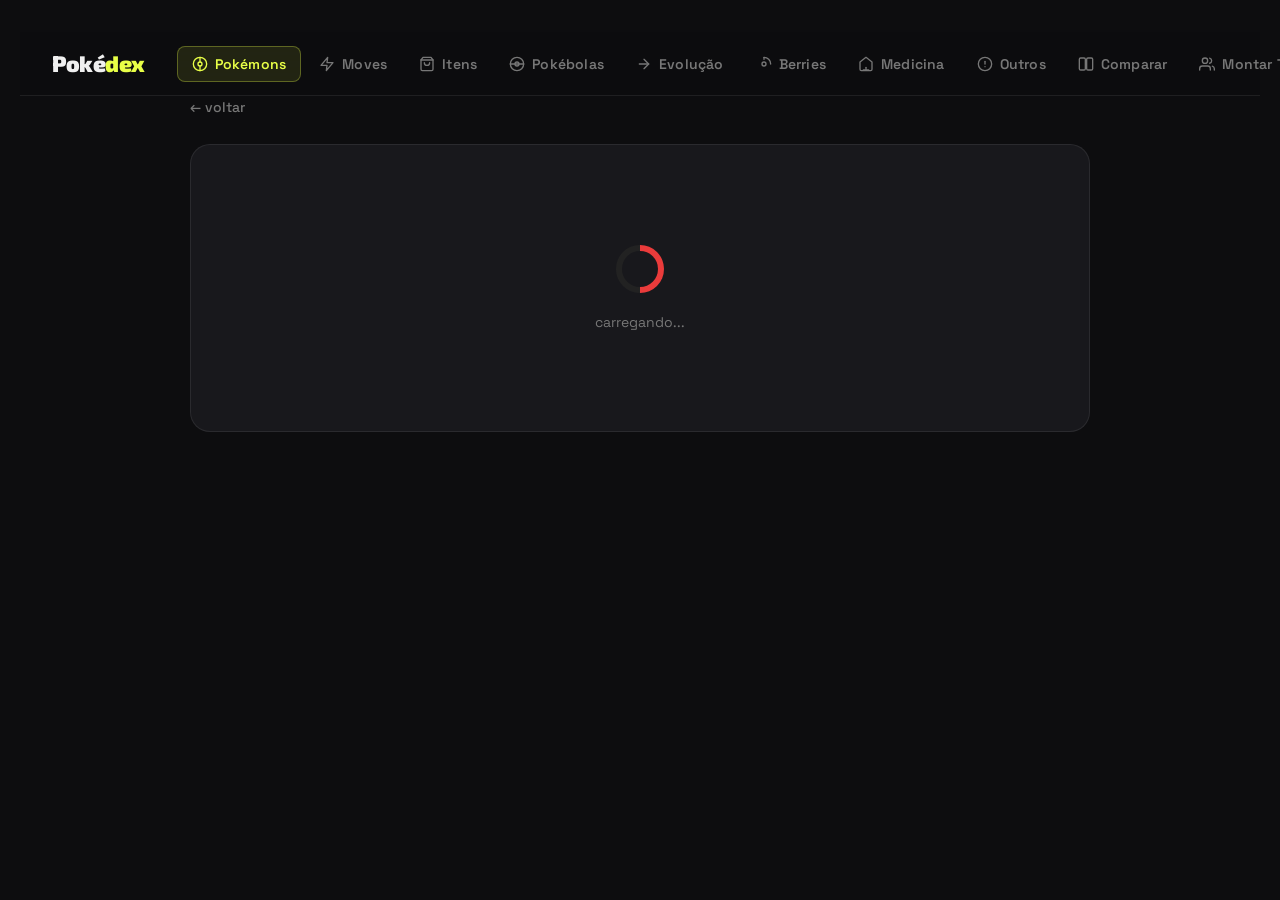
<file: pokemon.html>
<!DOCTYPE html>
<html lang="pt-BR">
<head>
  <meta charset="UTF-8" />
  <meta name="viewport" content="width=device-width, initial-scale=1.0"/>
  <link href="css/header.css" rel="stylesheet">
  <link href="css/shared.css" rel="stylesheet">
  <link href="css/status.css" rel="stylesheet" type="text/css">
  <link href="https://fonts.googleapis.com/css2?family=Space+Grotesk:wght@300;400;500;600;700&family=Exo+2:wght@400;700;900&display=swap" rel="stylesheet">
  <title>Pokédex - Pokémon</title>
</head>
<body>

<header class="site-header">
  <a href="index.html" class="header-logo">Poké<span>dex</span></a>
  <button class="header-menu-btn" onclick="this.nextElementSibling.classList.toggle('open')" aria-label="Menu">
    <svg width="22" height="22" viewBox="0 0 24 24" fill="none" stroke="currentColor" stroke-width="2.2" stroke-linecap="round"><line x1="3" y1="6" x2="21" y2="6"/><line x1="3" y1="12" x2="21" y2="12"/><line x1="3" y1="18" x2="21" y2="18"/></svg>
  </button>
  <nav class="header-nav">
    <a href="index.html" class="nav-link active"><svg viewBox="0 0 24 24"><circle cx="12" cy="12" r="10"/><circle cx="12" cy="12" r="3"/><line x1="12" y1="2" x2="12" y2="9"/><line x1="12" y1="15" x2="12" y2="22"/></svg>Pokémons</a>
    <a href="moves.html" class="nav-link"><svg viewBox="0 0 24 24"><path d="M13 2L3 14h9l-1 8 10-12h-9l1-8z"/></svg>Moves</a>
    <a href="items.html" class="nav-link"><svg viewBox="0 0 24 24"><path d="M6 2L3 6v14a2 2 0 0 0 2 2h14a2 2 0 0 0 2-2V6l-3-4z"/><line x1="3" y1="6" x2="21" y2="6"/><path d="M16 10a4 4 0 0 1-8 0"/></svg>Itens</a>
    <a href="pokeballs.html" class="nav-link"><svg viewBox="0 0 24 24"><circle cx="12" cy="12" r="10"/><path d="M2 12h20"/><circle cx="12" cy="12" r="3"/></svg>Pokébolas</a>
    <a href="evolution.html" class="nav-link"><svg viewBox="0 0 24 24"><path d="M5 12h14"/><path d="m12 5 7 7-7 7"/></svg>Evolução</a>
    <a href="berries.html" class="nav-link"><svg viewBox="0 0 24 24"><path d="M12 2a10 10 0 0 1 10 10"/><circle cx="12" cy="12" r="3"/><path d="M12 2v3"/></svg>Berries</a>
    <a href="medicine.html" class="nav-link"><svg viewBox="0 0 24 24"><path d="M8 21h8"/><path d="M12 21v-4"/><path d="M3 9l9-7 9 7v11a2 2 0 0 1-2 2H5a2 2 0 0 1-2-2z"/></svg>Medicina</a>
    <a href="others.html" class="nav-link"><svg viewBox="0 0 24 24"><circle cx="12" cy="12" r="10"/><line x1="12" y1="8" x2="12" y2="12"/><line x1="12" y1="16" x2="12.01" y2="16"/></svg>Outros</a>
    <a href="compare.html" class="nav-link"><svg viewBox="0 0 24 24"><rect x="2" y="3" width="9" height="18" rx="2"/><rect x="13" y="3" width="9" height="18" rx="2"/></svg>Comparar</a>
    <a href="team.html" class="nav-link"><svg viewBox="0 0 24 24"><path d="M17 21v-2a4 4 0 0 0-4-4H5a4 4 0 0 0-4 4v2"/><circle cx="9" cy="7" r="4"/><path d="M23 21v-2a4 4 0 0 0-3-3.87"/><path d="M16 3.13a4 4 0 0 1 0 7.75"/></svg>Montar Time</a>
  </nav>
</header>

<div class="container">
  <a href="index.html" class="back">← voltar</a>
  <div class="pokemon-card" data-js="pokemon">
    <div class="loading-screen">
      <div class="pokeball-loader"></div>
      <p>carregando...</p>
    </div>
  </div>
</div>

<script>
/* ═══════════════════════════════════════════
   LOOKUP TABLES
═══════════════════════════════════════════ */
const TYPE_COLORS = {
  fire:'#fd7d24',water:'#1E90FF',grass:'#9bcc50',bug:'#7a9e4a',
  flying:'#aaaaaa',poison:'#b97fc9',electric:'#ffbd00',ground:'#cdb25a',
  fairy:'#e27a9d',psychic:'#dc439d',fighting:'#ea3b3b',rock:'#a38c21',
  ghost:'#9b82d3',ice:'#51c4e7',dragon:'#9988ff',dark:'#777777',
  steel:'#aaaaaa',normal:'#aaaaaa'
}
const STAT_COLORS = {
  hp:'#ff5959',attack:'#f5ac78',defense:'#fae078',
  'special-attack':'#9db7f5','special-defense':'#a7db8d',speed:'#fa92b2'
}
const STAT_LABELS = {
  hp:'HP',attack:'Ataque',defense:'Defesa',
  'special-attack':'Atq. Esp.','special-defense':'Def. Esp.',speed:'Velocidade'
}
const TYPE_CHART = {
  normal:{fighting:2,ghost:0},
  fire:{water:2,ground:2,rock:2,fire:.5,grass:.5,ice:.5,bug:.5,steel:.5,fairy:.5},
  water:{electric:2,grass:2,fire:.5,water:.5,ice:.5,steel:.5},
  electric:{ground:2,electric:.5,flying:.5,steel:.5},
  grass:{fire:2,ice:2,poison:2,flying:2,bug:2,water:.5,electric:.5,grass:.5,ground:.5},
  ice:{fire:2,fighting:2,rock:2,steel:2,ice:.5},
  fighting:{flying:2,psychic:2,fairy:2,bug:.5,rock:.5,dark:.5},
  poison:{ground:2,psychic:2,fighting:.5,poison:.5,bug:.5,grass:.5,fairy:.5},
  ground:{water:2,grass:2,ice:2,electric:0,poison:.5,rock:.5},
  flying:{electric:2,ice:2,rock:2,fighting:.5,bug:.5,grass:.5,ground:0},
  psychic:{bug:2,ghost:2,dark:2,fighting:.5,psychic:.5},
  bug:{fire:2,flying:2,rock:2,fighting:.5,ground:.5,grass:.5},
  rock:{water:2,grass:2,fighting:2,ground:2,steel:2,normal:.5,fire:.5,poison:.5,flying:.5},
  ghost:{ghost:2,dark:2,normal:0,fighting:0,poison:.5,bug:.5},
  dragon:{ice:2,dragon:2,fairy:2,fire:.5,water:.5,electric:.5,grass:.5},
  dark:{fighting:2,bug:2,fairy:2,ghost:.5,dark:.5,psychic:0},
  steel:{fire:2,fighting:2,ground:2,normal:.5,grass:.5,ice:.5,flying:.5,psychic:.5,bug:.5,rock:.5,dragon:.5,steel:.5,poison:0,fairy:.5},
  fairy:{poison:2,steel:2,fighting:.5,bug:.5,dark:.5,dragon:0}
}
const ALL_TYPES = ['normal','fire','water','electric','grass','ice','fighting','poison','ground','flying','psychic','bug','rock','ghost','dragon','dark','steel','fairy']
const TYPE_ABBR = {normal:'NOR',fire:'FIR',water:'WAT',electric:'ELE',grass:'GRA',ice:'ICE',fighting:'FIG',poison:'POI',ground:'GRO',flying:'FLY',psychic:'PSY',bug:'BUG',rock:'ROC',ghost:'GHO',dragon:'DRA',dark:'DAR',steel:'STE',fairy:'FAI'}
const TYPE_BG = {normal:'#9EA0A5',fire:'#fd7d24',water:'#1E90FF',electric:'#ffbd00',grass:'#78C850',ice:'#98D8D8',fighting:'#C03028',poison:'#A040A0',ground:'#E0C068',flying:'#A890F0',psychic:'#F85888',bug:'#A8B820',rock:'#B8A038',ghost:'#705898',dragon:'#7038F8',dark:'#705848',steel:'#B8B8D0',fairy:'#EE99AC'}

/* Z-Moves por tipo */
const Z_MOVES = {
  normal:'Breakneck Blitz',fire:'Inferno Overdrive',water:'Hydro Vortex',
  electric:'Gigavolt Havoc',grass:'Bloom Doom',ice:'Subzero Slammer',
  fighting:'All-Out Pummeling',poison:'Acid Downpour',ground:'Tectonic Rage',
  flying:'Supersonic Skystrike',psychic:'Shattered Psyche',bug:'Savage Spin-Out',
  rock:'Continental Crush',ghost:'Never-Ending Nightmare',dragon:'Devastating Drake',
  dark:'Black Hole Eclipse',steel:'Corkscrew Crash',fairy:'Twinkle Tackle'
}

/* Formas especiais label map */
const FORM_LABEL = {
  'mega':'Mega','mega-x':'Mega X','mega-y':'Mega Y',
  'gmax':'Gigantamax','alola':'Alola','galar':'Galar',
  'hisui':'Hisui','paldea':'Paldea','primal':'Primário',
  'origin':'Origem','sky':'Céu','therian':'Totem',
  'black':'Preto','white':'Branco','pirouette':'Dança',
  'resolute':'Resoluto','ordinary':'Normal',
  'average':'Médio','small':'Pequeno','large':'Grande','super':'Super',
  'school':'Cardume','dusk':'Crepúsculo','dawn':'Aurora','midnight':'Meia-noite',
  'midday':'Meio-dia','eternal':'Eterno','original':'Original',
  'blade':'Lâmina','shield':'Escudo','sunny':'Sol','rainy':'Chuva',
  'snowy':'Neve','male':'Macho','female':'Fêmea',
  'speed':'Velocidade','defense':'Defesa','attack':'Ataque'
}

/* ═══════════════════════════════════════════
   STATE
═══════════════════════════════════════════ */
let currentPokemon = null    // dados do pokémon ativo (pode ser mega, etc)
let basePokemon = null       // pokémon base sempre
let allVarieties = []        // [{name, url, label, isMega, isGmax}]
let allMoves = []
let currentTab = 'level-up'
let abilityCacheMap = {}

/* ═══════════════════════════════════════════
   HELPERS
═══════════════════════════════════════════ */
const cap = s => s.charAt(0).toUpperCase() + s.slice(1)
const pad = n => String(n).padStart(3,'0')
const slug = s => s.replace(/-/g,' ')

function getPokemonId() {
  return Number(new URLSearchParams(window.location.search).get('id'))
}
async function apiFetch(url) {
  const r = await fetch(url)
  return r.json()
}

function getFormLabel(fullName, baseName) {
  if (fullName === baseName) return 'Normal'
  const suffix = fullName.replace(baseName + '-', '')
  // Try known labels
  for (const [key, val] of Object.entries(FORM_LABEL)) {
    if (suffix === key || suffix.includes(key)) return val
  }
  // Fallback: capitalize the suffix
  return cap(slug(suffix))
}

function isMegaOrSpecial(name, baseName) {
  const s = name.replace(baseName + '-', '')
  return ['mega','mega-x','mega-y','gmax','primal','origin','ultra'].some(k => s.includes(k))
}

/* ═══════════════════════════════════════════
   TYPE DEFENSE CALC
═══════════════════════════════════════════ */
function calcDefenses(types) {
  const eff = {}
  ALL_TYPES.forEach(att => {
    let mult = 1
    types.forEach(def => { mult *= (TYPE_CHART[att]?.[def] ?? 1) })
    eff[att] = mult
  })
  return eff
}

/* ═══════════════════════════════════════════
   EVOLUTION CHAIN
═══════════════════════════════════════════ */
function getEvoBranches(chain) {
  function walk(node, path) {
    const d = node.evolution_details?.[0] || null
    let method = null
    if (d) {
      if (d.trigger?.name === 'level-up' && d.min_level)        method = `Nv. ${d.min_level}`
      else if (d.trigger?.name === 'trade')                      method = d.held_item ? `Troca c/ ${cap(slug(d.held_item.name))}` : 'Troca'
      else if (d.trigger?.name === 'use-item' && d.item)         method = cap(slug(d.item.name))
      else if (d.trigger?.name === 'level-up' && d.min_happiness) method = 'Amizade ♥'
      else if (d.trigger?.name === 'level-up' && d.time_of_day) method = `Nível (${d.time_of_day})`
      else if (d.trigger?.name === 'level-up')                   method = 'Nível up'
      else if (d.trigger?.name)                                   method = cap(slug(d.trigger.name))
    }
    const cur = { name: node.species.name, url: node.species.url, method, rawDetail: d }
    const newPath = [...path, cur]
    if (!node.evolves_to.length) return [newPath]
    return node.evolves_to.flatMap(child => walk(child, newPath))
  }
  return walk(chain, [])
}

/* ═══════════════════════════════════════════
   RENDER: TYPE BADGES
═══════════════════════════════════════════ */
function renderTypeBadges(types) {
  return types.map(t => `<span class="type type-${t}">${t}</span>`).join('')
}

/* ═══════════════════════════════════════════
   RENDER: STATS BAR
═══════════════════════════════════════════ */
function statBarWidth(v) { return Math.min(100, Math.round((v / 255) * 100)) }

function renderStats(stats) {
  return stats.map(item => {
    const name = item.stat.name
    const val = item.base_stat
    const color = STAT_COLORS[name] || '#888'
    const label = STAT_LABELS[name] || name
    return `
      <li class="stat-row">
        <span class="stat-name">${label}</span>
        <span class="stat-value">${val}</span>
        <div class="stat-bar-bg">
          <div class="stat-bar-fill" style="width:${statBarWidth(val)}%;background:${color}"></div>
        </div>
      </li>`
  }).join('')
}

/* ═══════════════════════════════════════════
   RENDER: DEFENSES TABLE
═══════════════════════════════════════════ */
function renderDefensesHTML(types) {
  const eff = calcDefenses(types)
  const cells = ALL_TYPES.map(att => {
    const mult = eff[att]
    let label = ''
    if (mult===0) label='0'
    else if (mult===.25) label='¼'
    else if (mult===.5) label='½'
    else if (mult===2) label='2'
    else if (mult===4) label='4'
    const cls = mult<1?'def-low':mult>1?'def-high':'def-neutral'
    return `<div class="def-cell">
      <div class="def-type-badge" style="background:${TYPE_BG[att]}">${TYPE_ABBR[att]}</div>
      <div class="def-mult ${cls}">${label}</div>
    </div>`
  }).join('')
  return `<div class="def-grid">${cells}</div>`
}

/* ═══════════════════════════════════════════
   RENDER: MOVES TABS
═══════════════════════════════════════════ */
function renderMovesTab(tab) {
  currentTab = tab
  const filtered = tab==='all' ? allMoves : allMoves.filter(m=>m.method===tab)
  const tabs = [
    {id:'level-up',label:'Level Up'},
    {id:'machine',label:'TM / HM'},
    {id:'egg',label:'Ovo'},
    {id:'tutor',label:'Tutor'},
    {id:'all',label:'Todos'}
  ]
  const tabsHTML = tabs.map(t =>
    `<button class="tab-btn${t.id===tab?' active':''}" onclick="renderMovesTab('${t.id}')">${t.label}</button>`
  ).join('')
  const movesHTML = filtered.length
    ? filtered.map(m=>`<li class="move-pill" onclick="openMoveDetailPokemon('${m.name}')">${slug(m.name)}</li>`).join('')
    : `<li class="move-empty">Nenhum move nesta categoria.</li>`
  document.querySelector('.moves-section').innerHTML = `
    <p class="section-title">Moves (${filtered.length} de ${allMoves.length})</p>
    <div class="tabs-row">${tabsHTML}</div>
    <ul class="moves-grid">${movesHTML}</ul>`
}

/* ═══════════════════════════════════════════
   RENDER: Z-MOVES
═══════════════════════════════════════════ */
/* Z-Crystal item name per type (for sprite) */
const Z_CRYSTAL_ITEM = {
  normal:'normalium-z', fire:'firium-z', water:'waterium-z',
  electric:'electrium-z', grass:'grassium-z', ice:'icium-z',
  fighting:'fightinium-z', poison:'poisonium-z', ground:'groundium-z',
  flying:'flyinium-z', psychic:'psychium-z', bug:'buginium-z',
  rock:'rockium-z', ghost:'ghostium-z', dragon:'dragonium-z',
  dark:'darkinium-z', steel:'steelium-z', fairy:'fairium-z'
}
const ITEM_SPRITE = name => `https://raw.githubusercontent.com/PokeAPI/sprites/master/sprites/items/${name}.png`

function renderZMoves(types) {
  const zmoves = types.map(t => ({type:t, move:Z_MOVES[t]||null, crystal:Z_CRYSTAL_ITEM[t]||null})).filter(z=>z.move)
  if (!zmoves.length) return ''
  const items = zmoves.map(z => `
    <div class="zmove-card">
      ${z.crystal
        ? `<img src="${ITEM_SPRITE(z.crystal)}" alt="${z.crystal}"
             style="width:28px;height:28px;image-rendering:pixelated;flex-shrink:0"
             onerror="this.style.display='none'">`
        : ''}
      <span class="zmove-type-dot" style="background:${TYPE_COLORS[z.type]||'#888'}">${z.type}</span>
      <span class="zmove-name">${z.move}</span>
    </div>`).join('')
  return `<div class="zmoves-section">
    <p class="section-title">Z-Moves & Z-Crystals</p>
    <div class="zmoves-list">${items}</div>
  </div>`
}

/* ═══════════════════════════════════════════
   RENDER: ABILITIES
═══════════════════════════════════════════ */
async function fetchAbilityDesc(url) {
  if (abilityCacheMap[url]) return abilityCacheMap[url]
  try {
    const data = await apiFetch(url)
    const entry = data.flavor_text_entries?.find(e=>e.language.name==='en')
    const desc = entry ? entry.flavor_text.replace(/\n|\f/g,' ') : ''
    abilityCacheMap[url] = desc
    return desc
  } catch(e) { return '' }
}

async function renderAbilitiesSection(abilities) {
  const section = document.querySelector('.abilities-section')
  if (!section) return
  const items = await Promise.all(abilities.map(async a => {
    const name = a.ability.name
    const isHidden = a.is_hidden
    const desc = await fetchAbilityDesc(a.ability.url)
    return `<div class="ability-card">
      <div class="ability-header">
        <span class="ability-name">${cap(slug(name))}</span>
        ${isHidden?'<span class="ability-hidden">Oculta</span>':''}
      </div>
      ${desc?`<p class="ability-desc">${desc}</p>`:''}
    </div>`
  }))
  section.innerHTML = `
    <p class="section-title">Habilidades</p>
    <div class="abilities-list">${items.join('')}</div>`
}

/* ═══════════════════════════════════════════
   RENDER: FORM SELECTOR (varieties)
═══════════════════════════════════════════ */
function renderFormSelector(varieties, activeIndex) {
  if (varieties.length <= 1) return ''
  const btns = varieties.map((v, i) => {
    // mini mega stone icon in form button
    const stoneIcon = v.isMega
      ? (() => {
          const url = getMegaStoneSprite(v.name)
          return url ? `<img src="${url}" style="width:16px;height:16px;image-rendering:pixelated;flex-shrink:0" onerror="this.style.display='none'" alt="">` : `<span class="form-special-dot"></span>`
        })()
      : v.isGmax ? `<span class="form-special-dot" style="background:#9988ff;box-shadow:0 0 6px #9988ff"></span>` : ''
    return `<button class="form-btn${i===activeIndex?' active':''}" onclick="switchForm(${i})" title="${v.label}">
      ${stoneIcon}
      ${v.label}
    </button>`
  }).join('')
  return `<div class="form-selector">${btns}</div>`
}

/* ═══════════════════════════════════════════
   RENDER: MEGA CARDS in Evolution section
═══════════════════════════════════════════ */
/* Mega Stone item name per pokemon (for sprite) */
const MEGA_STONE_MAP = {
  'charizard-mega-x':'charizardite-x','charizard-mega-y':'charizardite-y',
  'venusaur-mega':'venusaurite','blastoise-mega':'blastoisinite',
  'alakazam-mega':'alakazite','gengar-mega':'gengarite',
  'kangaskhan-mega':'kangaskhanite','pinsir-mega':'pinsirite',
  'gyarados-mega':'gyaradosite','aerodactyl-mega':'aerodactylite',
  'mewtwo-mega-x':'mewtwonite-x','mewtwo-mega-y':'mewtwonite-y',
  'ampharos-mega':'ampharosite','scizor-mega':'scizorite',
  'heracross-mega':'heracronite','houndoom-mega':'houndoominite',
  'tyranitar-mega':'tyranitarite','blaziken-mega':'blazikenite',
  'gardevoir-mega':'gardevoirite','mawile-mega':'mawilite',
  'aggron-mega':'aggronite','medicham-mega':'medichamite',
  'manectric-mega':'manectite','banette-mega':'banettite',
  'absol-mega':'absolite','latios-mega':'latiosite',
  'latias-mega':'latiasite','garchomp-mega':'garchompite',
  'lucario-mega':'lucarionite','abomasnow-mega':'abomasite',
  'beedrill-mega':'beedrillite','pidgeot-mega':'pidgeotite',
  'slowbro-mega':'slowbronite','steelix-mega':'steelixite',
  'sceptile-mega':'sceptilite','swampert-mega':'swampertite',
  'sableye-mega':'sablenite','sharpedo-mega':'sharpedonite',
  'camerupt-mega':'cameruptite','altaria-mega':'altarianite',
  'glalie-mega':'glalitite','salamence-mega':'salamencite',
  'metagross-mega':'metagrossite','latias-mega':'latiasite',
  'rayquaza-mega':'','lopunny-mega':'lopunnite',
  'gallade-mega':'galladite','audino-mega':'audinite',
  'diancie-mega':'diancite','swampert-mega':'swampertite',
  'sceptile-mega':'sceptilite','altaria-mega':'altarianite',
  'glalie-mega':'glalitite','camerupt-mega':'cameruptite',
}

function getMegaStoneSprite(varName) {
  // Try exact match first
  if (MEGA_STONE_MAP[varName]) return ITEM_SPRITE(MEGA_STONE_MAP[varName])
  // Try suffix match: pokemon-mega → pokemonite
  const baseName = varName.replace(/-mega(-[xy])?$/, '')
  const suffix = varName.includes('-mega-x') ? '-x' : varName.includes('-mega-y') ? '-y' : ''
  const stone = baseName + 'ite' + suffix
  return ITEM_SPRITE(stone)
}

function renderMegaCards(varieties, activeVarietyIndex) {
  const specials = varieties.filter((v,i) => i > 0 && (v.isMega || v.isGmax))
  if (!specials.length) return ''

  const cards = specials.map((v, idx) => {
    const realIdx = varieties.indexOf(v)
    const sprite = v.pokemonData?.sprites?.front_default || ''
    const types = v.pokemonData?.types?.map(t=>t.type.name) || []
    const artworkUrl = v.pokemonData?.sprites?.other?.['official-artwork']?.front_default || sprite
    const isActive = realIdx === activeVarietyIndex
    const typeBadges = types.map(t=>`<span class="evo-type-dot" style="background:${TYPE_COLORS[t]||'#888'}">${t}</span>`).join('')

    // Mega Stone sprite
    const stoneUrl = v.isMega ? getMegaStoneSprite(v.name) : null
    const stoneHTML = stoneUrl
      ? `<div class="mega-stone-wrap" title="Mega Stone">
          <img src="${stoneUrl}" alt="mega stone"
            style="width:22px;height:22px;image-rendering:pixelated"
            onerror="this.parentElement.style.display='none'">
         </div>`
      : ''

    return `
      <div class="mega-card${isActive?' mega-active':''}" onclick="switchForm(${realIdx})" title="Ver ${v.label}">
        <div class="mega-card-img-wrap">
          <img src="${artworkUrl}" alt="${v.name}" class="mega-card-img"/>
          ${v.isMega?'<span class="mega-badge">MEGA</span>':''}
          ${v.isGmax?'<span class="mega-badge gmax-badge">GMAX</span>':''}
        </div>
        <span class="mega-card-label">${v.label}</span>
        <div class="mega-card-types">${typeBadges}</div>
        ${stoneHTML}
      </div>`
  }).join('')

  return `<div class="mega-cards-row">${cards}</div>`
}

/* ═══════════════════════════════════════════
   RENDER: EVO CHAIN
═══════════════════════════════════════════ */
let spriteMapGlobal = {}

async function renderEvolutions(speciesUrl, activeVarietyIndex) {
  const section = document.querySelector('.evo-section')
  if (!section) return
  try {
    const species = await apiFetch(speciesUrl)
    const chainData = await apiFetch(species.evolution_chain.url)
    const branches = getEvoBranches(chainData.chain)
    const uniqueNames = [...new Set(branches.flat().map(s=>s.name))]
    await Promise.all(uniqueNames.map(async name => {
      if (spriteMapGlobal[name]) return
      try {
        const data = await apiFetch(`https://pokeapi.co/api/v2/pokemon/${name}`)
        spriteMapGlobal[name] = { sprite: data.sprites.front_default, id: data.id, types: data.types.map(t=>t.type.name) }
      } catch(e) { spriteMapGlobal[name] = { sprite:null, id:null, types:[] } }
    }))

    const branchesHTML = branches.map(branch => {
      const stepsHTML = branch.map((poke, i) => {
        const info = spriteMapGlobal[poke.name] || {}
        const isActive = info.id === getPokemonId()
        const arrow = i > 0
          ? `<div class="evo-arrow">
               ${poke.method ? buildEvoMethodHTML(poke.method, poke.rawDetail) : ''}
               <span class="evo-caret">→</span>
             </div>`
          : ''
        const clickAction = info.id ? `location.href='pokemon.html?id=${info.id}'` : ''
        return `${arrow}
          <div class="evo-stage${isActive?' evo-active':''}" onclick="${clickAction}" ${info.id?'style="cursor:pointer"':''}>
            <img src="${info.sprite||''}" alt="${poke.name}" class="evo-img"/>
            <span class="evo-num">#${info.id?pad(info.id):'???'}</span>
            <span class="evo-name">${cap(poke.name)}</span>
            <div class="evo-types">${(info.types||[]).map(t=>`<span class="evo-type-dot" style="background:${TYPE_COLORS[t]||'#888'}">${t}</span>`).join('')}</div>
          </div>`
      }).join('')
      return `<div class="evo-branch">${stepsHTML}</div>`
    }).join('<div class="evo-divider"></div>')

    // Mega cards section
    const megaHTML = renderMegaCards(allVarieties, activeVarietyIndex)

    // Mega Stones list
    const megaVariants = allVarieties.filter((v,i) => i > 0 && v.isMega)
    const stoneListHTML = megaVariants.length ? (() => {
      const stoneCards = megaVariants.map(v => {
        const stoneUrl = getMegaStoneSprite(v.name)
        const stoneName = v.name.replace(/-mega(-[xy])?$/, '') + 'ite' + (v.name.endsWith('-x') ? ' X' : v.name.endsWith('-y') ? ' Y' : '')
        return `<div style="display:flex;align-items:center;gap:8px;padding:8px 14px;background:var(--bg-inner);border:1px solid var(--border);border-radius:8px;transition:border-color .15s" onmouseover="this.style.borderColor='rgba(255,255,255,.2)'" onmouseout="this.style.borderColor='rgba(255,255,255,.08)'">
          <img src="${stoneUrl}" alt="${stoneName}" style="width:32px;height:32px;image-rendering:pixelated;flex-shrink:0" onerror="this.style.display='none'">
          <div>
            <div style="font-size:13px;font-weight:700;text-transform:capitalize;color:var(--text-primary)">${stoneName}</div>
            <div style="font-size:11px;color:var(--text-muted)">Usar em ${cap(v.name.split('-mega')[0])}</div>
          </div>
        </div>`
      }).join('')
      return `<div style="margin-top:22px">
        <p class="section-title" style="margin-bottom:12px">Mega Stones</p>
        <div style="display:flex;flex-wrap:wrap;gap:10px">${stoneCards}</div>
      </div>`
    })() : ''

    section.innerHTML = `
      <p class="section-title">Cadeia de Evolução</p>
      <div class="evo-container">${branchesHTML}</div>
      ${megaHTML ? `
        <div class="mega-section-header">
          <p class="section-title" style="margin-top:24px">Formas Especiais & Mega Evoluções</p>
          <p class="mega-section-sub">Clique para ver stats, tipos e habilidades</p>
        </div>
        ${megaHTML}
        ${stoneListHTML}` : ''}
    `
  } catch(e) {
    section.innerHTML = `<p class="section-title">Cadeia de Evolução</p><p class="def-subtitle">Não disponível.</p>`
  }
}

/* ═══════════════════════════════════════════
   EVO METHOD WITH ITEM IMAGE
═══════════════════════════════════════════ */
const ITEM_SPRITE_URL = name => `https://raw.githubusercontent.com/PokeAPI/sprites/master/sprites/items/${name}.png`

function buildEvoMethodHTML(method, detail) {
  let itemName = null
  if (detail) {
    if (detail.item?.name) itemName = detail.item.name
    else if (detail.held_item?.name) itemName = detail.held_item.name
    // known stone name → item slug map
    const stoneMap = {
      'fire stone':'fire-stone','water stone':'water-stone','thunder stone':'thunder-stone',
      'leaf stone':'leaf-stone','moon stone':'moon-stone','sun stone':'sun-stone',
      'shiny stone':'shiny-stone','dusk stone':'dusk-stone','dawn stone':'dawn-stone',
      'ice stone':'ice-stone','oval stone':'oval-stone','link cable':'link-cable'
    }
    if (!itemName) {
      const lower = method.toLowerCase()
      for (const [k,v] of Object.entries(stoneMap)) {
        if (lower.includes(k.split(' ')[0])) { itemName = v; break }
      }
    }
  }
  const imgHTML = itemName
    ? `<img src="${ITEM_SPRITE_URL(itemName)}" alt="${itemName}"
         style="width:24px;height:24px;image-rendering:pixelated;display:block;margin:0 auto 2px"
         onerror="this.style.display='none'">`
    : ''
  return `<span class="evo-method">${imgHTML}${method}</span>`
}

/* ═══════════════════════════════════════════
   MOVE DETAIL MODAL (from pokemon page)
═══════════════════════════════════════════ */
const MOVE_TYPE_EMOJIS_P = {fire:'🔥',water:'💧',grass:'🌿',electric:'⚡',ice:'❄️',fighting:'👊',poison:'☠️',ground:'🌍',flying:'🌬️',psychic:'🔮',bug:'🐛',rock:'🪨',ghost:'👻',dragon:'🐉',dark:'🌑',steel:'⚙️',fairy:'✨',normal:'⭐'}
const CLASS_PT_P = {physical:'Físico',special:'Especial',status:'Status'}
let moveCacheP = {}

async function openMoveDetailPokemon(name) {
  let backdrop = document.getElementById('move-detail-backdrop')
  if (!backdrop) {
    backdrop = document.createElement('div')
    backdrop.id = 'move-detail-backdrop'
    backdrop.style.cssText = 'position:fixed;inset:0;background:rgba(0,0,0,.75);backdrop-filter:blur(4px);z-index:300;display:flex;align-items:center;justify-content:center;padding:20px'
    backdrop.onclick = e => { if(e.target===backdrop) backdrop.remove() }
    document.body.appendChild(backdrop)
  }
  backdrop.innerHTML = `<div style="max-width:540px;width:100%;background:#18181c;border-radius:20px;border:1px solid rgba(255,255,255,.13);padding:28px;position:relative;max-height:82vh;overflow-y:auto">
    <div style="display:flex;flex-direction:column;align-items:center;gap:10px;padding:32px"><div class="pokeball-loader"></div></div>
    <button onclick="document.getElementById('move-detail-backdrop').remove()" style="position:absolute;top:14px;right:14px;width:30px;height:30px;border-radius:50%;background:#1e1e24;border:1px solid rgba(255,255,255,.08);color:#777;cursor:pointer;font-size:14px;display:flex;align-items:center;justify-content:center">✕</button>
  </div>`

  if (!moveCacheP[name]) {
    try { moveCacheP[name] = await apiFetch(`https://pokeapi.co/api/v2/move/${name}`) } catch(e) { return }
  }
  const move = moveCacheP[name]
  if (!move) return
  const type = move.type?.name || 'normal'
  const cls  = move.damage_class?.name || 'status'
  const typeBg = TYPE_BG[type] || '#888'
  const typeColor = TYPE_COLORS[type] || '#888'
  const desc   = move.flavor_text_entries?.find(e=>e.language.name==='en')?.flavor_text?.replace(/\n|\f/g,' ') || ''
  const effect = move.effect_entries?.find(e=>e.language.name==='en')?.short_effect?.replace(/\$effect_chance/g, move.effect_chance||'') || ''
  const learners = (move.learned_by_pokemon||[]).slice(0,20).map(p=>{
    const id=p.url.split('/').filter(Boolean).pop()
    return `<a href="pokemon.html?id=${id}" style="display:inline-flex;align-items:center;gap:4px;padding:3px 8px;background:#1e1e24;border:1px solid rgba(255,255,255,.08);border-radius:6px;font-size:11px;color:#777;text-decoration:none;transition:color .1s" onmouseover="this.style.color='#e8ff47'" onmouseout="this.style.color='#777'">
      <img src="https://raw.githubusercontent.com/PokeAPI/sprites/master/sprites/pokemon/${id}.png" style="width:22px;height:22px;image-rendering:pixelated">${cap(p.name)}</a>`
  }).join('')

  backdrop.querySelector('div').innerHTML = `
    <button onclick="document.getElementById('move-detail-backdrop').remove()" style="position:absolute;top:14px;right:14px;width:30px;height:30px;border-radius:50%;background:#1e1e24;border:1px solid rgba(255,255,255,.08);color:#777;cursor:pointer;font-size:14px;display:flex;align-items:center;justify-content:center">✕</button>
    <div style="display:flex;align-items:flex-start;gap:14px;margin-bottom:18px">
      <div style="width:52px;height:52px;border-radius:12px;background:${typeBg}22;display:flex;align-items:center;justify-content:center;font-size:22px;flex-shrink:0">${MOVE_TYPE_EMOJIS_P[type]||'⭐'}</div>
      <div>
        <div style="font-family:'Exo 2',sans-serif;font-size:1.4rem;font-weight:900;text-transform:capitalize;margin-bottom:6px">${slug(move.name)}</div>
        <div style="display:flex;gap:7px;flex-wrap:wrap">
          <span class="type type-${type}">${type}</span>
          <span style="font-size:10px;font-weight:700;text-transform:uppercase;padding:3px 8px;border-radius:4px;background:rgba(245,172,120,.1);color:#f5ac78;border:1px solid rgba(245,172,120,.2)">${CLASS_PT_P[cls]||cls}</span>
        </div>
      </div>
    </div>
    <div style="display:grid;grid-template-columns:repeat(3,1fr);gap:10px;margin-bottom:16px">
      ${[['Poder',move.power||'—'],['Precisão',move.accuracy?move.accuracy+'%':'—'],['PP',move.pp||'—'],['Prioridade',move.priority??0],['Alvo',cap(slug(move.target?.name||'—'))],['Geração',cap(slug(move.generation?.name||'—')).replace('Generation-','Gen ')]].map(([l,v])=>`
        <div style="background:#1e1e24;border:1px solid rgba(255,255,255,.08);border-radius:8px;padding:10px;text-align:center">
          <div style="font-size:10px;color:#555;letter-spacing:1px;text-transform:uppercase;margin-bottom:4px">${l}</div>
          <div style="font-size:17px;font-weight:800">${v}</div>
        </div>`).join('')}
    </div>
    ${desc?`<div style="font-size:13px;color:#777;line-height:1.7;padding:14px;background:#1e1e24;border-radius:8px;border:1px solid rgba(255,255,255,.08);margin-bottom:10px">${desc}</div>`:''}
    ${effect&&effect!==desc?`<div style="font-size:13px;color:#777;line-height:1.7;padding:14px;background:#1e1e24;border-radius:8px;border:1px solid ${typeColor}33;margin-bottom:10px">${effect}</div>`:''}
    ${learners?`<div style="font-size:11px;font-weight:700;letter-spacing:2px;text-transform:uppercase;color:#555;margin-bottom:8px">Aprendido por</div><div style="display:flex;flex-wrap:wrap;gap:6px">${learners}</div>`:''}
  `
}

/* ═══════════════════════════════════════════
   SWITCH FORM (varieties)
═══════════════════════════════════════════ */
async function switchForm(varietyIndex) {
  const v = allVarieties[varietyIndex]
  if (!v) return

  // Show loading on dynamic sections
  const dynSections = ['form-stats','form-abilities','form-zmoves','form-defenses']
  dynSections.forEach(id => {
    const el = document.getElementById(id)
    if (el) el.innerHTML = '<div class="loading-inline">atualizando...</div>'
  })

  // Update form selector active state
  document.querySelectorAll('.form-btn').forEach((btn, i) => {
    btn.classList.toggle('active', i === varietyIndex)
  })

  // Fetch pokemon data for this variety if not cached
  if (!v.pokemonData) {
    try {
      v.pokemonData = await apiFetch(`https://pokeapi.co/api/v2/pokemon/${v.name}`)
    } catch(e) { return }
  }

  const poke = v.pokemonData
  currentPokemon = poke

  const types = poke.types.map(t=>t.type.name)
  const accentColor = TYPE_COLORS[types[0]] || '#888'

  // Update hero image + glow
  const heroImg = document.querySelector('.pokemon-main-img')
  const topSection = document.querySelector('.top')
  if (heroImg) {
    const artwork = poke.sprites.other?.['official-artwork']?.front_default || poke.sprites.front_default
    heroImg.src = artwork
    heroImg.alt = poke.name
    heroImg.style.animation = 'none'
    setTimeout(()=> heroImg.style.animation = '', 10)
  }
  if (topSection) topSection.style.setProperty('--type-accent', accentColor)

  // Update name badge
  const nameEl = document.querySelector('.top-info h1')
  const numEl = document.querySelector('.pokemon-number')
  const typesEl = document.querySelector('.types')
  if (nameEl) nameEl.textContent = cap(slug(poke.name))
  if (numEl) numEl.textContent = `#${pad(poke.id > 10000 ? basePokemon.id : poke.id)}`
  if (typesEl) typesEl.innerHTML = renderTypeBadges(types)

  // Update meta row
  const metaRow = document.querySelector('.meta-row')
  if (metaRow) {
    const h = (poke.height/10).toFixed(1)
    const w = (poke.weight/10).toFixed(1)
    metaRow.querySelector('[data-meta="height"]').textContent = `${h} m`
    metaRow.querySelector('[data-meta="weight"]').textContent = `${w} kg`
    metaRow.querySelector('[data-meta="exp"]').textContent = poke.base_experience ?? '—'
  }

  // Update stats
  const statsEl = document.getElementById('form-stats')
  if (statsEl) statsEl.innerHTML = `<p class="section-title">Base Stats</p><ul>${renderStats(poke.stats)}</ul>`

  // Update z-moves
  const zmovesEl = document.getElementById('form-zmoves')
  if (zmovesEl) zmovesEl.innerHTML = renderZMoves(types).replace('<div class="zmoves-section">','').replace('</div>','') || ''

  // Update defenses
  const defEl = document.getElementById('form-defenses')
  if (defEl) {
    defEl.innerHTML = `
      <p class="section-title">Fraquezas & Resistências</p>
      <p class="def-subtitle">Efetividade contra ${types.join(' / ')}</p>
      ${renderDefensesHTML(types)}`
  }

  // Update mega cards highlight
  const megaCards = document.querySelectorAll('.mega-card')
  megaCards.forEach(card => card.classList.remove('mega-active'))
  // Find card matching variety
  document.querySelectorAll('.mega-card').forEach((card, i) => {
    const specials = allVarieties.filter((vv,ii) => ii > 0 && (vv.isMega || vv.isGmax))
    if (specials[i] && allVarieties.indexOf(specials[i]) === varietyIndex) {
      card.classList.add('mega-active')
    }
  })

  // Update abilities (async)
  const abilitiesEl = document.getElementById('form-abilities')
  if (abilitiesEl) {
    abilitiesEl.innerHTML = `<p class="section-title">Habilidades</p><div class="loading-inline">carregando...</div>`
    const items = await Promise.all(poke.abilities.map(async a => {
      const name = a.ability.name
      const desc = await fetchAbilityDesc(a.ability.url)
      return `<div class="ability-card">
        <div class="ability-header">
          <span class="ability-name">${cap(slug(name))}</span>
          ${a.is_hidden?'<span class="ability-hidden">Oculta</span>':''}
        </div>
        ${desc?`<p class="ability-desc">${desc}</p>`:''}
      </div>`
    }))
    abilitiesEl.innerHTML = `
      <p class="section-title">Habilidades</p>
      <div class="abilities-list">${items.join('')}</div>`
  }
}

/* ═══════════════════════════════════════════
   MAIN RENDER
═══════════════════════════════════════════ */
async function renderPokemon(pokemon, varieties) {
  const box = document.querySelector('[data-js="pokemon"]')
  basePokemon = pokemon
  currentPokemon = pokemon

  const types = pokemon.types.map(t=>t.type.name)
  const primaryType = types[0]
  const accentColor = TYPE_COLORS[primaryType] || '#888'
  box.style.setProperty('--type-accent', accentColor)

  allMoves = pokemon.moves.map(m => ({
    name: m.move.name,
    method: m.version_group_details[0]?.move_learn_method?.name || 'other'
  }))

  const artwork = pokemon.sprites.other?.['official-artwork']?.front_default || pokemon.sprites.front_default
  const heightM = (pokemon.height/10).toFixed(1)
  const weightKg = (pokemon.weight/10).toFixed(1)
  const formSelectorHTML = renderFormSelector(varieties, 0)

  document.title = `${cap(pokemon.name)} — Pokédex`

  box.innerHTML = `
    <div class="top" style="--type-accent:${accentColor}">
      <img src="${artwork}" alt="${pokemon.name}" class="pokemon-main-img"/>
      <div class="top-info">
        <p class="pokemon-number">#${pad(pokemon.id)}</p>
        <h1>${cap(pokemon.name)}</h1>
        <div class="types">${renderTypeBadges(types)}</div>
        <div class="meta-row">
          <div class="meta-item"><span class="meta-label">Altura</span><span class="meta-value" data-meta="height">${heightM} m</span></div>
          <div class="meta-item"><span class="meta-label">Peso</span><span class="meta-value" data-meta="weight">${weightKg} kg</span></div>
          <div class="meta-item"><span class="meta-label">Base Exp</span><span class="meta-value" data-meta="exp">${pokemon.base_experience??'—'}</span></div>
        </div>
        ${formSelectorHTML}
      </div>
    </div>

    <div id="form-stats" class="stats">
      <p class="section-title">Base Stats</p>
      <ul>${renderStats(pokemon.stats)}</ul>
    </div>

    <div id="form-abilities" class="abilities-section">
      <p class="section-title">Habilidades</p>
      <div class="loading-inline">carregando...</div>
    </div>

    <div id="form-zmoves" class="zmoves-section">
      ${renderZMoves(types).replace(/<div class="zmoves-section">/,'').replace(/<\/div>\s*$/,'')}
    </div>

    <div class="moves-section">
      <p class="section-title">Moves</p>
      <div class="loading-inline">carregando...</div>
    </div>

    <div class="evo-section">
      <p class="section-title">Cadeia de Evolução</p>
      <div class="loading-inline">carregando...</div>
    </div>

    <div id="form-defenses" class="defenses-section">
      <p class="section-title">Fraquezas & Resistências</p>
      <p class="def-subtitle">Efetividade contra ${types.join(' / ')}</p>
      ${renderDefensesHTML(types)}
    </div>
  `

  const speciesUrl = `https://pokeapi.co/api/v2/pokemon-species/${pokemon.id}`

  // Load async in parallel
  renderMovesTab('level-up')
  await Promise.all([
    renderAbilitiesSection(pokemon.abilities),
    renderEvolutions(speciesUrl, 0)
  ])
}

/* ═══════════════════════════════════════════
   BOOTSTRAP
═══════════════════════════════════════════ */
async function main() {
  const id = getPokemonId()
  const pokemon = await apiFetch(`https://pokeapi.co/api/v2/pokemon/${id}`)
  basePokemon = pokemon

  // Fetch species for varieties
  let varieties = [{
    name: pokemon.name,
    label: 'Normal',
    isMega: false,
    isGmax: false,
    pokemonData: pokemon
  }]

  try {
    const species = await apiFetch(`https://pokeapi.co/api/v2/pokemon-species/${id}`)
    if (species.varieties && species.varieties.length > 1) {
      // Fetch all varieties data
      const varData = await Promise.all(
        species.varieties.map(async v => {
          const name = v.pokemon.name
          const suffix = name.replace(pokemon.name + '-','')
          const isMega = name.includes('-mega') || name.includes('mega-')
          const isGmax = name.includes('-gmax')
          const label = getFormLabel(name, pokemon.name)
          let pokemonData = null
          if (v.is_default) {
            pokemonData = pokemon
          } else {
            try {
              pokemonData = await apiFetch(`https://pokeapi.co/api/v2/pokemon/${name}`)
            } catch(e) {}
          }
          return { name, label, isMega, isGmax, pokemonData, isDefault: v.is_default }
        })
      )
      // Sort: default first, then megas, then others
      varieties = varData.sort((a,b) => {
        if (a.isDefault) return -1
        if (b.isDefault) return 1
        if (a.isMega && !b.isMega) return -1
        if (b.isMega && !a.isMega) return 1
        if (a.isGmax && !b.isGmax) return -1
        return a.name.localeCompare(b.name)
      })
    }
  } catch(e) {}

  allVarieties = varieties
  await renderPokemon(pokemon, varieties)
}

main()
</script>
</body>
</html>
</file>
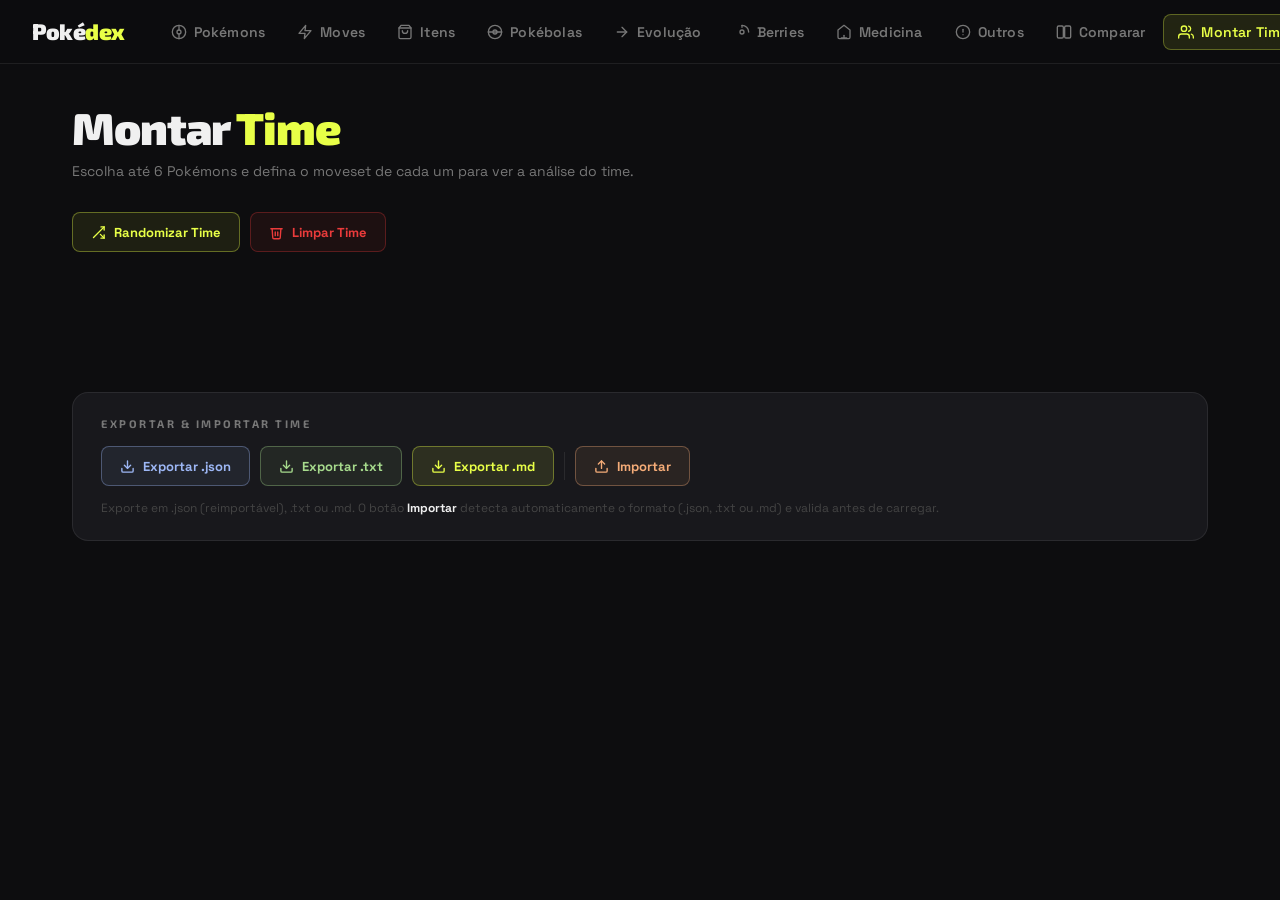
<file: team.html>
<!DOCTYPE html>
<html lang="pt-br">
<head>
  <meta charset="UTF-8">
  <meta name="viewport" content="width=device-width, initial-scale=1.0">
  <link href="css/header.css" rel="stylesheet">
  <link href="css/shared.css" rel="stylesheet">
  <link href="https://fonts.googleapis.com/css2?family=Space+Grotesk:wght@300;400;500;600;700&family=Exo+2:wght@400;700;900&display=swap" rel="stylesheet">
  <title>Montar Time — Pokédex</title>
<style>
*{box-sizing:border-box;margin:0;padding:0}
body{background:var(--bg);font-family:'Space Grotesk',sans-serif;color:var(--text-primary);min-height:100vh}
.page-wrap{max-width:1200px;margin:0 auto;padding:36px 32px 80px}
.page-title{font-family:'Exo 2',sans-serif;font-size:clamp(1.8rem,4vw,2.8rem);font-weight:900;letter-spacing:-1px;margin-bottom:8px}
.page-title span{color:var(--accent)}
.page-sub{font-size:14px;color:var(--text-muted);margin-bottom:32px}

/* Team slots grid */
.team-grid{display:grid;grid-template-columns:repeat(6,1fr);gap:12px;margin-bottom:32px}
.team-slot{
  background:var(--bg-card);border:2px dashed var(--border);
  border-radius:var(--radius);padding:16px 10px;
  display:flex;flex-direction:column;align-items:center;gap:8px;
  min-height:180px;cursor:pointer;
  transition:border-color .15s,background .15s;
  position:relative;
}
.team-slot:hover{border-color:var(--border-mid)}
.team-slot.filled{border-style:solid;border-color:var(--border);cursor:default}
.team-slot.filled:hover{background:var(--bg-inner)}
.slot-empty-icon{font-size:28px;opacity:.25;margin-top:auto}
.slot-empty-label{font-size:11px;color:var(--text-dim);margin-bottom:auto}
.slot-img{width:80px;height:80px;image-rendering:pixelated;filter:drop-shadow(0 4px 10px rgba(0,0,0,.4))}
.slot-num{font-size:10px;color:var(--text-muted);letter-spacing:1px}
.slot-name{font-family:'Exo 2',sans-serif;font-size:13px;font-weight:700;text-transform:capitalize;text-align:center}
.slot-types{display:flex;gap:4px;flex-wrap:wrap;justify-content:center}
.slot-remove{
  position:absolute;top:6px;right:6px;
  width:20px;height:20px;border-radius:50%;
  background:rgba(234,59,59,.2);border:1px solid rgba(234,59,59,.3);
  color:#ea3b3b;font-size:12px;cursor:pointer;
  display:flex;align-items:center;justify-content:center;
  transition:background .15s;line-height:1;
}
.slot-remove:hover{background:rgba(234,59,59,.4)}
.slot-moves-btn{
  font-size:10px;font-weight:600;color:var(--text-muted);
  background:var(--bg-inner);border:1px solid var(--border);
  border-radius:4px;padding:3px 8px;cursor:pointer;
  transition:color .15s,border-color .15s;
}
.slot-moves-btn:hover{color:var(--accent);border-color:var(--accent-border)}

/* Add Pokemon modal */
.add-modal{
  background:var(--bg-card);border-radius:20px;border:1px solid var(--border-mid);
  max-width:500px;width:100%;padding:28px;position:relative;
  max-height:80vh;display:flex;flex-direction:column;gap:16px;
}
.add-search-wrap{position:relative}
.add-search-wrap svg{position:absolute;left:12px;top:50%;transform:translateY(-50%);width:16px;height:16px;color:#555;pointer-events:none}
.add-search{
  width:100%;height:44px;padding:0 16px 0 40px;
  background:var(--bg-inner);border:1px solid var(--border);border-radius:8px;
  color:var(--text-primary);font-family:'Space Grotesk',sans-serif;font-size:14px;outline:none;
  transition:border-color .2s;
}
.add-search:focus{border-color:var(--accent-border)}
.add-results{overflow-y:auto;flex:1;display:flex;flex-direction:column;gap:6px;max-height:360px}
.add-result{
  display:flex;align-items:center;gap:12px;padding:10px 12px;
  background:var(--bg-inner);border:1px solid var(--border);border-radius:8px;
  cursor:pointer;transition:border-color .15s,background .15s;
}
.add-result:hover{background:rgba(255,255,255,.04);border-color:var(--accent-border)}
.add-result img{width:48px;height:48px;image-rendering:pixelated}
.add-result-info{flex:1}
.add-result-name{font-weight:700;text-transform:capitalize;font-size:14px}
.add-result-num{font-size:11px;color:var(--text-muted)}

/* Moveset modal */
.moveset-modal{
  background:var(--bg-card);border-radius:20px;border:1px solid var(--border-mid);
  max-width:560px;width:100%;padding:28px;position:relative;
  max-height:85vh;overflow-y:auto;
}
.move-slot-row{display:flex;align-items:center;gap:10px;margin-bottom:10px}
.move-slot-num{
  width:26px;height:26px;border-radius:50%;
  background:var(--bg-inner);border:1px solid var(--border);
  display:flex;align-items:center;justify-content:center;
  font-size:12px;font-weight:700;color:var(--text-muted);flex-shrink:0;
}
.move-slot-select{
  flex:1;height:38px;padding:0 12px;
  background:var(--bg-inner);border:1px solid var(--border);border-radius:8px;
  color:var(--text-primary);font-family:'Space Grotesk',sans-serif;font-size:13px;
  outline:none;cursor:pointer;transition:border-color .2s;
}
.move-slot-select:focus{border-color:var(--accent-border)}
.move-slot-select option{background:var(--bg-inner)}

/* ── Analysis ── */
.analysis-wrap{display:flex;flex-direction:column;gap:16px}
.analysis-card{
  background:var(--bg-card);border:1px solid var(--border);
  border-radius:var(--radius);overflow:hidden;
}
.analysis-title{
  padding:14px 20px;border-bottom:1px solid var(--border);
  font-family:'Exo 2',sans-serif;font-size:11px;font-weight:700;
  letter-spacing:2.5px;text-transform:uppercase;color:var(--text-muted);
}
.analysis-body{padding:20px}

/* Team type coverage */
.type-coverage-grid{display:flex;flex-wrap:wrap;gap:8px}
.coverage-item{
  display:flex;align-items:center;gap:6px;
  padding:6px 12px;border-radius:6px;
  background:var(--bg-inner);border:1px solid var(--border);font-size:12px;font-weight:600;
}
.coverage-count{
  min-width:22px;height:22px;border-radius:50%;
  display:flex;align-items:center;justify-content:center;
  font-size:11px;font-weight:800;background:var(--bg);
}

/* Threat/strength analysis */
.threat-grid{display:grid;grid-template-columns:1fr 1fr;gap:16px}
.threat-col h4{font-size:12px;font-weight:700;letter-spacing:1px;text-transform:uppercase;margin-bottom:10px}
.threat-col.weaknesses h4{color:#ff5959}
.threat-col.strengths h4{color:#9bcc50}
.threat-list{display:flex;flex-direction:column;gap:6px}
.threat-item{
  display:flex;align-items:center;justify-content:space-between;
  padding:7px 12px;background:var(--bg-inner);border-radius:6px;
  border:1px solid var(--border);
}
.threat-type-label{
  font-size:11px;font-weight:700;text-transform:uppercase;letter-spacing:.5px;
  padding:2px 8px;border-radius:20px;color:#fff;text-shadow:0 1px 2px rgba(0,0,0,.3);
}
.threat-count-badge{
  font-size:11px;font-weight:800;
  padding:2px 8px;border-radius:20px;
  background:rgba(234,59,59,.15);color:#ff5959;border:1px solid rgba(234,59,59,.3);
}
.threat-item.strength .threat-count-badge{
  background:rgba(155,204,80,.15);color:#9bcc50;border-color:rgba(155,204,80,.3);
}

/* Total stats */
.team-stats-compare{display:flex;flex-direction:column;gap:10px}
.team-stat-row{display:flex;align-items:center;gap:12px}
.team-stat-label{min-width:100px;font-size:12px;color:var(--text-muted);font-weight:500}
.team-stat-value{min-width:36px;font-size:13px;font-weight:700;text-align:right}
.team-stat-avg{font-size:11px;color:var(--text-dim);min-width:60px}
.team-bar-bg{flex:1;height:6px;background:rgba(255,255,255,.07);border-radius:99px;overflow:hidden}
.team-bar-fill{height:100%;border-radius:99px;transition:width .8s}

/* Grade badges */
.grade-badge{
  display:inline-flex;align-items:center;gap:8px;
  padding:10px 16px;border-radius:8px;
  background:var(--bg-inner);border:1px solid var(--border);
  font-size:13px;font-weight:600;margin-bottom:10px;
}
.grade-letter{
  font-family:'Exo 2',sans-serif;font-size:28px;font-weight:900;
  min-width:36px;text-align:center;
}

@media(max-width:760px){
  .page-wrap{padding:20px 14px 60px}
  .team-grid{grid-template-columns:repeat(3,1fr)}
  .threat-grid{grid-template-columns:1fr}
}
@media(max-width:420px){
  .team-grid{grid-template-columns:repeat(2,1fr)}
}
</style>
</head>
<body>

<header class="site-header">
  <a href="index.html" class="header-logo">Poké<span>dex</span></a>
  <button class="header-menu-btn" onclick="this.nextElementSibling.classList.toggle('open')" aria-label="Menu">
    <svg width="22" height="22" viewBox="0 0 24 24" fill="none" stroke="currentColor" stroke-width="2.2" stroke-linecap="round"><line x1="3" y1="6" x2="21" y2="6"/><line x1="3" y1="12" x2="21" y2="12"/><line x1="3" y1="18" x2="21" y2="18"/></svg>
  </button>
  <nav class="header-nav">
    <a href="index.html" class="nav-link"><svg viewBox="0 0 24 24"><circle cx="12" cy="12" r="10"/><circle cx="12" cy="12" r="3"/><line x1="12" y1="2" x2="12" y2="9"/><line x1="12" y1="15" x2="12" y2="22"/></svg>Pokémons</a>
    <a href="moves.html" class="nav-link"><svg viewBox="0 0 24 24"><path d="M13 2L3 14h9l-1 8 10-12h-9l1-8z"/></svg>Moves</a>
    <a href="items.html" class="nav-link"><svg viewBox="0 0 24 24"><path d="M6 2L3 6v14a2 2 0 0 0 2 2h14a2 2 0 0 0 2-2V6l-3-4z"/><line x1="3" y1="6" x2="21" y2="6"/><path d="M16 10a4 4 0 0 1-8 0"/></svg>Itens</a>
    <a href="pokeballs.html" class="nav-link"><svg viewBox="0 0 24 24"><circle cx="12" cy="12" r="10"/><path d="M2 12h20"/><circle cx="12" cy="12" r="3"/></svg>Pokébolas</a>
    <a href="evolution.html" class="nav-link"><svg viewBox="0 0 24 24"><path d="M5 12h14"/><path d="m12 5 7 7-7 7"/></svg>Evolução</a>
    <a href="berries.html" class="nav-link"><svg viewBox="0 0 24 24"><path d="M12 2a10 10 0 0 1 10 10"/><circle cx="12" cy="12" r="3"/><path d="M12 2v3"/></svg>Berries</a>
    <a href="medicine.html" class="nav-link"><svg viewBox="0 0 24 24"><path d="M8 21h8"/><path d="M12 21v-4"/><path d="M3 9l9-7 9 7v11a2 2 0 0 1-2 2H5a2 2 0 0 1-2-2z"/></svg>Medicina</a>
    <a href="others.html" class="nav-link"><svg viewBox="0 0 24 24"><circle cx="12" cy="12" r="10"/><line x1="12" y1="8" x2="12" y2="12"/><line x1="12" y1="16" x2="12.01" y2="16"/></svg>Outros</a>
    <a href="compare.html" class="nav-link"><svg viewBox="0 0 24 24"><rect x="2" y="3" width="9" height="18" rx="2"/><rect x="13" y="3" width="9" height="18" rx="2"/></svg>Comparar</a>
    <a href="team.html" class="nav-link active"><svg viewBox="0 0 24 24"><path d="M17 21v-2a4 4 0 0 0-4-4H5a4 4 0 0 0-4 4v2"/><circle cx="9" cy="7" r="4"/><path d="M23 21v-2a4 4 0 0 0-3-3.87"/><path d="M16 3.13a4 4 0 0 1 0 7.75"/></svg>Montar Time</a>
  </nav>
</header>

<div class="page-wrap">
  <h1 class="page-title">Montar <span>Time</span></h1>
  <p class="page-sub">Escolha até 6 Pokémons e defina o moveset de cada um para ver a análise do time.</p>
  <div style="display:flex;gap:10px;flex-wrap:wrap;margin-bottom:28px;margin-top:0">
    <button class="export-btn" style="border-color:rgba(232,255,71,.35);color:var(--accent);background:rgba(232,255,71,.08);height:40px;padding:0 18px;display:inline-flex;align-items:center;gap:8px" onclick="randomizeTeam()">
      <svg width="15" height="15" viewBox="0 0 24 24" fill="none" stroke="currentColor" stroke-width="2.2" stroke-linecap="round"><polyline points="16 3 21 3 21 8"/><line x1="4" y1="20" x2="21" y2="3"/><polyline points="21 16 21 21 16 21"/><line x1="15" y1="15" x2="21" y2="21"/></svg>
      Randomizar Time
    </button>
    <button class="export-btn" style="border-color:rgba(234,59,59,.3);color:#ea3b3b;background:rgba(234,59,59,.07);height:40px;padding:0 18px;display:inline-flex;align-items:center;gap:8px" onclick="clearTeam()">
      <svg width="15" height="15" viewBox="0 0 24 24" fill="none" stroke="currentColor" stroke-width="2.2" stroke-linecap="round"><polyline points="3 6 5 6 21 6"/><path d="M19 6l-1 14a2 2 0 0 1-2 2H8a2 2 0 0 1-2-2L5 6"/><path d="M10 11v6"/><path d="M14 11v6"/></svg>
      Limpar Time
    </button>
  </div>

  <div class="team-grid" id="team-grid"></div>

  <div id="analysis-wrap"></div>
</div>

<!-- Add Pokemon Modal -->
<div id="add-modal" style="display:none">
  <div class="modal-backdrop" onclick="if(event.target===this)closeAddModal()">
    <div class="add-modal">
      <button class="modal-close" onclick="closeAddModal()">✕</button>
      <h2 style="font-family:'Exo 2',sans-serif;font-size:1.3rem;font-weight:900;margin-bottom:4px">Adicionar Pokémon</h2>
      <div class="add-search-wrap">
        <svg viewBox="0 0 24 24" fill="none" stroke="currentColor" stroke-width="2.2" stroke-linecap="round"><circle cx="11" cy="11" r="8"/><line x1="21" y1="21" x2="16.65" y2="16.65"/></svg>
        <input type="text" class="add-search" id="add-search" placeholder="Nome ou #número..." oninput="filterAddSearch(this.value)" autocomplete="off"/>
      </div>
      <div class="add-results" id="add-results"></div>
    </div>
  </div>
</div>

<!-- Moveset Modal -->
<div id="moveset-modal" style="display:none">
  <div class="modal-backdrop" onclick="if(event.target===this)closeMovesetModal()">
    <div class="moveset-modal">
      <button class="modal-close" onclick="closeMovesetModal()">✕</button>
      <div id="moveset-modal-content"></div>
    </div>
  </div>
</div>

<script src="js/shared.js"></script>
<script src="js/itemCategories.js"></script>
<script>
let pokemonList = []
let team = Array(6).fill(null)  // [{data, moves:[null,null,null,null], item:null}]
const slugJS = s => s ? s.replace(/-/g,' ') : ''
let addingSlot = -1

const STAT_ORDER = ['hp','attack','defense','special-attack','special-defense','speed']

/* ── Init ── */
async function init() {
  const data = await apiFetch('https://pokeapi.co/api/v2/pokemon?limit=800')
  pokemonList = data.results.map((p,i)=>({name:p.name,id:i+1}))
  renderGrid()
}

/* ── Team Grid ── */
function renderGrid() {
  const grid = document.getElementById('team-grid')
  grid.innerHTML = Array(6).fill(0).map((_,i) => {
    const slot = team[i]
    if (!slot) return `
      <div class="team-slot" onclick="openAddModal(${i})">
        <span class="slot-empty-icon">＋</span>
        <span class="slot-empty-label">Slot ${i+1}</span>
      </div>`
    const p = slot.data
    const types = p.types.map(t=>t.type.name)
    const artwork = p.sprites.front_default
    const movesLabel = slot.moves.filter(Boolean).length
    return `
      <div class="team-slot filled">
        <button class="slot-remove" onclick="removeSlot(${i})">✕</button>
        <img src="${artwork}" alt="${p.name}" class="slot-img"/>
        <span class="slot-num">#${pad(p.id)}</span>
        <span class="slot-name">${cap(p.name)}</span>
        <div class="slot-types">${renderTypeBadges(types)}</div>
        <button class="slot-moves-btn" onclick="openMovesetModal(${i})">
          ${movesLabel ? `${movesLabel}/4 moves` : 'Definir moves'}
        </button>
        <button class="slot-moves-btn slot-item-btn" style="border-color:rgba(232,255,71,.2);color:${slot.item?'var(--accent)':'var(--text-dim)'}" onclick="openItemPickerModal(${i})">
          ${slot.item ? '🎒 '+slugJS(slot.item.name) : '+ Item'}
        </button>
      </div>`
  }).join('')

  renderAnalysis()
}

function removeSlot(i) { team[i]=null; renderGrid() }

/* ── Add Modal ── */
function openAddModal(slot) {
  addingSlot = slot
  document.getElementById('add-modal').style.display = 'block'
  document.getElementById('add-search').value = ''
  filterAddSearch('')
  setTimeout(()=>document.getElementById('add-search').focus(), 100)
}
function closeAddModal() { document.getElementById('add-modal').style.display='none' }

function filterAddSearch(q) {
  const lower = q.toLowerCase().trim()
  const results = lower
    ? pokemonList.filter(p=>p.name.includes(lower)||String(p.id).includes(lower.replace('#',''))).slice(0,12)
    : pokemonList.slice(0,12)
  const el = document.getElementById('add-results')
  el.innerHTML = results.map(p=>`
    <div class="add-result" onclick="addToTeam(${p.id})">
      <img src="https://raw.githubusercontent.com/PokeAPI/sprites/master/sprites/pokemon/${p.id}.png" alt="${p.name}"/>
      <div class="add-result-info">
        <div class="add-result-name">${p.name}</div>
        <div class="add-result-num">#${pad(p.id)}</div>
      </div>
    </div>`).join('')
}

async function addToTeam(id) {
  closeAddModal()
  const data = await apiFetch(`https://pokeapi.co/api/v2/pokemon/${id}`)
  team[addingSlot] = { data, moves: [null,null,null,null] }
  renderGrid()
}

/* ── Moveset Modal ── */
let movesetSlot = -1
function openMovesetModal(i) {
  movesetSlot = i
  const slot = team[i]
  if (!slot) return
  const p = slot.data
  const moveOptions = p.moves.map(m=>`<option value="${m.move.name}">${cap(slug(m.move.name))}</option>`).join('')
  const content = document.getElementById('moveset-modal-content')
  content.innerHTML = `
    <div style="display:flex;align-items:center;gap:14px;margin-bottom:20px">
      <img src="${p.sprites.front_default}" style="width:64px;height:64px;image-rendering:pixelated"/>
      <div>
        <div style="font-family:'Exo 2',sans-serif;font-size:1.2rem;font-weight:900;text-transform:capitalize">${p.name}</div>
        <div style="font-size:12px;color:var(--text-muted)">${p.moves.length} moves disponíveis</div>
      </div>
    </div>
    <p class="section-title">Escolha até 4 Moves</p>
    ${[0,1,2,3].map(n=>`
      <div class="move-slot-row">
        <div class="move-slot-num">${n+1}</div>
        <select class="move-slot-select" id="move-slot-${n}" onchange="saveMoveSlot()">
          <option value="">— Nenhum —</option>
          ${moveOptions}
        </select>
      </div>`).join('')}
    <button class="btn-accent" onclick="closeMovesetModal()" style="margin-top:16px;width:100%">Salvar Moveset</button>
  `
  // Restore existing selections
  slot.moves.forEach((mv,n)=>{
    if(mv) document.getElementById(`move-slot-${n}`).value = mv
  })
  document.getElementById('moveset-modal').style.display = 'block'
}
function closeMovesetModal() {
  saveMoveSlot()
  document.getElementById('moveset-modal').style.display='none'
  renderGrid()
}
function saveMoveSlot() {
  if (movesetSlot < 0 || !team[movesetSlot]) return
  team[movesetSlot].moves = [0,1,2,3].map(n=>document.getElementById(`move-slot-${n}`)?.value||null)
}

/* ── Analysis ── */
function renderAnalysis() {
  const filled = team.filter(Boolean)
  const wrap = document.getElementById('analysis-wrap')
  if (filled.length < 2) { wrap.innerHTML=''; return }

  // Aggregate types
  const allTypes = filled.flatMap(s=>s.data.types.map(t=>t.type.name))
  const typeCoverage = {}
  allTypes.forEach(t=>{ typeCoverage[t]=(typeCoverage[t]||0)+1 })

  // Defense vulnerabilities
  const vulnCount = {}, resCount = {}
  filled.forEach(slot => {
    const types = slot.data.types.map(t=>t.type.name)
    const eff = calcDefenses(types)
    ALL_TYPES.forEach(att => {
      if (eff[att] > 1) vulnCount[att] = (vulnCount[att]||0)+1
      if (eff[att] < 1 && eff[att] > 0) resCount[att] = (resCount[att]||0)+1
    })
  })

  const topVulns = Object.entries(vulnCount).sort((a,b)=>b[1]-a[1]).slice(0,6)
  const topRes = Object.entries(resCount).sort((a,b)=>b[1]-a[1]).slice(0,6)

  // Total stats
  const statTotals = {}
  STAT_ORDER.forEach(s=>statTotals[s]=0)
  filled.forEach(slot=>{
    slot.data.stats.forEach(s=>{
      if(statTotals[s.stat.name]!==undefined) statTotals[s.stat.name]+=s.base_stat
    })
  })

  // Grade
  const totalBST = Object.values(statTotals).reduce((a,v)=>a+v,0)
  const avgBST = filled.length > 0 ? totalBST / filled.length : 0
  const typeVariety = new Set(allTypes).size
  const maxVuln = topVulns.length ? topVulns[0][1] : 0
  let grade='C', gradeColor='#f5ac78', gradeMsg=''
  if (avgBST>=500&&typeVariety>=5&&maxVuln<=2) { grade='S'; gradeColor='var(--accent)'; gradeMsg='Time excepcional! Boa cobertura de tipos e stats altos.' }
  else if (avgBST>=450&&typeVariety>=4&&maxVuln<=3) { grade='A'; gradeColor='#9bcc50'; gradeMsg='Time forte com boa diversidade.' }
  else if (avgBST>=400&&typeVariety>=3) { grade='B'; gradeColor='#9db7f5'; gradeMsg='Time equilibrado, mas pode melhorar a cobertura.' }
  else if (maxVuln>=4) { grade='D'; gradeColor='#ff5959'; gradeMsg='Atenção: muitas fraquezas ao mesmo tipo!' }
  else { grade='C'; gradeColor='#f5ac78'; gradeMsg='Time mediano. Tente variar mais os tipos.' }

  // Coverage bar HTML
  const coverageHTML = Object.entries(typeCoverage).sort((a,b)=>b[1]-a[1]).map(([t,n])=>`
    <div class="coverage-item">
      <span style="width:8px;height:8px;border-radius:50%;background:${TYPE_COLORS[t]||'#888'};display:inline-block"></span>
      <span style="text-transform:capitalize;color:var(--text-muted)">${t}</span>
      <span class="coverage-count" style="background:${TYPE_COLORS[t]||'#888'}20;color:${TYPE_COLORS[t]||'#888'}">${n}</span>
    </div>`).join('')

  // Threat items
  const vulnHTML = topVulns.map(([t,n])=>`
    <div class="threat-item">
      <span class="threat-type-label" style="background:${TYPE_BG[t]||'#888'}">${TYPE_ABBR[t]||t}</span>
      <span style="font-size:12px;color:var(--text-muted)">${n} fraco${n>1?'s':''}</span>
      <span class="threat-count-badge">×${n}</span>
    </div>`).join('')
  const resHTML = topRes.map(([t,n])=>`
    <div class="threat-item strength">
      <span class="threat-type-label" style="background:${TYPE_BG[t]||'#888'}">${TYPE_ABBR[t]||t}</span>
      <span style="font-size:12px;color:var(--text-muted)">${n} resist${n>1?'em':'e'}</span>
      <span class="threat-count-badge">${n}×</span>
    </div>`).join('')

  // Team stats bars
  const maxPossible = filled.length * 255
  const statsHTML = STAT_ORDER.map(s=>{
    const total = statTotals[s]
    const avg = filled.length ? Math.round(total/filled.length) : 0
    const pct = Math.min(100, Math.round(total/maxPossible*100))
    return `<div class="team-stat-row">
      <span class="team-stat-label">${STAT_LABELS[s]||s}</span>
      <span class="team-stat-value">${total}</span>
      <span class="team-stat-avg">média ${avg}</span>
      <div class="team-bar-bg"><div class="team-bar-fill" style="width:${pct}%;background:${STAT_COLORS[s]||'#888'}"></div></div>
    </div>`
  }).join('')

  // Moveset summary
  const movesetSummary = filled.map(s=>{
    const p = s.data
    const moves = s.moves.filter(Boolean)
    return `<div style="display:flex;align-items:center;gap:10px;margin-bottom:10px">
      <img src="${p.sprites.front_default}" style="width:44px;height:44px;image-rendering:pixelated"/>
      <div>
        <div style="font-size:13px;font-weight:700;text-transform:capitalize">${p.name}</div>
        <div style="display:flex;flex-wrap:wrap;gap:5px;margin-top:4px">
          ${moves.length
            ? moves.map(m=>`<span style="font-size:11px;padding:2px 8px;border-radius:4px;background:var(--bg-inner);border:1px solid var(--border);color:var(--text-muted)">${slug(m)}</span>`).join('')
            : '<span style="font-size:11px;color:var(--text-dim)">Sem moves definidos</span>'}
        </div>
      </div>
    </div>`
  }).join('')

  wrap.innerHTML = `
    <div class="analysis-wrap">
      <div class="analysis-card">
        <div class="analysis-title">🏆 Avaliação do Time</div>
        <div class="analysis-body">
          <div class="grade-badge">
            <span class="grade-letter" style="color:${gradeColor}">${grade}</span>
            <div>
              <div style="font-size:14px;font-weight:700">Nota do Time</div>
              <div style="font-size:12px;color:var(--text-muted)">${gradeMsg}</div>
            </div>
          </div>
          <div style="display:flex;gap:10px;flex-wrap:wrap;margin-top:8px">
            <div class="grade-badge" style="gap:6px">
              <span style="font-size:18px;font-weight:900;color:var(--text-primary)">${typeVariety}</span>
              <span style="font-size:12px;color:var(--text-muted)">tipos únicos</span>
            </div>
            <div class="grade-badge" style="gap:6px">
              <span style="font-size:18px;font-weight:900;color:var(--text-primary)">${Math.round(avgBST)}</span>
              <span style="font-size:12px;color:var(--text-muted)">BST médio</span>
            </div>
            <div class="grade-badge" style="gap:6px">
              <span style="font-size:18px;font-weight:900;color:${maxVuln>=4?'#ff5959':'var(--text-primary)'}">${maxVuln}</span>
              <span style="font-size:12px;color:var(--text-muted)">maior fraqueza</span>
            </div>
          </div>
        </div>
      </div>

      <div class="analysis-card">
        <div class="analysis-title">🎯 Cobertura de Tipos do Time</div>
        <div class="analysis-body">
          <div class="type-coverage-grid">${coverageHTML}</div>
        </div>
      </div>

      <div class="analysis-card">
        <div class="analysis-title">⚠️ Ameaças & Resistências</div>
        <div class="analysis-body">
          <div class="threat-grid">
            <div class="threat-col weaknesses">
              <h4>🔴 Maiores Fraquezas</h4>
              <div class="threat-list">${vulnHTML || '<p style="color:var(--text-dim);font-size:13px">Nenhuma fraqueza crítica!</p>'}</div>
            </div>
            <div class="threat-col strengths">
              <h4>🟢 Maiores Resistências</h4>
              <div class="threat-list">${resHTML || '<p style="color:var(--text-dim);font-size:13px">Nenhuma resistência coletiva.</p>'}</div>
            </div>
          </div>
        </div>
      </div>

      <div class="analysis-card">
        <div class="analysis-title">📊 Stats Totais do Time</div>
        <div class="analysis-body">
          <div class="team-stats-compare">${statsHTML}</div>
        </div>
      </div>

      <div class="analysis-card">
        <div class="analysis-title">⚡ Movesets</div>
        <div class="analysis-body">${movesetSummary}</div>
      </div>
    </div>`
}

document.addEventListener('keydown', e => {
  if (e.key==='Escape') { closeAddModal(); closeMovesetModal() }
})

/* ════════════════════════════════════════════
   EXPORT / IMPORT
════════════════════════════════════════════ */
function buildExportData() {
  const filled = team.filter(Boolean)
  if (!filled.length) return null
  return {
    version: '1.0',
    exportedAt: new Date().toISOString(),
    team: filled.map(slot => {
      const p = slot.data
      return {
        id: p.id,
        name: p.name,
        types: p.types.map(t=>t.type.name),
        stats: Object.fromEntries(p.stats.map(s=>[s.stat.name, s.base_stat])),
        abilities: p.abilities.map(a=>({ name:a.ability.name, isHidden:a.is_hidden })),
        moves: slot.moves.filter(Boolean),
        item: slot.item ? slot.item.name : null
      }
    })
  }
}

function downloadFile(content, filename, mime) {
  const blob = new Blob([content], { type: mime })
  const url  = URL.createObjectURL(blob)
  const a    = document.createElement('a')
  a.href = url; a.download = filename; a.click()
  setTimeout(() => URL.revokeObjectURL(url), 1000)
}

function exportJSON() {
  const data = buildExportData()
  if (!data) return alert('Adicione pelo menos 1 Pokemon ao time.')
  downloadFile(JSON.stringify(data, null, 2), 'pokemon-team.json', 'application/json')
}

function exportTXT() {
  const data = buildExportData()
  if (!data) return alert('Adicione pelo menos 1 Pokemon ao time.')
  const SL = {hp:'HP',attack:'Ataque',defense:'Defesa','special-attack':'Atq. Esp.','special-defense':'Def. Esp.',speed:'Velocidade'}
  const lines = [
    '=======================================',
    '         POKEMON TEAM EXPORT           ',
    '  Exportado em: ' + new Date().toLocaleString('pt-BR'),
    '=======================================',''
  ]
  data.team.forEach((p, i) => {
    const bst = Object.values(p.stats).reduce((a,v)=>a+v,0)
    lines.push('[' + (i+1) + '] #' + String(p.id).padStart(3,'0') + ' ' + p.name.toUpperCase())
    lines.push('    Tipos    : ' + p.types.join(' / '))
    lines.push('    BST Total: ' + bst)
    lines.push('    Stats    : ' + Object.entries(p.stats).map(([k,v])=> (SL[k]||k) + ' ' + v).join(' | '))
    lines.push('    Habilidades: ' + p.abilities.map(a=>a.name+(a.isHidden?' (oculta)':'')).join(', '))
    if (p.moves.length) lines.push('    Moveset  : ' + p.moves.map(m=>m.replace(/-/g,' ')).join(' | '))
    if (p.item) lines.push('    Item     : ' + p.item.replace(/-/g,' '))
    lines.push('')
  })
  const avgBST = Math.round(data.team.reduce((s,p)=>s+Object.values(p.stats).reduce((a,v)=>a+v,0),0)/data.team.length)
  lines.push('---------------------------------------')
  lines.push('Total de Pokemons : ' + data.team.length)
  lines.push('BST Medio         : ' + avgBST)
  lines.push('Gerado por Pokedex Web -- pokeapi.co')
  downloadFile(lines.join('\n'), 'pokemon-team.txt', 'text/plain')
}

function exportMD() {
  const data = buildExportData()
  if (!data) return alert('Adicione pelo menos 1 Pokemon ao time.')
  const SL = {hp:'HP',attack:'Ataque',defense:'Defesa','special-attack':'Atq. Esp.','special-defense':'Def. Esp.',speed:'Velocidade'}
  const avgBST = Math.round(data.team.reduce((s,p)=>s+Object.values(p.stats).reduce((a,v)=>a+v,0),0)/data.team.length)
  const lines = [
    '# Pokemon Team Export','',
    '> Exportado em **' + new Date().toLocaleString('pt-BR') + '** via Pokedex Web','',
    '## Time',''
  ]
  data.team.forEach((p, i) => {
    const bst = Object.values(p.stats).reduce((a,v)=>a+v,0)
    const name = p.name.charAt(0).toUpperCase() + p.name.slice(1)
    lines.push('### ' + (i+1) + '. #' + String(p.id).padStart(3,'0') + ' ' + name)
    lines.push('')
    lines.push('**Tipos:** ' + p.types.map(t=>'`'+t+'`').join(' · ') + '  ')
    lines.push('**BST Total:** ' + bst + '  ')
    lines.push('**Habilidades:** ' + p.abilities.map(a=>a.name+(a.isHidden?' *(oculta)*':'')).join(', ') + '  ')
    if (p.moves.length) lines.push('**Moveset:** ' + p.moves.map(m=>'`'+m.replace(/-/g,' ')+'`').join(' | '))
    if (p.item) lines.push('**Item Equipado:** `' + p.item.replace(/-/g,' ') + '`')
    lines.push('')
    lines.push('| Stat | Valor |')
    lines.push('|---|---|')
    Object.entries(p.stats).forEach(([k,v]) => lines.push('| ' + (SL[k]||k) + ' | **' + v + '** |'))
    lines.push('')
  })
  lines.push('---')
  lines.push('## Resumo')
  lines.push('')
  lines.push('| Metrica | Valor |')
  lines.push('|---|---|')
  lines.push('| Pokemons | ' + data.team.length + ' |')
  lines.push('| BST Medio | ' + avgBST + ' |')
  lines.push('| Tipos unicos | ' + new Set(data.team.flatMap(p=>p.types)).size + ' |')
  lines.push('')
  lines.push('*Gerado por [Pokedex Web](https://pokeapi.co)*')
  downloadFile(lines.join('\n'), 'pokemon-team.md', 'text/markdown')
}

function importJSON() {
  document.getElementById('import-file-input').click()
}

/* Parse any supported format → [{id, moves}] */
function parseImportText(text, filename) {
  const ext = filename.split('.').pop().toLowerCase()

  // JSON
  if (ext === 'json') {
    const data = JSON.parse(text)
    if (!data.team || !Array.isArray(data.team)) throw new Error('JSON sem campo "team"')
    return data.team.map(p => ({ id: p.id, moves: p.moves || [] }))
  }

  // TXT — look for lines like "[1] #006 charizard"
  if (ext === 'txt') {
    const entries = []
    const lines = text.split('\n')
    let current = null
    for (const line of lines) {
      const m = line.match(/^\[\d+\]\s+#(\d+)\s+(\S+)/)
      if (m) {
        if (current) entries.push(current)
        current = { id: parseInt(m[1]), moves: [] }
      }
      if (current) {
        const mvMatch = line.match(/Moveset\s*:\s*(.+)/)
        if (mvMatch) {
          current.moves = mvMatch[1].split('|').map(s=>s.trim().replace(/ /g,'-').toLowerCase()).filter(Boolean)
        }
      }
    }
    if (current) entries.push(current)
    if (!entries.length) throw new Error('Nenhum Pokémon encontrado no .txt')
    return entries
  }

  // MD — look for lines like "### 1. #006 Charizard"
  if (ext === 'md') {
    const entries = []
    const lines = text.split('\n')
    let current = null
    for (const line of lines) {
      const m = line.match(/^###\s+\d+\.\s+#(\d+)\s+(\S+)/)
      if (m) {
        if (current) entries.push(current)
        current = { id: parseInt(m[1]), moves: [] }
      }
      if (current) {
        const mvMatch = line.match(/\*\*Moveset:\*\*\s*(.+)/)
        if (mvMatch) {
          current.moves = mvMatch[1].replace(/`/g,'').split('|').map(s=>s.trim().replace(/ /g,'-').toLowerCase()).filter(Boolean)
        }
      }
    }
    if (current) entries.push(current)
    if (!entries.length) throw new Error('Nenhum Pokémon encontrado no .md')
    return entries
  }

  throw new Error('Formato não suportado: ' + ext)
}

async function handleImportFile(input) {
  const file = input.files[0]
  if (!file) return
  const statusEl = document.getElementById('import-status')
  try {
    const text = await file.text()
    const entries = parseImportText(text, file.name)
    if (!entries.length) throw new Error('Nenhum Pokémon encontrado')

    team = Array(6).fill(null)
    statusEl.textContent = 'Carregando ' + entries.length + ' Pokémon(s)...'
    statusEl.style.color = 'var(--accent)'

    await Promise.all(entries.slice(0,6).map(async (p, i) => {
      const pokeData = await apiFetch('https://pokeapi.co/api/v2/pokemon/' + p.id)
      team[i] = { data: pokeData, moves: (p.moves||[]).concat([null,null,null,null]).slice(0,4), item: p.item || null }
    }))

    renderGrid()
    const fmt = file.name.split('.').pop().toUpperCase()
    statusEl.textContent = '✓ Time importado do .'+fmt+' com '+entries.length+' Pokémon(s)!'
    statusEl.style.color = '#9bcc50'
    setTimeout(() => statusEl.textContent = '', 3500)
  } catch(e) {
    statusEl.textContent = '✗ Erro: ' + e.message
    statusEl.style.color = '#ff5959'
    setTimeout(() => statusEl.textContent = '', 4000)
  }
  input.value = ''
}

/* ── Item picker modal ── */
let itemPickerSlot = -1
let itemList = []
let itemListLoaded = false

async function openItemPickerModal(i) {
  itemPickerSlot = i
  // lazy load item list
  if (!itemListLoaded) {
    try {
      // Load all items then filter to battle-usable only
      const list = await apiFetch('https://pokeapi.co/api/v2/item?limit=2100')
      const ALLOWED = new Set([
        'held-items','choice','effort-training','type-protection','in-a-pinch',
        'other-held-items','training','vitamins','plates','species-specific',
        'type-enhancement','stat-boosts','battle-items','pp-recovery',
        'berries','berry-pockets','effort-drop','in-a-pinch','baking-only',
        'scarves','healing','medicine','status-cures','revival'
      ])
      // Fetch in small batches to get category info
      const results = await Promise.allSettled(
        list.results.slice(0,500).map(i => apiFetch(i.url))
      )
      itemList = results
        .filter(r => r.status==='fulfilled' && r.value?.id)
        .map(r => r.value)
        .filter(i => ALLOWED.has(i.category?.name))
        .map(i => ({
          name: i.name,
          id: String(i.id),
          sprite: i.sprites?.default || null,
          cat: i.category?.name || ''
        }))
      itemListLoaded = true
    } catch(e) {
      // Fallback: curated competitive item list
      const FALLBACK = [
        'leftovers','choice-band','choice-specs','choice-scarf','life-orb',
        'focus-sash','rocky-helmet','assault-vest','eviolite','black-sludge',
        'lum-berry','sitrus-berry','salac-berry','liechi-berry','petaya-berry',
        'weakness-policy','air-balloon','iron-ball','flame-orb','toxic-orb',
        'power-herb','white-herb','mental-herb','red-card','eject-button',
        'shed-shell','muscle-band','wise-glasses','expert-belt','quick-claw',
        'rocky-helmet','safety-goggles','clear-amulet','loaded-dice',
        'booster-energy','covert-cloak','mirror-herb','punching-glove',
        'potion','super-potion','hyper-potion','max-potion','full-restore',
        'antidote','burn-heal','ice-heal','awakening','full-heal','revive',
        'ether','max-ether','elixir','max-elixir','x-attack','x-defense',
        'x-speed','x-special','x-sp-def','x-accuracy','dire-hit','guard-spec'
      ]
      itemList = FALLBACK.map(n => ({name:n, id:null, sprite:`https://raw.githubusercontent.com/PokeAPI/sprites/master/sprites/items/${n}.png`, cat:''}))
      itemListLoaded = true
    }
  }

  let bd = document.getElementById('item-picker-backdrop')
  if (!bd) {
    bd = document.createElement('div')
    bd.id = 'item-picker-backdrop'
    bd.style.cssText = 'position:fixed;inset:0;background:rgba(0,0,0,.75);backdrop-filter:blur(4px);z-index:300;display:flex;align-items:center;justify-content:center;padding:20px'
    bd.onclick = e => { if(e.target===bd) bd.remove() }
    document.body.appendChild(bd)
  }

  const currentItem = team[itemPickerSlot]?.item

  bd.innerHTML = `<div style="max-width:460px;width:100%;background:#18181c;border-radius:20px;border:1px solid rgba(255,255,255,.13);padding:24px;position:relative;max-height:80vh;display:flex;flex-direction:column;gap:14px">
    <button onclick="document.getElementById('item-picker-backdrop').remove()" style="position:absolute;top:14px;right:14px;width:30px;height:30px;border-radius:50%;background:#1e1e24;border:1px solid rgba(255,255,255,.08);color:#777;cursor:pointer;font-size:14px;display:flex;align-items:center;justify-content:center">✕</button>
    <div style="font-family:'Exo 2',sans-serif;font-size:1.1rem;font-weight:900;margin-bottom:4px">Escolher Item Equipado</div>
    ${currentItem ? `<div style="display:flex;align-items:center;gap:10px;padding:8px 12px;background:rgba(232,255,71,.07);border:1px solid rgba(232,255,71,.25);border-radius:8px;font-size:13px;font-weight:600;color:var(--accent)">
      ${currentItem.sprite ? `<img src="${currentItem.sprite}" style="width:28px;height:28px;image-rendering:pixelated">` : '🎒'}
      ${slugJS(currentItem.name)}
      <button onclick="clearSlotItem()" style="margin-left:auto;font-size:11px;color:#ff5959;background:none;border:none;cursor:pointer;font-weight:700">Remover ✕</button>
    </div>` : ''}
    <div style="position:relative">
      <svg style="position:absolute;left:12px;top:50%;transform:translateY(-50%);width:15px;height:15px;stroke:#555;fill:none" viewBox="0 0 24 24" stroke-width="2.2" stroke-linecap="round"><circle cx="11" cy="11" r="8"/><line x1="21" y1="21" x2="16.65" y2="16.65"/></svg>
      <input id="item-picker-search" type="text" placeholder="Buscar item..." oninput="filterItemPicker(this.value)"
        style="width:100%;height:40px;padding:0 14px 0 38px;background:#1e1e24;border:1px solid rgba(255,255,255,.08);border-radius:8px;color:#f0f0f0;font-family:'Space Grotesk',sans-serif;font-size:13px;outline:none" autocomplete="off"/>
    </div>
    <div id="item-picker-results" style="overflow-y:auto;flex:1;display:flex;flex-direction:column;gap:6px;max-height:340px"></div>
  </div>`

  filterItemPicker('')
}

function filterItemPicker(q) {
  const lower = q.toLowerCase().trim()
  const results = lower
    ? itemList.filter(i=>i.name.includes(lower)).slice(0,20)
    : itemList.slice(0,30)
  const el = document.getElementById('item-picker-results')
  if (!el) return
  el.innerHTML = results.map(item => {
    const spriteUrl = item.sprite || `https://raw.githubusercontent.com/PokeAPI/sprites/master/sprites/items/${item.name}.png`
    const catLabel = item.cat ? `<span style="font-size:10px;color:#555;margin-left:auto">${item.cat.replace(/-/g,' ')}</span>` : ''
    return `<div onclick="selectSlotItem('${item.name}','${spriteUrl}')" style="display:flex;align-items:center;gap:10px;padding:8px 12px;background:#1e1e24;border:1px solid rgba(255,255,255,.08);border-radius:8px;cursor:pointer;transition:border-color .1s" onmouseover="this.style.borderColor='rgba(232,255,71,.3)'" onmouseout="this.style.borderColor='rgba(255,255,255,.08)'">
      <img src="${spriteUrl}" style="width:32px;height:32px;image-rendering:pixelated" onerror="this.style.display='none'">
      <span style="font-size:13px;font-weight:500;text-transform:capitalize;color:#f0f0f0">${item.name.replace(/-/g,' ')}</span>
      ${catLabel}
    </div>`
  }).join('')
}

function selectSlotItem(name, spriteUrl) {
  if (itemPickerSlot < 0 || !team[itemPickerSlot]) return
  team[itemPickerSlot].item = { name, sprite: spriteUrl }
  document.getElementById('item-picker-backdrop')?.remove()
  renderGrid()
}

function clearSlotItem() {
  if (itemPickerSlot < 0 || !team[itemPickerSlot]) return
  team[itemPickerSlot].item = null
  document.getElementById('item-picker-backdrop')?.remove()
  renderGrid()
}

/* ── Randomize & Clear ── */
async function randomizeTeam() {
  if (!pokemonList.length) return alert('Lista de Pokémons ainda carregando...')
  team = Array(6).fill(null)
  const shuffled = [...pokemonList].sort(()=>Math.random()-.5).slice(0,6)
  const statusEl = document.getElementById('import-status')
  if (statusEl) { statusEl.textContent = 'Gerando time aleatório...'; statusEl.style.color='var(--accent)' }
  await Promise.all(shuffled.map(async (p, i) => {
    try {
      const data = await apiFetch('https://pokeapi.co/api/v2/pokemon/' + p.id)
      team[i] = { data, moves: [null,null,null,null], item: null }
    } catch(e) {}
  }))
  renderGrid()
  if (statusEl) { statusEl.textContent = 'Time aleatório gerado!'; statusEl.style.color='#9bcc50'; setTimeout(()=>statusEl.textContent='',2500) }
}

function clearTeam() {
  if (!team.some(Boolean)) return
  if (!confirm('Limpar o time inteiro?')) return
  team = Array(6).fill(null)
  renderGrid()
}

init()
</script>

<style>
.export-section{max-width:1200px;margin:0 auto;padding:0 32px 60px}
.export-card{background:var(--bg-card);border:1px solid var(--border);border-radius:var(--radius);padding:24px 28px}
.export-title{font-family:'Exo 2',sans-serif;font-size:11px;font-weight:700;letter-spacing:2.5px;text-transform:uppercase;color:var(--text-muted);margin-bottom:16px}
.export-row{display:flex;flex-wrap:wrap;gap:10px;align-items:center}
.export-btn{
  display:inline-flex;align-items:center;gap:8px;height:40px;padding:0 18px;border-radius:8px;
  font-family:'Space Grotesk',sans-serif;font-size:13px;font-weight:700;cursor:pointer;
  transition:background .15s,border-color .15s,transform .12s;border:1px solid var(--border);
  background:var(--bg-inner);color:var(--text-muted);
}
.export-btn:hover{transform:translateY(-1px);color:var(--text-primary);border-color:var(--border-mid)}
.export-btn.json{border-color:rgba(157,183,245,.35);color:#9db7f5;background:rgba(157,183,245,.08)}
.export-btn.json:hover{background:rgba(157,183,245,.15)}
.export-btn.txt{border-color:rgba(167,219,141,.35);color:#a7db8d;background:rgba(167,219,141,.08)}
.export-btn.txt:hover{background:rgba(167,219,141,.15)}
.export-btn.md{border-color:rgba(232,255,71,.35);color:var(--accent);background:var(--accent-faint)}
.export-btn.md:hover{background:rgba(232,255,71,.15)}
.export-btn.import-btn{border-color:rgba(245,172,120,.35);color:#f5ac78;background:rgba(245,172,120,.08)}
.export-btn.import-btn:hover{background:rgba(245,172,120,.15)}
.export-divider{width:1px;height:28px;background:var(--border);flex-shrink:0}
#import-status{font-size:13px;font-weight:600}
@media(max-width:600px){.export-section{padding:0 14px 40px}}
</style>

<div class="export-section">
  <div class="export-card">
    <div class="export-title">Exportar & Importar Time</div>
    <div class="export-row">
      <button class="export-btn json" onclick="exportJSON()">
        <svg width="15" height="15" viewBox="0 0 24 24" fill="none" stroke="currentColor" stroke-width="2.2" stroke-linecap="round"><path d="M21 15v4a2 2 0 0 1-2 2H5a2 2 0 0 1-2-2v-4"/><polyline points="7 10 12 15 17 10"/><line x1="12" y1="15" x2="12" y2="3"/></svg>
        Exportar .json
      </button>
      <button class="export-btn txt" onclick="exportTXT()">
        <svg width="15" height="15" viewBox="0 0 24 24" fill="none" stroke="currentColor" stroke-width="2.2" stroke-linecap="round"><path d="M21 15v4a2 2 0 0 1-2 2H5a2 2 0 0 1-2-2v-4"/><polyline points="7 10 12 15 17 10"/><line x1="12" y1="15" x2="12" y2="3"/></svg>
        Exportar .txt
      </button>
      <button class="export-btn md" onclick="exportMD()">
        <svg width="15" height="15" viewBox="0 0 24 24" fill="none" stroke="currentColor" stroke-width="2.2" stroke-linecap="round"><path d="M21 15v4a2 2 0 0 1-2 2H5a2 2 0 0 1-2-2v-4"/><polyline points="7 10 12 15 17 10"/><line x1="12" y1="15" x2="12" y2="3"/></svg>
        Exportar .md
      </button>
      <div class="export-divider"></div>
      <button class="export-btn import-btn" onclick="importJSON()">
        <svg width="15" height="15" viewBox="0 0 24 24" fill="none" stroke="currentColor" stroke-width="2.2" stroke-linecap="round"><path d="M21 15v4a2 2 0 0 1-2 2H5a2 2 0 0 1-2-2v-4"/><polyline points="17 8 12 3 7 8"/><line x1="12" y1="3" x2="12" y2="15"/></svg>
        Importar
      </button>
      <input type="file" id="import-file-input" accept=".json,.txt,.md" style="display:none" onchange="handleImportFile(this)"/>
      <span id="import-status"></span>
    </div>
    <p style="font-size:12px;color:var(--text-dim);margin-top:14px">
      Exporte em .json (reimportável), .txt ou .md. O botão <strong style="color:var(--text-primary)">Importar</strong> detecta automaticamente o formato (.json, .txt ou .md) e valida antes de carregar.
    </p>
  </div>
</div>

</body>
</html>
</file>
<file: css/header.css>
/* ═══════════════════════════════════════════
   SHARED HEADER — all pages
═══════════════════════════════════════════ */
:root {
  --header-h: 64px;
  --bg: #0d0d0f;
  --bg-card: #18181c;
  --bg-inner: #1e1e24;
  --accent: #e8ff47;
  --accent-faint: rgba(232,255,71,0.10);
  --accent-border: rgba(232,255,71,0.30);
  --text-primary: #f0f0f0;
  --text-muted: #777;
  --text-dim: #444;
  --border: rgba(255,255,255,0.08);
  --border-mid: rgba(255,255,255,0.13);
  --radius: 16px;
  --radius-sm: 8px;
  --radius-xs: 6px;
}

.site-header {
  position: sticky;
  top: 0;
  z-index: 100;
  height: var(--header-h);
  background: rgba(13,13,15,0.85);
  backdrop-filter: blur(16px);
  -webkit-backdrop-filter: blur(16px);
  border-bottom: 1px solid var(--border);
  display: flex;
  align-items: center;
  padding: 0 32px;
  gap: 32px;
}

.header-logo {
  font-family: 'Exo 2', sans-serif;
  font-weight: 900;
  font-size: 1.4rem;
  letter-spacing: -0.5px;
  color: var(--text-primary);
  text-decoration: none;
  white-space: nowrap;
  flex-shrink: 0;
}
.header-logo span { color: var(--accent); }

.header-nav {
  display: flex;
  align-items: center;
  gap: 4px;
  flex: 1;
}

.nav-link {
  display: flex;
  align-items: center;
  gap: 7px;
  padding: 0 14px;
  height: 36px;
  border-radius: 8px;
  text-decoration: none;
  color: var(--text-muted);
  font-family: 'Space Grotesk', sans-serif;
  font-size: 14px;
  font-weight: 600;
  letter-spacing: 0.2px;
  transition: color .15s, background .15s;
  white-space: nowrap;
}
.nav-link svg {
  width: 16px; height: 16px;
  stroke: currentColor; fill: none;
  stroke-width: 2; stroke-linecap: round; stroke-linejoin: round;
  flex-shrink: 0;
}
.nav-link:hover { color: var(--text-primary); background: rgba(255,255,255,0.05); }
.nav-link.active {
  color: var(--accent);
  background: var(--accent-faint);
  border: 1px solid var(--accent-border);
}

.header-spacer { flex: 1; }

/* Mobile hamburger */
.header-menu-btn {
  display: none;
  background: none; border: none;
  color: var(--text-muted); cursor: pointer;
  padding: 6px; border-radius: 6px;
  transition: color .15s;
}
.header-menu-btn:hover { color: var(--text-primary); }

.header-nav.open { display: flex; }

@media (max-width: 680px) {
  .site-header { padding: 0 16px; }
  .header-menu-btn { display: flex; align-items: center; }
  .header-nav {
    display: none;
    position: absolute;
    top: var(--header-h);
    left: 0; right: 0;
    flex-direction: column;
    align-items: stretch;
    background: rgba(18,18,22,0.98);
    border-bottom: 1px solid var(--border);
    padding: 12px 16px 20px;
    gap: 4px;
  }
  .nav-link { height: 44px; font-size: 15px; }
}
</file>
<file: css/shared.css>
/* ═══════════════════════════════════════════
   SHARED COMPONENTS — type badges, stat bars,
   defense grid, modal, pokeball loader
═══════════════════════════════════════════ */

/* ── Type badges ── */
.type {
  display: inline-block;
  padding: 4px 12px;
  border-radius: 20px;
  font-size: 11px;
  font-weight: 700;
  text-transform: uppercase;
  letter-spacing: 1px;
}
.type-fire     {background:rgba(253,125,36,.18);color:#fd7d24;border:1px solid rgba(253,125,36,.3)}
.type-water    {background:rgba(30,144,255,.18);color:#5aadff;border:1px solid rgba(30,144,255,.3)}
.type-grass    {background:rgba(155,204,80,.18);color:#9bcc50;border:1px solid rgba(155,204,80,.3)}
.type-bug      {background:rgba(122,158,74,.25);color:#8fb85a;border:1px solid rgba(122,158,74,.4)}
.type-flying   {background:rgba(170,170,170,.12);color:#bbb;border:1px solid rgba(170,170,170,.2)}
.type-poison   {background:rgba(185,127,201,.18);color:#c98fd9;border:1px solid rgba(185,127,201,.3)}
.type-electric {background:rgba(255,189,0,.18);color:#ffbd00;border:1px solid rgba(255,189,0,.3)}
.type-ground   {background:rgba(205,178,90,.18);color:#cdb25a;border:1px solid rgba(205,178,90,.3)}
.type-fairy    {background:rgba(226,122,157,.18);color:#e27a9d;border:1px solid rgba(226,122,157,.3)}
.type-psychic  {background:rgba(220,67,157,.18);color:#dc439d;border:1px solid rgba(220,67,157,.3)}
.type-fighting {background:rgba(234,59,59,.18);color:#ea3b3b;border:1px solid rgba(234,59,59,.3)}
.type-rock     {background:rgba(163,140,33,.18);color:#c4aa30;border:1px solid rgba(163,140,33,.3)}
.type-ghost    {background:rgba(123,98,163,.18);color:#9b82d3;border:1px solid rgba(123,98,163,.3)}
.type-ice      {background:rgba(81,196,231,.18);color:#51c4e7;border:1px solid rgba(81,196,231,.3)}
.type-dragon   {background:rgba(119,102,238,.18);color:#9988ff;border:1px solid rgba(119,102,238,.3)}
.type-dark     {background:rgba(100,90,80,.3);color:#aaa;border:1px solid rgba(100,90,80,.5)}
.type-steel    {background:rgba(158,160,165,.15);color:#bbb;border:1px solid rgba(158,160,165,.3)}
.type-normal   {background:rgba(170,170,170,.12);color:#aaa;border:1px solid rgba(170,170,170,.2)}

/* ── Stat bars ── */
.stat-row {
  display: grid;
  grid-template-columns: 110px 40px 1fr;
  align-items: center;
  gap: 12px;
}
.stat-name { font-size: 12px; color: var(--text-muted); font-weight: 500; }
.stat-value { font-size: 13px; font-weight: 700; color: var(--text-primary); text-align: right; }
.stat-bar-bg { height: 5px; background: rgba(255,255,255,0.07); border-radius: 99px; overflow: hidden; }
.stat-bar-fill { height: 100%; border-radius: 99px; transition: width .8s cubic-bezier(.4,0,.2,1); }

/* ── Pokeball loader ── */
.pokeball-loader {
  width: 48px; height: 48px; border-radius: 50%;
  background: conic-gradient(#ea3b3b 0% 50%,#222 50% 100%);
  position: relative; animation: spin 1s linear infinite;
}
.pokeball-loader::after {
  content: ''; position: absolute; inset: 6px;
  border-radius: 50%; background: var(--bg-card);
}
@keyframes spin { to { transform: rotate(360deg); } }

/* ── Defense grid ── */
.def-grid {
  display: grid;
  grid-template-columns: repeat(auto-fill, minmax(44px, 1fr));
  gap: 6px;
}
.def-cell { display: flex; flex-direction: column; align-items: center; gap: 3px; }
.def-type-badge {
  width: 40px; height: 22px; border-radius: 4px;
  display: flex; align-items: center; justify-content: center;
  font-size: 8px; font-weight: 800; letter-spacing: .5px;
  color: #fff; text-shadow: 0 1px 2px rgba(0,0,0,.5);
}
.def-mult {
  font-size: 11px; font-weight: 700; min-height: 16px;
  display: flex; align-items: center; justify-content: center;
}
.def-high    { color: #ff5959; }
.def-low     { color: #9bcc50; }
.def-neutral { color: transparent; }
.def-zero    { color: #888; }

/* ── Section title ── */
.section-title {
  font-family: 'Exo 2', sans-serif;
  font-size: 11px; font-weight: 700;
  letter-spacing: 3px; text-transform: uppercase;
  color: var(--text-muted); margin-bottom: 16px;
}

/* ── Modal ── */
.modal-backdrop {
  position: fixed; inset: 0;
  background: rgba(0,0,0,0.75);
  backdrop-filter: blur(4px);
  z-index: 200;
  display: flex; align-items: center; justify-content: center;
  padding: 20px;
  animation: fadeIn .15s ease;
}
@keyframes fadeIn { from { opacity: 0; } to { opacity: 1; } }
.modal {
  background: var(--bg-card);
  border: 1px solid var(--border-mid);
  border-radius: 20px;
  max-width: 560px;
  width: 100%;
  max-height: 80vh;
  overflow-y: auto;
  padding: 32px;
  position: relative;
  animation: slideUp .2s ease;
}
@keyframes slideUp { from { transform: translateY(20px); opacity: 0; } to { transform: translateY(0); opacity: 1; } }
.modal-close {
  position: absolute; top: 16px; right: 16px;
  width: 32px; height: 32px; border-radius: 50%;
  background: var(--bg-inner); border: 1px solid var(--border);
  color: var(--text-muted); cursor: pointer;
  display: flex; align-items: center; justify-content: center;
  font-size: 16px; transition: background .15s, color .15s;
}
.modal-close:hover { background: var(--border); color: var(--text-primary); }

/* ── Btn accent ── */
.btn-accent {
  height: 38px; padding: 0 18px; border-radius: 8px;
  background: var(--accent-faint); border: 1px solid var(--accent-border);
  color: var(--accent); font-family: 'Space Grotesk', sans-serif;
  font-size: 13px; font-weight: 700; cursor: pointer;
  transition: background .15s, border-color .15s;
}
.btn-accent:hover { background: rgba(232,255,71,.18); border-color: rgba(232,255,71,.5); }
.btn-ghost {
  height: 38px; padding: 0 18px; border-radius: 8px;
  background: transparent; border: 1px solid var(--border);
  color: var(--text-muted); font-family: 'Space Grotesk', sans-serif;
  font-size: 13px; font-weight: 600; cursor: pointer;
  transition: background .15s, color .15s;
}
.btn-ghost:hover { background: rgba(255,255,255,.05); color: var(--text-primary); }
</file>
<file: css/style.css>
@import url('https://fonts.googleapis.com/css2?family=Space+Grotesk:wght@300;400;500;600;700&family=Exo+2:wght@400;700;900&display=swap');

:root {
  --bg: #0d0d0f;
  --bg-card: #18181c;
  --bg-card-hover: #1f1f26;
  --accent: #e8ff47;
  --accent-dark: #b8cc2a;
  --text-primary: #f0f0f0;
  --text-muted: #888;
  --border: rgba(255,255,255,0.07);
  --radius: 16px;
  --radius-sm: 8px;
}

* {
  margin: 0;
  padding: 0;
  box-sizing: border-box;
}

body {
  background: var(--bg);
  font-family: 'Space Grotesk', sans-serif;
  color: var(--text-primary);
  min-height: 100vh;
}

/* ── Header ── */
.content {
  width: 100%;
  padding: 40px 40px 20px;
  display: flex;
  flex-direction: column;
  align-items: center;
  gap: 24px;
}

.page-title {
  font-family: 'Exo 2', sans-serif;
  font-weight: 900;
  font-size: clamp(2rem, 5vw, 3.5rem);
  letter-spacing: -1px;
  color: var(--text-primary);
}

.page-title span {
  color: var(--accent);
}

/* ── Nav Buttons ── */
/*nav {
  max-width: 860px;
  width: 100%;
  display: flex;
  flex-wrap: wrap;
  gap: 8px;
  justify-content: center;
}
*/
button.btn {
  height: 34px;
  padding: 0 16px;
  border: none;
  border-radius: 20px;
  font-family: 'Space Grotesk', sans-serif;
  font-size: 13px;
  font-weight: 600;
  color: #fff;
  cursor: pointer;
  transition: transform 0.15s, opacity 0.15s, box-shadow 0.15s;
  letter-spacing: 0.3px;
  text-shadow: 0 1px 2px rgba(0,0,0,0.3);
}

button.btn:hover {
  transform: translateY(-2px);
  opacity: 0.9;
  box-shadow: 0 4px 16px rgba(0,0,0,0.4);
}

button.btn:active {
  transform: scale(0.96);
}

/* ── Grid ── */
.container {
  padding: 20px 40px 60px;
  margin: 0 auto;
  max-width: 1400px;
}

.pokedex {
  display: grid;
  grid-template-columns: repeat(auto-fill, minmax(200px, 1fr));
  gap: 16px;
  padding-inline-start: 0;
}

/* ── Cards ── */
.card {
  list-style: none;
  background: var(--bg-card);
  border: 1px solid var(--border);
  border-radius: var(--radius);
  padding: 20px 16px 16px;
  display: flex;
  flex-direction: column;
  align-items: center;
  cursor: pointer;
  transition: transform 0.2s, background 0.2s, border-color 0.2s;
  position: relative;
  overflow: hidden;
}

.card::before {
  content: '';
  position: absolute;
  top: -40px;
  right: -40px;
  width: 100px;
  height: 100px;
  border-radius: 50%;
  background: currentColor;
  opacity: 0.05;
  transition: opacity 0.2s;
}

.card:hover {
  transform: translateY(-4px);
  background: var(--bg-card-hover);
  border-color: rgba(255,255,255,0.14);
  animation: none;
}

.card:hover::before {
  opacity: 0.1;
}

.card-imagens {
  width: 120px;
  height: 120px;
  image-rendering: pixelated;
  filter: drop-shadow(0 4px 12px rgba(0,0,0,0.4));
  transition: transform 0.25s;
}

.card:hover .card-imagens {
  transform: scale(1.1) translateY(-4px);
}

.card-id {
  font-size: 11px;
  color: var(--text-muted);
  font-weight: 600;
  letter-spacing: 1px;
  margin-top: 8px;
  align-self: flex-start;
}

.card-title {
  font-family: 'Exo 2', sans-serif;
  font-size: 17px;
  font-weight: 700;
  text-transform: capitalize;
  color: var(--text-primary);
  align-self: flex-start;
  margin-top: 2px;
}

.card-subtitle {
  font-size: 12px;
  color: var(--text-muted);
  text-transform: capitalize;
  align-self: flex-start;
  margin-top: 4px;
}

.info {
  margin-top: 12px;
  width: 100%;
  height: 34px;
  border: 1px solid var(--border);
  border-radius: var(--radius-sm);
  background: transparent;
  color: var(--accent);
  font-family: 'Space Grotesk', sans-serif;
  font-size: 13px;
  font-weight: 600;
  cursor: pointer;
  transition: background 0.15s, border-color 0.15s;
  letter-spacing: 0.5px;
}

.info:hover {
  background: rgba(232, 255, 71, 0.08);
  border-color: var(--accent);
}

/* ── Type Colors used as card color-hint (via currentColor on ::before) ── */
.fire     { --type-color: #fd7d24; }
.water    { --type-color: #1E90FF; }
.grass    { --type-color: #9bcc50; }
.bug      { --type-color: #526a36; }
.flying   { --type-color: #aaa; }
.poison   { --type-color: #b97fc9; }
.electric { --type-color: #ffbd00; }
.ground   { --type-color: #cdb25a; }
.fairy    { --type-color: #e27a9d; }
.psychic  { --type-color: #dc439d; }
.fighting { --type-color: #ea3b3b; }
.rock     { --type-color: #a38c21; }
.ghost    { --type-color: #7b62a3; }
.ice      { --type-color: #51c4e7; }
.dragon   { --type-color: #7766ee; }
.dark     { --type-color: #555; }
.steel    { --type-color: #9ea0a5; }
.normal   { --type-color: #aaa; }

.card { color: var(--type-color, #888); }

/* Loading state */
.loading-text {
  color: var(--text-muted);
  text-align: center;
  padding: 80px;
  font-size: 18px;
  grid-column: 1/-1;
}

/* ── Search ── */
.search-wrap {
  width: 100%;
  max-width: 560px;
  display: flex;
  flex-direction: column;
  align-items: center;
  gap: 8px;
}

.search-box {
  width: 100%;
  position: relative;
  display: flex;
  align-items: center;
}

.search-icon {
  position: absolute;
  left: 16px;
  width: 18px;
  height: 18px;
  color: #555;
  pointer-events: none;
  flex-shrink: 0;
  transition: color .2s;
}

.search-input {
  width: 100%;
  height: 48px;
  padding: 0 44px 0 48px;
  background: #1e1e24;
  border: 1px solid rgba(255,255,255,0.1);
  border-radius: 999px;
  color: #f0f0f0;
  font-family: 'Space Grotesk', 'Noto Sans JP', sans-serif;
  font-size: 15px;
  font-weight: 500;
  outline: none;
  transition: border-color .2s, box-shadow .2s;
}

.search-input::placeholder { color: #444; }

.search-input:focus {
  border-color: rgba(232,255,71,0.45);
  box-shadow: 0 0 0 3px rgba(232,255,71,0.08);
}

.search-input:focus ~ .search-icon,
.search-box:focus-within .search-icon {
  color: #e8ff47;
}

.search-clear {
  position: absolute;
  right: 14px;
  width: 24px;
  height: 24px;
  border-radius: 50%;
  border: none;
  background: #333;
  color: #aaa;
  font-size: 11px;
  cursor: pointer;
  display: none;
  align-items: center;
  justify-content: center;
  transition: background .15s, color .15s;
  line-height: 1;
}
.search-clear:hover { background: #555; color: #fff; }
.search-clear.visible { display: flex; }

.search-status {
  font-size: 13px;
  color: #555;
  font-weight: 500;
  min-height: 18px;
  transition: color .2s;
}
.search-status.has-results { color: #888; }
.search-status.no-results  { color: #ea3b3b; }

/* Highlight match in card title */
.search-highlight {
  color: #e8ff47;
  background: rgba(232,255,71,0.12);
  border-radius: 3px;
  padding: 0 2px;
}

/* No results placeholder */
.no-results-msg {
  grid-column: 1/-1;
  text-align: center;
  padding: 80px 20px;
  color: #444;
}
.no-results-msg strong {
  display: block;
  font-size: 22px;
  margin-bottom: 8px;
  color: #555;
}
</file>
<file: css/status.css>
@import url('https://fonts.googleapis.com/css2?family=Space+Grotesk:wght@300;400;500;600;700&family=Exo+2:wght@400;700;900&display=swap');

:root {
  --bg: #0d0d0f;
  --bg-card: #18181c;
  --bg-inner: #1e1e24;
  --bg-inner2: #242430;
  --text-primary: #f0f0f0;
  --text-muted: #777;
  --text-dim: #555;
  --border: rgba(255,255,255,0.08);
  --border-mid: rgba(255,255,255,0.13);
  --accent: #e8ff47;
  --accent-faint: rgba(232,255,71,0.1);
  --accent-border: rgba(232,255,71,0.3);
  --radius: 20px;
  --radius-md: 12px;
  --radius-sm: 8px;
  --radius-xs: 6px;
}

*{box-sizing:border-box;margin:0;padding:0}

body{
  background:var(--bg);
  font-family:'Space Grotesk',sans-serif;
  color:var(--text-primary);
  min-height:100vh;
  padding:32px 20px 100px;
}
.container{max-width:900px;margin:0 auto}

/* ── Back ── */
.back{
  display:inline-flex;align-items:center;gap:6px;
  margin-bottom:28px;text-decoration:none;
  color:var(--text-muted);font-size:14px;font-weight:500;
  transition:color .15s;
}
.back:hover{color:var(--text-primary)}

/* ── Card shell ── */
.pokemon-card{
  background:var(--bg-card);
  border-radius:var(--radius);
  border:1px solid var(--border);
  overflow:hidden;
}

/* ── Loading ── */
.loading-screen{
  display:flex;flex-direction:column;align-items:center;
  justify-content:center;gap:20px;padding:100px 40px;
  color:var(--text-muted);font-size:14px;
}
.pokeball-loader{
  width:48px;height:48px;border-radius:50%;
  background:conic-gradient(#ea3b3b 0% 50%,#222 50% 100%);
  position:relative;animation:spin 1s linear infinite;
}
.pokeball-loader::after{
  content:'';position:absolute;inset:6px;
  border-radius:50%;background:var(--bg-card);
}
@keyframes spin{to{transform:rotate(360deg)}}
.loading-inline{color:var(--text-dim);font-size:13px;padding:16px 0}

/* ── Hero Top ── */
.top{
  display:flex;align-items:center;gap:36px;
  padding:44px 44px 36px;position:relative;
  border-bottom:1px solid var(--border);
  overflow:hidden;
}
.top::before{
  content:'';position:absolute;top:-80px;right:-80px;
  width:340px;height:340px;border-radius:50%;
  background:var(--type-accent,#888);opacity:.07;
  pointer-events:none;transition:background .4s;
}
.pokemon-main-img{
  width:190px;height:190px;image-rendering:pixelated;
  filter:drop-shadow(0 8px 28px rgba(0,0,0,.5));
  flex-shrink:0;
  animation:floatPoke 3.5s ease-in-out infinite;
  transition:opacity .2s;
}
@keyframes floatPoke{
  0%,100%{transform:translateY(0)}
  50%{transform:translateY(-10px)}
}
.top-info{flex:1;min-width:0}
.pokemon-number{
  font-size:12px;font-weight:600;letter-spacing:2.5px;
  color:var(--text-muted);margin-bottom:4px;
}
.top-info h1{
  font-family:'Exo 2',sans-serif;
  font-size:clamp(1.8rem,4.5vw,3.2rem);
  font-weight:900;text-transform:capitalize;
  letter-spacing:-1px;line-height:1;margin-bottom:14px;
  transition:opacity .2s;
}

/* Type badges */
.types{display:flex;gap:8px;flex-wrap:wrap;margin-bottom:18px}
.type{
  padding:5px 14px;border-radius:20px;
  font-size:12px;font-weight:700;
  text-transform:uppercase;letter-spacing:1px;
}
.type-fire     {background:rgba(253,125,36,.18);color:#fd7d24;border:1px solid rgba(253,125,36,.3)}
.type-water    {background:rgba(30,144,255,.18);color:#5aadff;border:1px solid rgba(30,144,255,.3)}
.type-grass    {background:rgba(155,204,80,.18);color:#9bcc50;border:1px solid rgba(155,204,80,.3)}
.type-bug      {background:rgba(122,158,74,.25);color:#8fb85a;border:1px solid rgba(122,158,74,.4)}
.type-flying   {background:rgba(170,170,170,.12);color:#bbb;border:1px solid rgba(170,170,170,.2)}
.type-poison   {background:rgba(185,127,201,.18);color:#c98fd9;border:1px solid rgba(185,127,201,.3)}
.type-electric {background:rgba(255,189,0,.18);color:#ffbd00;border:1px solid rgba(255,189,0,.3)}
.type-ground   {background:rgba(205,178,90,.18);color:#cdb25a;border:1px solid rgba(205,178,90,.3)}
.type-fairy    {background:rgba(226,122,157,.18);color:#e27a9d;border:1px solid rgba(226,122,157,.3)}
.type-psychic  {background:rgba(220,67,157,.18);color:#dc439d;border:1px solid rgba(220,67,157,.3)}
.type-fighting {background:rgba(234,59,59,.18);color:#ea3b3b;border:1px solid rgba(234,59,59,.3)}
.type-rock     {background:rgba(163,140,33,.18);color:#c4aa30;border:1px solid rgba(163,140,33,.3)}
.type-ghost    {background:rgba(123,98,163,.18);color:#9b82d3;border:1px solid rgba(123,98,163,.3)}
.type-ice      {background:rgba(81,196,231,.18);color:#51c4e7;border:1px solid rgba(81,196,231,.3)}
.type-dragon   {background:rgba(119,102,238,.18);color:#9988ff;border:1px solid rgba(119,102,238,.3)}
.type-dark     {background:rgba(100,90,80,.3);color:#aaa;border:1px solid rgba(100,90,80,.5)}
.type-steel    {background:rgba(158,160,165,.15);color:#bbb;border:1px solid rgba(158,160,165,.3)}
.type-normal   {background:rgba(170,170,170,.12);color:#aaa;border:1px solid rgba(170,170,170,.2)}

/* Meta row */
.meta-row{display:flex;gap:20px;flex-wrap:wrap;margin-bottom:18px}
.meta-item{display:flex;flex-direction:column;gap:2px}
.meta-label{font-size:11px;color:var(--text-muted);font-weight:500;letter-spacing:1px;text-transform:uppercase}
.meta-value{font-size:17px;font-weight:700;color:var(--text-primary);transition:opacity .2s}

/* ── Form Selector ── */
.form-selector{
  display:flex;flex-wrap:wrap;gap:6px;margin-top:4px;
}
.form-btn{
  position:relative;
  height:32px;padding:0 14px;border-radius:20px;
  background:var(--bg-inner);border:1px solid var(--border);
  color:var(--text-muted);font-family:'Space Grotesk',sans-serif;
  font-size:12px;font-weight:600;cursor:pointer;
  transition:background .15s,color .15s,border-color .15s,transform .15s;
  display:flex;align-items:center;gap:6px;
}
.form-btn:hover{
  background:var(--bg-inner2);color:var(--text-primary);
  border-color:var(--border-mid);transform:translateY(-1px);
}
.form-btn.active{
  background:var(--accent-faint);color:var(--accent);
  border-color:var(--accent-border);
}
.form-special-dot{
  width:6px;height:6px;border-radius:50%;
  background:var(--accent);flex-shrink:0;
  box-shadow:0 0 6px var(--accent);
}

/* ── Section shared ── */
.stats,.abilities-section,.zmoves-section,.moves-section,.evo-section,.defenses-section{
  padding:30px 44px;
  border-bottom:1px solid var(--border);
}
.defenses-section{border-bottom:none}
.section-title{
  font-family:'Exo 2',sans-serif;
  font-size:11px;font-weight:700;
  letter-spacing:3px;text-transform:uppercase;
  color:var(--text-muted);margin-bottom:18px;
}

/* ── Stats ── */
.stats ul{list-style:none;display:flex;flex-direction:column;gap:12px}
.stat-row{
  display:grid;grid-template-columns:110px 40px 1fr;
  align-items:center;gap:12px;
}
.stat-name{font-size:13px;color:var(--text-muted);font-weight:500;text-transform:capitalize}
.stat-value{font-size:14px;font-weight:700;color:var(--text-primary);text-align:right}
.stat-bar-bg{
  height:6px;background:rgba(255,255,255,0.07);
  border-radius:99px;overflow:hidden;
}
.stat-bar-fill{
  height:100%;border-radius:99px;
  transition:width .8s cubic-bezier(.4,0,.2,1);
}

/* ── Abilities ── */
.abilities-list{display:flex;flex-direction:column;gap:10px}
.ability-card{
  background:var(--bg-inner);border:1px solid var(--border);
  border-radius:var(--radius-sm);padding:14px 16px;
  transition:border-color .15s;
}
.ability-card:hover{border-color:var(--border-mid)}
.ability-header{display:flex;align-items:center;gap:10px;margin-bottom:6px}
.ability-name{font-size:15px;font-weight:600;color:var(--text-primary)}
.ability-hidden{
  font-size:10px;font-weight:700;text-transform:uppercase;
  letter-spacing:1px;padding:2px 8px;border-radius:20px;
  background:var(--accent-faint);color:var(--accent);
  border:1px solid var(--accent-border);
}
.ability-desc{font-size:13px;color:var(--text-muted);line-height:1.6}

/* ── Z-Moves ── */
.zmoves-section{background:rgba(232,255,71,0.02)}
.zmoves-list{display:flex;flex-wrap:wrap;gap:10px}
.zmove-card{
  display:flex;align-items:center;gap:10px;
  background:var(--bg-inner);border:1px solid rgba(232,255,71,.15);
  border-radius:var(--radius-sm);padding:10px 14px;
  transition:border-color .15s,background .15s;
}
.zmove-card:hover{
  background:rgba(232,255,71,.06);
  border-color:var(--accent-border);
}
.zmove-type-dot{
  font-size:9px;font-weight:800;text-transform:uppercase;letter-spacing:.5px;
  padding:3px 8px;border-radius:20px;color:#fff;
  text-shadow:0 1px 2px rgba(0,0,0,.4);white-space:nowrap;
}
.zmove-name{font-size:13px;font-weight:600;color:var(--accent)}

/* ── Moves tabs ── */
.tabs-row{display:flex;gap:6px;flex-wrap:wrap;margin-bottom:16px}
.tab-btn{
  height:32px;padding:0 14px;border-radius:20px;
  background:transparent;border:1px solid var(--border);
  color:var(--text-muted);font-family:'Space Grotesk',sans-serif;
  font-size:12px;font-weight:600;cursor:pointer;
  transition:background .15s,color .15s,border-color .15s;
}
.tab-btn:hover{background:rgba(255,255,255,.05);color:var(--text-primary)}
.tab-btn.active{background:var(--accent-faint);color:var(--accent);border-color:var(--accent-border)}

.moves-grid{
  list-style:none;
  display:grid;grid-template-columns:repeat(auto-fill,minmax(148px,1fr));gap:8px;
}
.move-pill{
  background:var(--bg-inner);border:1px solid var(--border);
  border-radius:var(--radius-xs);padding:8px 12px;
  font-size:13px;font-weight:500;text-transform:capitalize;
  color:var(--text-muted);cursor:default;
  transition:background .15s,color .15s,border-color .15s;
}
.move-pill:hover{background:rgba(232,255,71,.06);color:var(--accent);border-color:rgba(232,255,71,.2)}
.move-empty{color:var(--text-dim);font-size:13px;padding:8px 0;grid-column:1/-1}

/* ── Evolution chain ── */
.evo-container{display:flex;flex-direction:column;gap:16px}
.evo-branch{display:flex;align-items:center;flex-wrap:wrap;gap:0}
.evo-divider{height:1px;background:var(--border);margin:4px 0}
.evo-stage{
  display:flex;flex-direction:column;align-items:center;
  gap:4px;padding:12px 14px;border-radius:var(--radius-sm);
  transition:background .15s,transform .15s;min-width:100px;
  border:1px solid transparent;
}
.evo-stage:hover{background:var(--bg-inner);border-color:var(--border);transform:translateY(-2px)}
.evo-active{background:var(--bg-inner)!important;border-color:var(--accent-border)!important}
.evo-img{
  width:76px;height:76px;image-rendering:pixelated;
  filter:drop-shadow(0 4px 10px rgba(0,0,0,.4));
}
.evo-num{font-size:11px;color:var(--text-muted);font-weight:600;letter-spacing:1px}
.evo-name{font-size:14px;font-weight:700;color:var(--text-primary);text-transform:capitalize}
.evo-types{display:flex;gap:4px;flex-wrap:wrap;justify-content:center;margin-top:2px}
.evo-type-dot{
  font-size:9px;font-weight:700;text-transform:uppercase;
  letter-spacing:.5px;padding:2px 6px;border-radius:20px;color:#fff;
  text-shadow:0 1px 2px rgba(0,0,0,.4);
}
.evo-arrow{
  display:flex;flex-direction:column;align-items:center;
  gap:2px;padding:0 8px;flex-shrink:0;
}
.evo-method{
  font-size:10px;font-weight:700;color:var(--accent);
  white-space:nowrap;text-align:center;
  padding:2px 7px;border-radius:20px;
  background:var(--accent-faint);border:1px solid var(--accent-border);
}
.evo-caret{font-size:20px;color:var(--text-dim)}

/* ── Mega / Special Forms section ── */
.mega-section-header{padding:0 0 4px}
.mega-section-sub{
  font-size:12px;color:var(--text-dim);
  margin-top:-12px;margin-bottom:16px;
}

.mega-cards-row{
  display:grid;
  grid-template-columns:repeat(auto-fill,minmax(150px,1fr));
  gap:12px;
  margin-top:8px;
}
.mega-card{
  background:var(--bg-inner);
  border:1px solid var(--border);
  border-radius:var(--radius-md);
  padding:16px 12px 12px;
  display:flex;flex-direction:column;align-items:center;gap:6px;
  cursor:pointer;
  transition:background .2s,border-color .2s,transform .2s;
  position:relative;
  overflow:hidden;
}
.mega-card::before{
  content:'';position:absolute;top:-30px;right:-30px;
  width:80px;height:80px;border-radius:50%;
  background:var(--accent);opacity:0;
  transition:opacity .3s;pointer-events:none;
}
.mega-card:hover{
  background:var(--bg-inner2);
  border-color:var(--border-mid);
  transform:translateY(-3px);
}
.mega-card:hover::before{opacity:.04}
.mega-active{
  background:rgba(232,255,71,.07)!important;
  border-color:var(--accent-border)!important;
  box-shadow:0 0 0 1px var(--accent-border);
}
.mega-active::before{opacity:.06!important}

.mega-card-img-wrap{
  position:relative;width:96px;height:96px;
  display:flex;align-items:center;justify-content:center;
}
.mega-card-img{
  width:96px;height:96px;
  image-rendering:pixelated;
  filter:drop-shadow(0 4px 12px rgba(0,0,0,.45));
  transition:transform .25s;
}
.mega-card:hover .mega-card-img{transform:scale(1.08) translateY(-3px)}

.mega-badge{
  position:absolute;top:-4px;right:-8px;
  font-size:8px;font-weight:800;letter-spacing:1px;
  text-transform:uppercase;padding:2px 6px;border-radius:20px;
  background:rgba(253,125,36,.9);color:#fff;
  border:1px solid rgba(255,255,255,.2);
  white-space:nowrap;
}
.gmax-badge{background:rgba(119,102,238,.9)}

.mega-card-label{
  font-size:12px;font-weight:700;color:var(--text-primary);
  text-transform:capitalize;text-align:center;
}
.mega-card-types{
  display:flex;gap:4px;flex-wrap:wrap;justify-content:center;
}

/* ── Defenses ── */
.def-subtitle{font-size:13px;color:var(--text-muted);margin-bottom:16px;text-transform:capitalize}
.def-grid{
  display:grid;
  grid-template-columns:repeat(auto-fill,minmax(46px,1fr));
  gap:6px;
}
.def-cell{display:flex;flex-direction:column;align-items:center;gap:4px}
.def-type-badge{
  width:42px;height:22px;border-radius:4px;
  display:flex;align-items:center;justify-content:center;
  font-size:9px;font-weight:800;letter-spacing:.5px;
  color:#fff;text-shadow:0 1px 2px rgba(0,0,0,.5);
}
.def-mult{
  font-size:12px;font-weight:700;min-height:16px;
  display:flex;align-items:center;justify-content:center;
}
.def-high{color:#ff5959}
.def-low{color:#9bcc50}
.def-neutral{color:transparent}

/* ── Responsive ── */
@media(max-width:640px){
  body{padding:20px 12px 60px}
  .top{flex-direction:column;text-align:center;padding:28px 20px;gap:20px}
  .top::before{display:none}
  .pokemon-main-img{width:160px;height:160px}
  .types,.meta-row,.form-selector{justify-content:center}
  .stats,.abilities-section,.zmoves-section,.moves-section,.evo-section,.defenses-section{padding:22px 18px}
  .stat-row{grid-template-columns:88px 34px 1fr}
  .evo-branch{justify-content:center}
  .def-grid{grid-template-columns:repeat(auto-fill,minmax(40px,1fr))}
  .mega-cards-row{grid-template-columns:repeat(auto-fill,minmax(130px,1fr))}
}

.move-pill{cursor:pointer!important}

/* ── Mega Stone badge on mega card ── */
.mega-stone-wrap {
  display: flex;
  align-items: center;
  justify-content: center;
  width: 32px; height: 32px;
  background: rgba(255,255,255,.06);
  border: 1px solid var(--border);
  border-radius: 6px;
  margin-top: 2px;
}

/* ── Z-Move card with crystal image ── */
.zmove-card {
  gap: 10px;
}
.zmove-card img {
  flex-shrink: 0;
}
</file>
